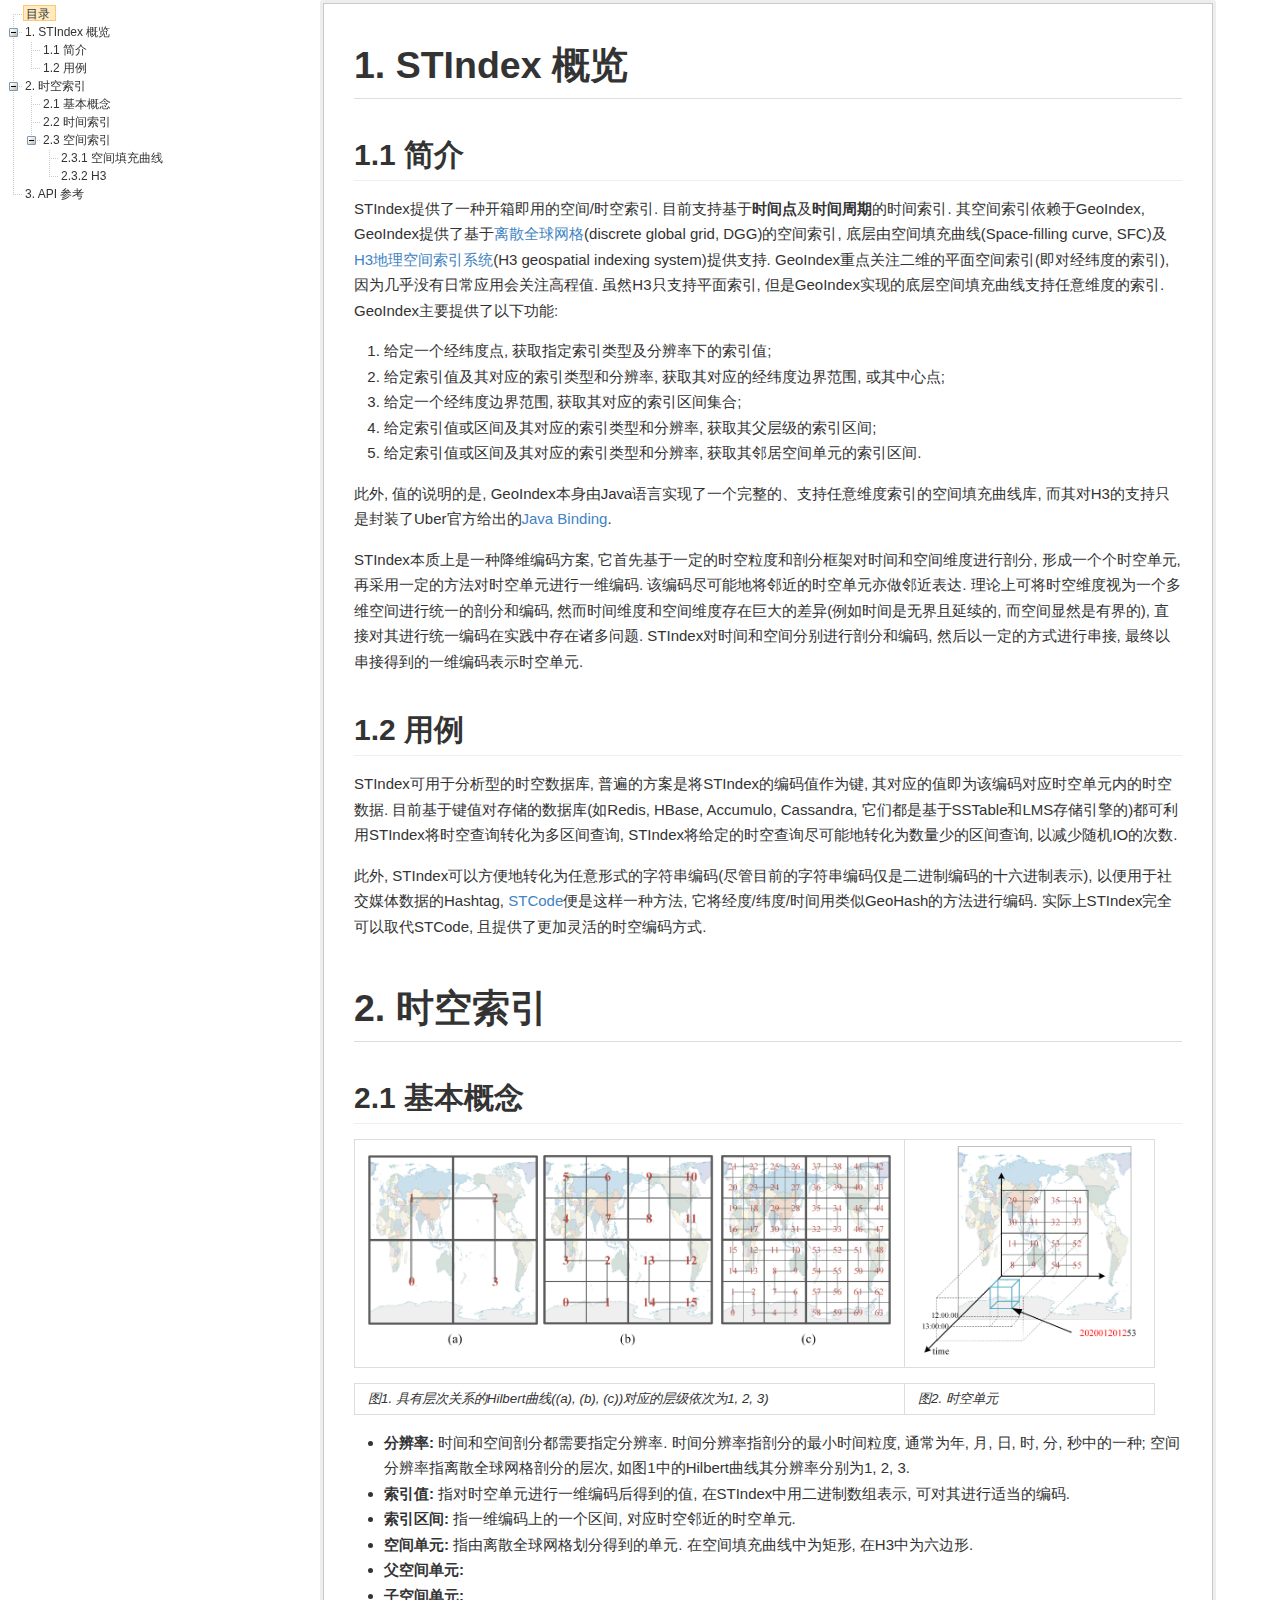
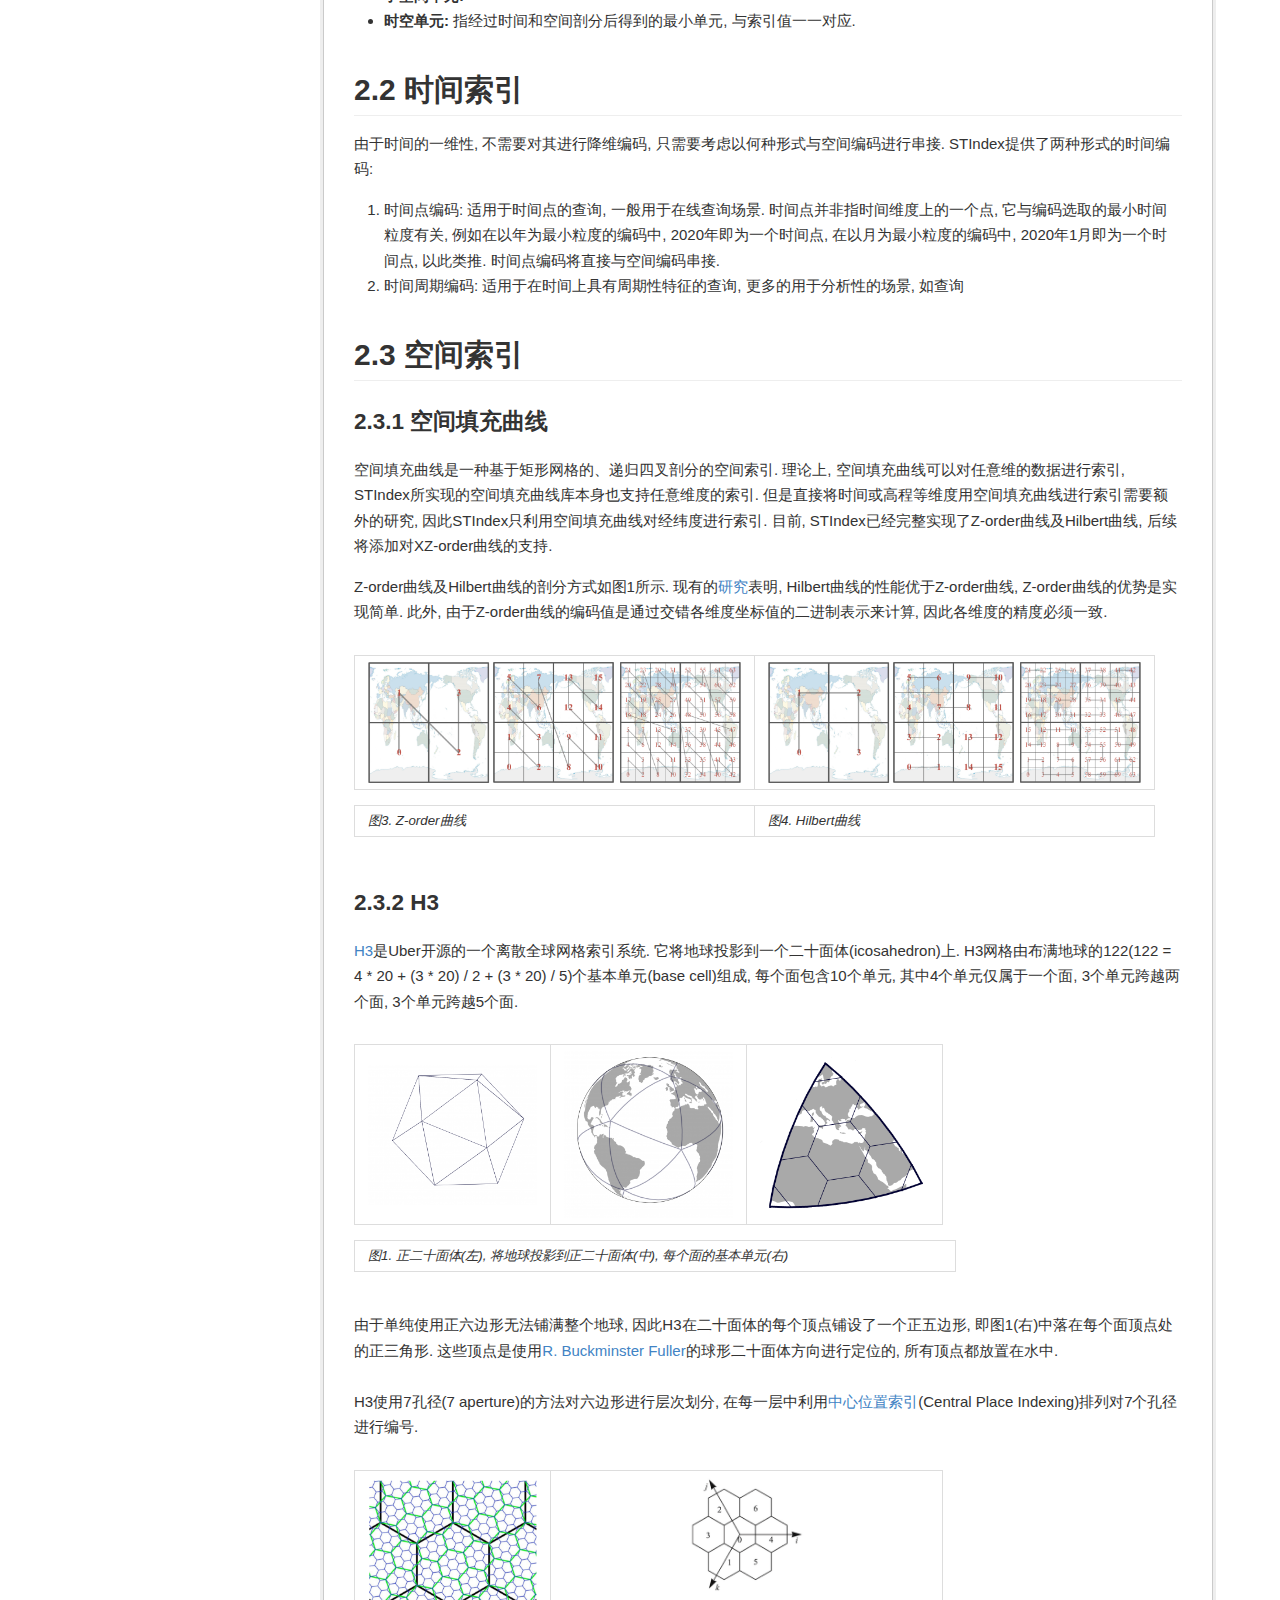
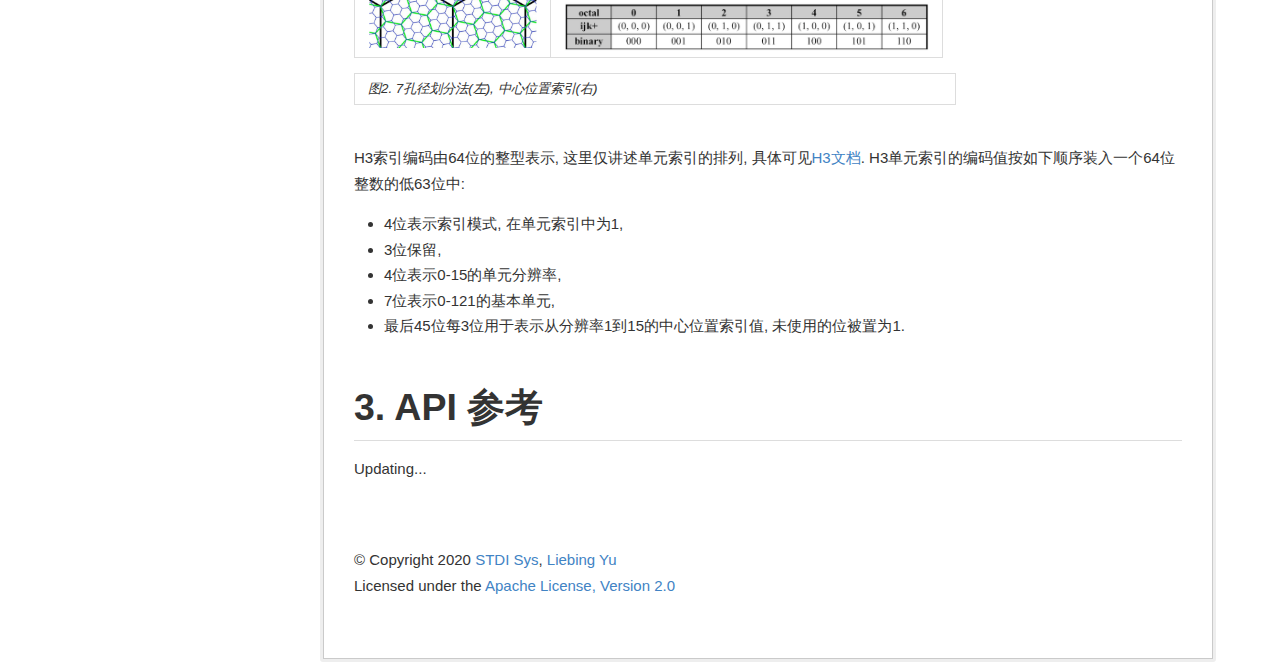
<file: stindex/index.html>
<html>
  <head>
	  <meta http-equiv="content-type" content="text/html; charset=utf-8" />
    <title>STIndex</title>
		<link href="toc/style/github-bf51422f4bb36427d391e4b75a1daa083c2d840e.css" media="all" rel="stylesheet" type="text/css"/>
		<link href="toc/style/github2-d731afd4f624c99a4b19ad69f3083cd6d02b81d5.css" media="all" rel="stylesheet" type="text/css"/>
		<link href="toc/css/zTreeStyle/zTreeStyle.css" media="all" rel="stylesheet" type="text/css"/>
		<link rel="icon" href="./img/logo.ico" type="image/x-icon"/>
	  <style>
		pre {
		    counter-reset: line-numbering;
		    border: solid 1px #d9d9d9;
		    border-radius: 0;
		    background: #fff;
		    padding: 0;
		    line-height: 23px;
		    margin-bottom: 30px;
		    white-space: pre;
		    overflow-x: auto;
		    word-break: inherit;
		    word-wrap: inherit;
		}

		pre a::before {
		  content: counter(line-numbering);
		  counter-increment: line-numbering;
		  padding-right: 1em; /* space after numbers */
		  width: 25px;
		  text-align: right;
		  opacity: 0.7;
		  display: inline-block;
		  color: #aaa;
		  background: #eee;
		  margin-right: 16px;
		  padding: 2px 10px;
		  font-size: 13px;
		  -webkit-touch-callout: none;
		  -webkit-user-select: none;
		  -khtml-user-select: none;
		  -moz-user-select: none;
		  -ms-user-select: none;
		  user-select: none;
		}

		pre a:first-of-type::before {
		  padding-top: 10px;
		}

		pre a:last-of-type::before {
		  padding-bottom: 10px;
		}

		pre a:only-of-type::before {
		  padding: 10px;
		}

		.highlight { background-color: #ffffcc } /* RIGHT */
		</style>
  </head>
  <body>
	  <div>
				<div style='width:25%;'>
						<ul id="tree" class="ztree" style='width:100%'>

						</ul>
				</div>
        <div id='readme' style='width:70%;margin-left:20%;'>
          	<article class='markdown-body'>
            	<h1 id="1-stindex-">1. STIndex 概览</h1>
<h2 id="1-1-">1.1 简介</h2>
<p>STIndex提供了一种开箱即用的空间/时空索引. 目前支持基于<strong>时间点</strong>及<strong>时间周期</strong>的时间索引. 其空间索引依赖于GeoIndex, 
GeoIndex提供了基于<a href="http://webpages.sou.edu/~sahrk/sqspc/pubs/gdggs03.pdf">离散全球网格</a>(discrete global grid, DGG)的空间索引, 底层由空间填充曲线(Space-filling curve, SFC)及<a href="https://uber.github.io/h3/#/">H3地理空间索引系统</a>(H3 geospatial indexing system)提供支持. GeoIndex重点关注二维的平面空间索引(即对经纬度的索引), 因为几乎没有日常应用会关注高程值. 虽然H3只支持平面索引, 但是GeoIndex实现的底层空间填充曲线支持任意维度的索引. GeoIndex主要提供了以下功能:</p>
<ol>
<li>给定一个经纬度点, 获取指定索引类型及分辨率下的索引值;</li>
<li>给定索引值及其对应的索引类型和分辨率, 获取其对应的经纬度边界范围, 或其中心点;</li>
<li>给定一个经纬度边界范围, 获取其对应的索引区间集合;</li>
<li>给定索引值或区间及其对应的索引类型和分辨率, 获取其父层级的索引区间;</li>
<li>给定索引值或区间及其对应的索引类型和分辨率, 获取其邻居空间单元的索引区间.</li>
</ol>
<p>此外, 值的说明的是, GeoIndex本身由Java语言实现了一个完整的、支持任意维度索引的空间填充曲线库, 而其对H3的支持只是封装了Uber官方给出的<a href="https://github.com/uber/h3-java">Java Binding</a>.</p>
<p>STIndex本质上是一种降维编码方案, 它首先基于一定的时空粒度和剖分框架对时间和空间维度进行剖分, 形成一个个时空单元, 再采用一定的方法对时空单元进行一维编码. 该编码尽可能地将邻近的时空单元亦做邻近表达. 理论上可将时空维度视为一个多维空间进行统一的剖分和编码, 然而时间维度和空间维度存在巨大的差异(例如时间是无界且延续的, 而空间显然是有界的), 直接对其进行统一编码在实践中存在诸多问题. STIndex对时间和空间分别进行剖分和编码, 然后以一定的方式进行串接, 最终以串接得到的一维编码表示时空单元.</p>
<h2 id="1-2-">1.2 用例</h2>
<p>STIndex可用于分析型的时空数据库, 普遍的方案是将STIndex的编码值作为键, 其对应的值即为该编码对应时空单元内的时空数据. 目前基于键值对存储的数据库(如Redis, HBase, Accumulo, Cassandra, 它们都是基于SSTable和LMS存储引擎的)都可利用STIndex将时空查询转化为多区间查询, STIndex将给定的时空查询尽可能地转化为数量少的区间查询, 以减少随机IO的次数.</p>
<p>此外, STIndex可以方便地转化为任意形式的字符串编码(尽管目前的字符串编码仅是二进制编码的十六进制表示), 以便用于社交媒体数据的Hashtag, <a href="">STCode</a>便是这样一种方法, 它将经度/纬度/时间用类似GeoHash的方法进行编码. 实际上STIndex完全可以取代STCode, 且提供了更加灵活的时空编码方式.</p>
<h1 id="2-">2. 时空索引</h1>
<h2 id="2-1-">2.1 基本概念</h2>
<p><table></p>
<p><tr></p>
<p><td style="width: 550px;"><img src="./img/hilbert_level.png"></td></p>
<p><td style="width: 250px;"><img src="./img/st_cell.png"></td>
</tr></p>
<p><tr>
</table></p>
<p><table style="width: 100%;" width="100%"></p>
<p><tr></p>
<p><td style="width: 550px;"><span style="font-size: 10pt;"><i><span style="font-weight: 400;">图1. 具有层次关系的Hilbert曲线((a), (b), (c))对应的层级依次为1, 2, 3)</span></i></span></td></p>
<p><td style="width: 250px;"><span style="font-size: 10pt;"><i><span style="font-weight: 400;">图2. 时空单元</span></i></span></td> 
</tr></p>
<table>

<ul>
<li><strong>分辨率:</strong> 时间和空间剖分都需要指定分辨率. 时间分辨率指剖分的最小时间粒度, 通常为年, 月, 日, 时, 分, 秒中的一种; 空间分辨率指离散全球网格剖分的层次, 如图1中的Hilbert曲线其分辨率分别为1, 2, 3.</li>
<li><strong>索引值:</strong> 指对时空单元进行一维编码后得到的值, 在STIndex中用二进制数组表示, 可对其进行适当的编码.</li>
<li><strong>索引区间:</strong> 指一维编码上的一个区间, 对应时空邻近的时空单元.</li>
<li><strong>空间单元:</strong> 指由离散全球网格划分得到的单元. 在空间填充曲线中为矩形, 在H3中为六边形.</li>
<li><strong>父空间单元:</strong> </li>
<li><strong>子空间单元:</strong></li>
<li><strong>时空单元:</strong> 指经过时间和空间剖分后得到的最小单元, 与索引值一一对应.</li>
</ul>
<h2 id="2-2-">2.2 时间索引</h2>
<p>由于时间的一维性, 不需要对其进行降维编码, 只需要考虑以何种形式与空间编码进行串接. STIndex提供了两种形式的时间编码:</p>
<ol>
<li>时间点编码: 适用于时间点的查询, 一般用于在线查询场景. 时间点并非指时间维度上的一个点, 它与编码选取的最小时间粒度有关, 例如在以年为最小粒度的编码中, 2020年即为一个时间点, 在以月为最小粒度的编码中, 2020年1月即为一个时间点, 以此类推. 时间点编码将直接与空间编码串接.</li>
<li>时间周期编码: 适用于在时间上具有周期性特征的查询, 更多的用于分析性的场景, 如查询</li>
</ol>
<h2 id="2-3-">2.3 空间索引</h2>
<h3 id="2-3-1-">2.3.1 空间填充曲线</h3>
<p>空间填充曲线是一种基于矩形网格的、递归四叉剖分的空间索引. 理论上, 空间填充曲线可以对任意维的数据进行索引, STIndex所实现的空间填充曲线库本身也支持任意维度的索引. 但是直接将时间或高程等维度用空间填充曲线进行索引需要额外的研究, 因此STIndex只利用空间填充曲线对经纬度进行索引. 目前, STIndex已经完整实现了Z-order曲线及Hilbert曲线, 后续将添加对XZ-order曲线的支持.</p>
<p>Z-order曲线及Hilbert曲线的剖分方式如图1所示. 现有的<a href="https://pdf.sciencedirectassets.com/271512/1-s2.0-S0925772109X00088/1-s2.0-S0925772109000765/main.pdf?X-Amz-Security-Token=IQoJb3JpZ2luX2VjEBwaCXVzLWVhc3QtMSJHMEUCIAKiJUMg0Xg8q3pgCAGtVsgP6v3Rz%2BR9aY09jlW3PlaNAiEA3D%2BWVk1TDrcXfQHYZhhQwHl%2FjA2rfM%2BIXbFqA3%2B%2F09IqvQMItP%2F%2F%2F%2F%2F%2F%2F%2F%2F%2FARACGgwwNTkwMDM1NDY4NjUiDB8qudgJaD7ZwWPC8iqRA1XuD3IIFYf4WfifcUQEnzJGquODEIdTJRvtyZegRtXGT99x1DyCl6Sb7b%2B6zAMgDwkvYT2UtzKmp%2B5PLIz6bfq0p0KbDHkIKgJV13MkmglTQ9HERJNJ035EzPXwbJYv2pNqIIh2YtjRVt%2FD8%2B7LBQAD9cFXQlZt9VuzMai1nUfrPVRTnTxa7KRm0LaYhh28nzkx0s4CUQPI9o1EdZs8J7%2BB9gpKttWOQKwBf1ladmpGySkwYDcBspLoWZPl7qSzyUzYv7a0KxLD7sIB0snx8%2BJmjYx4HKAwZlC%2Bz1wu2ejKNsvD2G23blBbv6g4y4AmAIkVAsV0RCNB4Y6B%2BzHMvuEzSSgUNCzVoBO%2FrftQPGIEepc1jAgVLQMHHzuaN9734ME5%2BRD3vOHOBNBhKyoK1jl9aoNp98QocydTQm3QC9u63AMb9Lngwvbv919HyrqVBMigLgvan%2FzeNKNPEoSh2RnbaCrOEBVPKv%2B4Sm%2BYXUJf52YA2zVPBCdwZdD9JtU3inH22Gd9XlUb8IqStckiWjEcMNLKvvEFOusBhB9f%2FX1A4ip%2FJfVSf9MZ7DJaucRqcqUcSo5E7Q075qttLKQ6GPRrdbTh2xOpcHs9%2FdSs6X0z%2F%2F9CHwHFI6vUNyGjrGkxCxSuGlRy1Cv%2FpYSxqjqSGxrzKRFiqLQVUZr2exyMAWnTAXe2iGClqC5OP1aa%2BBzi02xjb8fimW3ov4TsLS55t255AP13JBjKIZONnNQLHNojQ%2FdqOeWPSn4kqd8x%2Fw5ZzLQ7zw1b60ZPbX1fSTbRTK17STx4iPnoKuw6YxffhWZOyu%2Bh3tsQ59N3CW4pXZEPLAsVLOXfaXK3niV8NP77dDIGVGVB4A%3D%3D&amp;X-Amz-Algorithm=AWS4-HMAC-SHA256&amp;X-Amz-Date=20200128T042503Z&amp;X-Amz-SignedHeaders=host&amp;X-Amz-Expires=299&amp;X-Amz-Credential=ASIAQ3PHCVTY7HAH7WDH%2F20200128%2Fus-east-1%2Fs3%2Faws4_request&amp;X-Amz-Signature=e3859c5366becdfef632a491672a5f466d2d94076c65270a4b58f4b1f8228a76&amp;hash=2f66d11befdccb251a1f2c545de31399cb27736507cf05392ba8d914f5e3abfc&amp;host=68042c943591013ac2b2430a89b270f6af2c76d8dfd086a07176afe7c76c2c61&amp;pii=S0925772109000765&amp;tid=spdf-835e2205-9bde-43db-bc14-4d6239796533&amp;sid=da881e5b4aee3143140983646510fe377fc3gxrqa&amp;type=client">研究</a>表明, Hilbert曲线的性能优于Z-order曲线, Z-order曲线的优势是实现简单. 此外, 由于Z-order曲线的编码值是通过交错各维度坐标值的二进制表示来计算, 因此各维度的精度必须一致.</p>
<p><table></p>
<p><tr></p>
<p><td style="width: 400px;"><img src="./img/zorder.png"></td></p>
<p><td style="width: 400px;"><img src="./img/hilbert.png"></td>
</tr>
</table></p>
<p><table style="height: 57px; width: 100%;" width="100%"></p>
<p><tr></p>
<p><td style="width: 400px;"><span style="font-size: 10pt;"><i><span style="font-weight: 400;">图3. Z-order曲线</span></i></span></td> </p>
<p><td style="width: 400px;"><span style="font-size: 10pt;"><i><span style="font-weight: 400;">图4. Hilbert曲线</span></i></span></td> 
</tr></p>
<table>

<h3 id="2-3-2-h3">2.3.2 H3</h3>
<p><a href="https://github.com/uber/h3">H3</a>是Uber开源的一个离散全球网格索引系统. 它将地球投影到一个二十面体(icosahedron)上. H3网格由布满地球的122(122 = 4 * 20 + (3 * 20) / 2 + (3 * 20) / 5)个基本单元(base cell)组成, 每个面包含10个单元, 其中4个单元仅属于一个面, 3个单元跨越两个面, 3个单元跨越5个面.</p>
<p><table></p>
<p><tr></p>
<p><td style="width: 196.016px;"><img src="./img/1.png"></td> <td style="width: 196.016px;"><img src="./img/2.png"></td> <td style="width: 196.016px;"><img src="./img/3.png"></td>
</tr>
</table></p>
<p><table style="height: 57px; width: 100%;" width="100%"></p>
<p><tr></p>
<p><td style="width: 601.016px;"><span style="font-size: 10pt;"><i><span style="font-weight: 400;">图1. 正二十面体(左), 将地球投影到正二十面体(中), 每个面的基本单元(右)</span></i></span></td> 
</tr></p>
<p><table>
由于单纯使用正六边形无法铺满整个地球, 因此H3在二十面体的每个顶点铺设了一个正五边形, 即图1(右)中落在每个面顶点处的正三角形. 这些顶点是使用<a href="https://exhibits.stanford.edu/bucky/about/about-r-buckminster-fuller">R. Buckminster Fuller</a>的球形二十面体方向进行定位的, 所有顶点都放置在水中.<br>
<br>
H3使用7孔径(7 aperture)的方法对六边形进行层次划分, 在每一层中利用<a href="http://webpages.sou.edu/~sahrk/sqspc/pubs/autocarto14.pdf">中心位置索引</a>(Central Place Indexing)排列对7个孔径进行编号.</p>
<p><table></p>
<p><tr></p>
<p><td style="width: 196.016px;"><img src="./img/4.png"></td> <td style="width: 392.032px;"><img src="./img/5.png"></td>
</tr>
</table></p>
<p><table style="height: 57px; width: 100%;" width="100%"></p>
<p><tr></p>
<p><td style="width: 601.016px;"><span style="font-size: 10pt;"><i><span style="font-weight: 400;">图2. 7孔径划分法(左), 中心位置索引(右)</span></i></span></td> 
</tr></p>
<p><table>
H3索引编码由64位的整型表示, 这里仅讲述单元索引的排列, 具体可见<a href="https://uber.github.io/h3/#/documentation/core-library/h3-index-representations">H3文档</a>. H3单元索引的编码值按如下顺序装入一个64位整数的低63位中:</p>
<ul>
<li>4位表示索引模式, 在单元索引中为1,</li>
<li>3位保留,</li>
<li>4位表示0-15的单元分辨率,</li>
<li>7位表示0-121的基本单元,</li>
<li>最后45位每3位用于表示从分辨率1到15的中心位置索引值, 未使用的位被置为1.</li>
</ul>
<h1 id="3-api-">3. API 参考</h1>
<p>Updating...</p>
<p><br>
<br>
© Copyright 2020 <a href="https://github.com/STDI-Sys">STDI Sys</a>, <a href="https://lb-yu.github.io">Liebing Yu</a><br>
Licensed under the <a href="https://opensource.org/licenses/apache2.0.php">Apache License, Version 2.0</a></p>

          	</article>
        </div>
		</div>
  </body>
</html>
<script type="text/javascript" src="toc/js/jquery-1.4.4.min.js"></script>
<script type="text/javascript" src="toc/js/jquery.ztree.all-3.5.min.js"></script>
<script type="text/javascript" src="toc/js/ztree_toc.js"></script>
<script type="text/javascript" src="toc_conf.js"></script>

<SCRIPT type="text/javascript" >
<!--
$(document).ready(function(){
    var css_conf = eval(markdown_panel_style);
    $('#readme').css(css_conf)
    
    var conf = eval(jquery_ztree_toc_opts);
		$('#tree').ztree_toc(conf);
});
//-->
</SCRIPT>
</file>
<file: stindex/toc/style/github-bf51422f4bb36427d391e4b75a1daa083c2d840e.css>
@charset "UTF-8";.container{width:980px;margin-left:auto;margin-right:auto;-moz-box-sizing:border-box;box-sizing:border-box}.container:before,.container:after{content:" ";display:table}.container:after{clear:both}.wider .container{width:960px}#site-container>.container:first-child{margin-top:20px}.column-main,.column-sec{float:left}.column-main+.column-sec,.column-sec+.column-main{margin-left:20px}.column-main{width:740px}.column-sec{width:220px}.columns:before,.columns:after{content:" ";display:table}.columns:after{clear:both}.columns.typical .main{float:left;width:620px}.columns.typical .sidebar{float:right;width:330px}.columns.typical.compact-sidebar .main{width:650px}.columns.typical.compact-sidebar .sidebar{width:230px}.columns.dashcols .main{float:left;width:620px}.columns.dashcols .sidebar{float:right;width:337px}.columns.equacols .column{width:470px;float:left}.columns.equacols .secondary{float:right}.columns.equacols.bordered{border-top:1px solid #ddd;border-bottom:1px solid #ddd;background:url("/images/modules/global/column_separator.gif?3736594c") 50% 0 repeat-y}.contactcols .first{float:left;width:620px}.contactcols .last{float:right;width:320px}.columns.hooks .sidebar{float:left;width:210px}.columns.hooks .main{float:right;width:470px}.columns.browser{position:relative}.columns.browser .sidebar{float:left;width:220px;padding:0}.columns.browser .sidebar .button{text-align:center;display:block}.columns.browser .sidebar h3:first-child{margin-top:0}.columns.browser .main{margin-left:240px;padding:0;float:none}.columns.browser.right-sidebar .main{margin-left:0;margin-right:240px}.columns.browser.right-sidebar .sidebar{float:right}.columns.content-left .main{float:left;width:730px}.columns.content-left .sidebar{float:right;width:240px}.columns.fourcols .column{float:left;margin-left:20px;width:215px}.columns.fourcols .column.leftmost{margin-left:0}.wider .columns.content-left .main{float:left;width:670px}.wider .columns.content-left .sidebar{float:right;width:248px}.wider .feature-content{padding:0 5px}.wider .columns.equacols .first{float:left;width:460px}.wider .columns.equacols .last{float:right;width:460px}.wider .columns.threecols .column{float:left;width:300px;margin-left:24px}.wider .columns.threecols .column.first{margin-left:0}.content-sec,.content-main{position:relative;float:left}.content-sec{width:200px}.content-main{width:720px;margin-left:60px}/*! normalize.css v2.1.2 | MIT License | git.io/normalize */article,aside,details,figcaption,figure,footer,header,hgroup,main,nav,section,summary{display:block}audio,canvas,video{display:inline-block}audio:not([controls]){display:none;height:0}[hidden]{display:none}html{font-family:sans-serif;-ms-text-size-adjust:100%;-webkit-text-size-adjust:100%}body{margin:0}a:focus{outline:thin dotted}a:active,a:hover{outline:0}h1{font-size:2em;margin:0.67em 0}abbr[title]{border-bottom:1px dotted}b,strong{font-weight:bold}dfn{font-style:italic}hr{-moz-box-sizing:content-box;box-sizing:content-box;height:0}mark{background:#ff0;color:#000}code,kbd,pre,samp{font-family:monospace, serif;font-size:1em}q{quotes:"\201C" "\201D" "\2018" "\2019"}small{font-size:80%}sub,sup{font-size:75%;line-height:0;position:relative;vertical-align:baseline}sup{top:-0.5em}sub{bottom:-0.25em}img{border:0}svg:not(:root){overflow:hidden}figure{margin:0}fieldset{border:1px solid #c0c0c0;margin:0 2px;padding:0.35em 0.625em 0.75em}legend{border:0;padding:0}button,input,select,textarea{font-family:inherit;font-size:100%;margin:0}button,input{line-height:normal}button,select{text-transform:none}button,html input[type="button"],input[type="reset"],input[type="submit"]{-webkit-appearance:button;cursor:pointer}button[disabled],html input[disabled]{cursor:default}input[type="checkbox"],input[type="radio"]{box-sizing:border-box;padding:0}input[type="search"]{-webkit-appearance:textfield;-moz-box-sizing:content-box;-webkit-box-sizing:content-box;box-sizing:content-box}input[type="search"]::-webkit-search-cancel-button,input[type="search"]::-webkit-search-decoration{-webkit-appearance:none}button::-moz-focus-inner,input::-moz-focus-inner{border:0;padding:0}textarea{overflow:auto;vertical-align:top}table{border-collapse:collapse;border-spacing:0}h1,h2,h3,h4,h5,h6{margin-top:15px;margin-bottom:15px;line-height:1.1}h1{font-size:30px}h2{font-size:21px}h3{font-size:16px}h4{font-size:14px}h5{font-size:12px}h6{font-size:11px}small{font-size:90%}blockquote{margin:0}.lead{margin-bottom:30px;font-size:20px;font-weight:300;color:#555}.text-muted{color:#999}ul,ol{padding:0;margin-top:0;margin-bottom:0}dd{margin-left:0}tt,code,pre{font-family:Consolas, "Liberation Mono", Courier, monospace;font-size:12px}pre{margin-top:0;margin-bottom:0}.user-mention,.team-mention{font-weight:bold;color:#333}a.book{display:inline-block;margin-left:-2px;padding:0 5px 5px 0;background:url("/images/modules/books/background-effect.gif?cb963d14") 0 0 no-repeat}a.book>img{width:100px;height:130px;box-shadow:inset 1px 1px 0 rgba(0,0,0,0.1)}.callout{margin:15px 0;padding:10px;font-size:13px;color:#8d8d6d;background:#fffef1;border:1px solid #e5e2c8;border-radius:4px}.callout strong{font-weight:bold;color:#000}.callout h2{margin:0;font-size:16px;font-weight:300}.callout p:last-child{margin-bottom:0}.callout hr{margin:10px 0 10px -10px;width:100%;padding:0 10px;background:transparent;border-top:1px solid #e5e2c8;border-bottom:1px solid #fff}.callout.subdued{margin:10px 0;color:#666;border-color:#ddd;background:#f8f8f8}p.subdued{font-size:13px;color:#666}.featured-callout{margin:15px 0;padding:10px;font-size:12px;color:#333;background:#e8f0f5;border:1px solid #d2d9de;border-right-color:#e5e9ed;border-bottom-color:#e5e9ed;border-radius:3px}.featured-callout .rule{width:100%;padding:0 10px;margin:10px 0 10px -10px;border-top:1px solid #c6d5df;border-bottom:1px solid #fff}.featured-callout h2{margin:0;font-size:14px;font-weight:bold;line-height:20px;color:#000}.featured-callout ol,.featured-callout ul{margin-left:20px}.featured-callout ol li,.featured-callout ul li{margin:5px 0}.featured-callout p:last-child{margin-bottom:0}.featured-callout p.more{font-weight:bold}.featured-callout pre.console{padding:5px;color:#eee;background:#333;border:1px solid #000;border-right-color:#222;border-bottom-color:#222;border-radius:3px}.featured-callout pre.console code{font-size:11px}.featured-callout .diagram{margin:15px 0;text-align:center}.featured-callout .screenshot{margin:15px 0;padding:1px;background:#fff;border:1px solid #b4cad8}.featured-callout .screenshot img{width:100%}.mini-callout{margin:15px 0;padding:10px;color:#5d5900;border:1px solid #e7e7ce;border-radius:5px;background-color:#fffde3;background-image:-moz-linear-gradient(#fffff6, #fffde3);background-image:-webkit-linear-gradient(#fffff6, #fffde3);background-image:linear-gradient(#fffff6, #fffde3);background-repeat:repeat-x}.mini-callout img{position:relative;top:-2px;vertical-align:middle;margin-right:5px}.inset-callout{margin:15px 0;padding:10px;font-size:12px;color:#333;background:#eee;border:1px solid #d5d5d5;border-right-color:#e5e5e5;border-bottom-color:#e5e5e5;border-radius:3px}.help-callout{font-size:11px}.help-callout p:last-child{margin-bottom:0}.help-callout h2{margin-top:20px}.help-callout h2:first-child{margin:0}.help-callout code{word-wrap:break-word}.featured-callout .mega-octicon{vertical-align:middle}.infotip{margin:15px 0;padding:10px;font-size:12px;color:#6d6d4b;background:#ffffde;border:1px solid #e4e4c6;border-right-color:#eff2c7;border-bottom-color:#eff2c7;border-radius:3px}.infotip p{margin:0}.infotip p+p{margin-top:15px}.dashboard-notice{position:relative;margin:0 0 20px 0;padding:13px;font-size:12px;color:#333;border:1px solid #e7e7ce;border-radius:5px;background-color:#fffde3;background-image:-moz-linear-gradient(#fffff6, #fffde3);background-image:-webkit-linear-gradient(#fffff6, #fffde3);background-image:linear-gradient(#fffff6, #fffde3);background-repeat:repeat-x}.dashboard-notice .dismiss{position:absolute;display:block;top:5px;right:5px;width:16px;height:16px;cursor:pointer;color:#ceceb8}.dashboard-notice .dismiss:hover{color:#c60000}.dashboard-notice .title{margin-left:-13px;margin-bottom:13px;width:100%;padding:0 13px 13px;border-bottom:1px solid #e7e7ce}.dashboard-notice .title p{margin:0;font-size:14px;color:#666}.dashboard-notice h2{margin:0;font-size:16px;font-weight:normal;color:#000}.dashboard-notice p{margin-top:0}.dashboard-notice p:last-child{margin-bottom:0}.dashboard-notice p.no-title{margin-top:0;padding-right:5px}.dashboard-notice .inset-figure{margin:0 0 10px 15px;float:right;clear:right;padding:6px;background:#fff;border:1px solid #e4e4e4;border-right-color:#f4f4f4;border-bottom-color:#fff;border-radius:3px;line-height:0}.dashboard-notice .inset-comment{margin:15px 0;padding:6px;background:#fff;color:#444;border:1px solid #e4e4e4;border-right-color:#f4f4f4;border-bottom-color:#fff;border-radius:3px}.dashboard-notice ul{margin-left:25px}.dashboard-notice .coupon{margin:15px 0;padding:10px;text-align:center;font-weight:bold;font-size:20px;background:#fff;border:1px dashed #d1e5ff}.dashboard-notice.org-newbie .fancytitle .octicon-organization{position:relative;float:left;color:#dddb8e;margin-right:10px}.org-newbie .inset-figure{margin-top:1px;margin-bottom:0}.octotip{position:relative;margin:10px 0;padding:10px 10px 10px 32px;color:#25494f;font-size:13px;background:#e5f8fc;border:1px solid #b1ecf8;border-radius:3px;box-shadow:inset 0 0 8px rgba(0,0,0,0.08)}.octotip p{margin:0}.octotip .tip-flag{float:left;margin-top:2px;margin-left:-22px;color:rgba(37,73,79,0.15)}.octotip .dismiss{position:absolute;display:block;top:50%;right:5px;margin-top:-9px;cursor:pointer}.octotip .dismiss:hover{color:#000}.frame .octotip{margin-top:0}.kbd{display:inline-block;padding:3px 5px;color:#000;font-family:Monaco, "Liberation Mono", Courier, monospace;font-size:11px;background-color:#e7e7e7;background-image:-moz-linear-gradient(#fefefe, #e7e7e7);background-image:-webkit-linear-gradient(#fefefe, #e7e7e7);background-image:linear-gradient(#fefefe, #e7e7e7);background-repeat:repeat-x;border:1px solid #cfcfcf;border-radius:2px}#facebox .badmono,.kbd.badmono{font-family:sans-serif;font-weight:bold}fieldset{margin:0;padding:0;border:0}label,input[type="text"],#adv_code_search .search-page-label,input[type="password"],input[type="email"],input[type="number"],input[type="tel"],input[type="url"],textarea{font-size:13px}label{font-weight:bold}input[type="text"],#adv_code_search .search-page-label,input[type="password"],input[type="email"],input[type="number"],input[type="tel"],input[type="url"],textarea{min-height:34px;padding:7px 8px;outline:none;color:#333;background-color:#fff;background-repeat:no-repeat;background-position:right center;border:1px solid #ccc;border-radius:3px;box-shadow:inset 0 1px 2px rgba(0,0,0,0.075);-moz-box-sizing:border-box;box-sizing:border-box;vertical-align:middle}input[type="text"].focus,#adv_code_search .focus.search-page-label,input[type="text"]:focus,.focused .drag-and-drop,#adv_code_search .search-page-label:focus,input[type="password"].focus,input[type="password"]:focus,input[type="email"].focus,input[type="email"]:focus,input[type="number"].focus,input[type="number"]:focus,input[type="tel"].focus,input[type="tel"]:focus,input[type="url"].focus,input[type="url"]:focus,textarea.focus,textarea:focus{border-color:#51a7e8;box-shadow:inset 0 1px 2px rgba(0,0,0,0.075),0 0 5px rgba(81,167,232,0.5)}::-webkit-input-placeholder,:-moz-placeholder{color:#aaa}::-webkit-validation-bubble-message{color:#fff;background:#9c2400;border:0;border-radius:3px;font-size:12px;-webkit-box-shadow:1px 1px 1px rgba(0,0,0,0.1)}input::-webkit-validation-bubble-icon{display:none}::-webkit-validation-bubble-arrow{background-color:#9c2400;border:solid 1px #9c2400;-webkit-box-shadow:1px 1px 1px rgba(0,0,0,0.1)}input.input-mini{min-height:24px;padding-top:4px;padding-bottom:4px;font-size:12px}.input-block{display:block;width:100%}dl.form{margin:15px 0}dl.form input[type="text"],dl.form #adv_code_search .search-page-label,#adv_code_search dl.form .search-page-label,dl.form input[type="password"],dl.form input[type="email"],dl.form textarea{background-color:#fafafa}dl.form input[type="text"]:focus,dl.form .focused .drag-and-drop,.focused dl.form .drag-and-drop,dl.form #adv_code_search .search-page-label:focus,#adv_code_search dl.form .search-page-label:focus,dl.form input[type="password"]:focus,dl.form input[type="email"]:focus,dl.form textarea:focus{background-color:#fff}dl.form>dt{margin:0 0 6px 0}dl.form>dt label{position:relative}dl.form.flattened>dt{float:left;line-height:32px;margin:0}dl.form.flattened>dd{line-height:32px}dl.form>dd input[type="text"],dl.form>dd #adv_code_search .search-page-label,#adv_code_search dl.form>dd .search-page-label,dl.form>dd input[type="password"],dl.form>dd input[type="email"]{margin-right:5px;width:440px;max-width:100%;background-position-x:98%}dl.form>dd input[type="text"].short,dl.form>dd #adv_code_search .short.search-page-label,#adv_code_search dl.form>dd .short.search-page-label,dl.form>dd input[type="password"].short,dl.form>dd input[type="email"].short{width:250px}dl.form>dd input[type="text"].shorter,dl.form>dd #adv_code_search .shorter.search-page-label,#adv_code_search dl.form>dd .shorter.search-page-label,dl.form>dd input[type="password"].shorter,dl.form>dd input[type="email"].shorter{width:130px}dl.form>dd input[type="text"].long,dl.form>dd #adv_code_search .long.search-page-label,#adv_code_search dl.form>dd .long.search-page-label,dl.form>dd input[type="password"].long,dl.form>dd input[type="email"].long{width:100%}dl.form>dd input[type="text"].is-autocheck-loading,dl.form>dd #adv_code_search .is-autocheck-loading.search-page-label,#adv_code_search dl.form>dd .is-autocheck-loading.search-page-label,dl.form>dd input[type="password"].is-autocheck-loading,dl.form>dd input[type="email"].is-autocheck-loading{background-image:url("/images/spinners/octocat-spinner-32.gif?f0711cf8");background-size:16px}dl.form>dd input[type="text"].is-autocheck-successful,dl.form>dd #adv_code_search .is-autocheck-successful.search-page-label,#adv_code_search dl.form>dd .is-autocheck-successful.search-page-label,dl.form>dd input[type="password"].is-autocheck-successful,dl.form>dd input[type="email"].is-autocheck-successful{background-image:url("/images/modules/ajax/success.png?6a1d09d6")}dl.form>dd input[type="text"].is-autocheck-errored,dl.form>dd #adv_code_search .is-autocheck-errored.search-page-label,#adv_code_search dl.form>dd .is-autocheck-errored.search-page-label,dl.form>dd input[type="password"].is-autocheck-errored,dl.form>dd input[type="email"].is-autocheck-errored{background-image:url("/images/modules/ajax/error.png?4c3c9459")}dl.form>dd textarea{width:100%;height:200px;min-height:200px}dl.form>dd textarea.short{height:50px;min-height:50px}dl.form>dd p.note{margin:4px 0 2px 0;font-size:12px;min-height:17px;color:#777}dl.form>dd p.note .spinner{vertical-align:middle;margin-right:3px}dl.form>dd h4{margin:4px 0 0 0}dl.form>dd h4.is-error{color:#bd2c00}dl.form>dd h4.is-success{color:#6cc644}dl.form>dd h4+p.note{margin-top:0}dl.form.required>dt>label:after{content:"*";color:#9f1006;padding-left:5px}.form-checkbox{margin:15px 0;padding-left:20px;vertical-align:middle}.form-checkbox label em.highlight{position:relative;left:-4px;padding:2px 4px;font-style:normal;background:#fffbdc;border-radius:3px}.form-checkbox input[type=checkbox],.form-checkbox input[type=radio]{float:left;margin:2px 0 0 -20px;vertical-align:middle}.form-checkbox .note{margin:0;display:block;font-size:12px;font-weight:normal;color:#666}.form-cards{margin:0 0 15px;height:31px}.form-cards>.cards{margin:0}.form-cards>.cards>li{list-style-type:none;float:left;margin:0 4px 0 0}.form-cards>.cards>li.text{font-size:11px;color:#999;line-height:31px}.form-cards>.cards .card{float:left;width:47px;height:31px;text-indent:-9999px;background-position:0 0;background-image:url("/images/modules/pricing/credit-cards-@1x.png?64729252");opacity:.6}.form-cards>.cards .card.visa{background-position:0 0}.form-cards>.cards .card.amex{background-position:-50px  0}.form-cards>.cards .card.mastercard{background-position:-100px 0}.form-cards>.cards .card.discover{background-position:-150px 0}.form-cards>.cards .card.jcb{background-position:-200px 0}.form-cards>.cards .card.dinersclub{background-position:-250px 0}.form-cards>.cards .card.enabled{opacity:1}.form-cards>.cards .card.disabled{opacity:.2}@media only screen and (-webkit-min-device-pixel-ratio: 2), only screen and (min--moz-device-pixel-ratio: 2), only screen and (-o-min-device-pixel-ratio: 2 / 1), only screen and (min-device-pixel-ratio: 2), only screen and (min-resolution: 2dppx){.form-cards>.cards .card{background-image:url("/images/modules/pricing/credit-cards-@2x.png?d944611b");background-size:300px 31px}}dl.form .success,dl.form .error,dl.form .indicator{display:none;font-size:12px;font-weight:bold}dl.form.loading{opacity:0.5}dl.form.loading .indicator{display:inline}dl.form.loading .spinner{display:inline-block;vertical-align:middle}dl.form.successful .success{display:inline;color:#339900}dl.form.errored>dt label{color:#990000}dl.form.errored .error{display:inline;color:#990000}dl.form.errored dd.error,dl.form.errored dd.warning{display:inline-block;padding:5px;font-size:11px;color:#494620;background:#f7ea57;border:1px solid #c0b536;border-top-color:#fff;border-bottom-right-radius:3px;border-bottom-left-radius:3px}dl.form.warn .warning{display:inline;color:#990000}dl.form.warn dd.warning{display:inline-block;padding:5px;font-size:11px;color:#494620;background:#f7ea57;border:1px solid #c0b536;border-top-color:#fff;border-bottom-right-radius:3px;border-bottom-left-radius:3px}dl.form .form-note{margin-top:-1px;display:inline-block;padding:5px;font-size:11px;color:#494620;background:#f7ea57;border:1px solid #c0b536;border-top-color:#fff;border-bottom-right-radius:3px;border-bottom-left-radius:3px}.hfields{margin:15px 0}.hfields:before,.hfields:after{content:" ";display:table}.hfields:after{clear:both}.hfields dl.form{float:left;margin:0 30px 0 0}.hfields dl.form>dt label{display:inline-block;margin:5px 0 0 0;color:#666}.hfields dl.form>dt label img{position:relative;top:-2px}.hfields .button{float:left;margin:28px 25px 0 -20px}.hfields select{margin-top:5px}.fieldgroup .fields dl.form:first-child{margin-top:0}html.no-dnd-uploads .drag-and-drop{display:none}html.no-dnd-uploads .upload-enabled textarea{border-bottom:1px solid #ddd}.drag-and-drop{margin:0;padding:7px 10px;color:#aaa;font-size:13px;line-height:16px;background-color:#fafafa;border:1px solid #ccc;border-top:0;border-bottom-left-radius:3px;border-bottom-right-radius:3px;-moz-box-sizing:border-box;box-sizing:border-box}.drag-and-drop .manual-file-chooser{position:absolute;width:240px;margin-left:-80px;opacity:0.0001;cursor:pointer}.drag-and-drop .manual-file-chooser:hover+.manual-file-chooser-text{text-decoration:underline}.drag-and-drop .default,.drag-and-drop .loading,.drag-and-drop .error{display:none}.drag-and-drop .error{color:#bd2c00}.is-default .drag-and-drop .default{display:inline-block}.is-uploading .drag-and-drop .loading{display:inline-block}.is-uploading .drag-and-drop .loading img{vertical-align:top}.is-bad-file .drag-and-drop .bad-file{display:inline-block}.is-too-big .drag-and-drop .too-big{display:inline-block}.is-failed .drag-and-drop .failed-request{display:inline-block}.upload-enabled textarea{border-bottom:1px dashed #ddd;border-bottom-left-radius:0;border-bottom-right-radius:0;display:block}.focused .drag-and-drop{box-shadow:rgba(81,167,232,0.5) 0 0 3px}.dragover textarea,.dragover .drag-and-drop{box-shadow:#c9ff00 0 0 3px}.previewable-comment-form{position:relative}.previewable-comment-form .tabnav{position:relative;padding:10px 10px 0}.previewable-comment-form .comment{border:1px solid #CACACA}.previewable-comment-form .comment-header .comment-header-actions{display:none}.previewable-comment-form .comment-form-error{margin-bottom:10px}.previewable-comment-form .write-content,.previewable-comment-form .preview-content{display:none;padding:0 10px 10px}.previewable-comment-form.write-selected .write-content,.previewable-comment-form.preview-selected .preview-content{display:block}.previewable-comment-form textarea{display:block;width:100%;min-height:100px;max-height:500px;padding:10px;resize:vertical}.previewable-comment-form textarea#fullscreen-contents:focus{border:none;box-shadow:none}div.composer{margin-top:0}div.composer input[type="text"],div.composer #adv_code_search .search-page-label,#adv_code_search div.composer .search-page-label{display:block;width:100%;max-width:100%}div.composer dl.form{margin:0}div.composer dl.form input[type="text"],div.composer dl.form #adv_code_search .search-page-label,#adv_code_search div.composer dl.form .search-page-label{width:100%}div.composer .contributing{margin:0;padding:10px 0;font-weight:bold;text-align:center;border-bottom:1px solid #ddd;background:#ffc}div.composer .discussion-bubble{margin-top:0}div.composer .comment-content{background:inherit}div.composer .comment-header{display:none}div.composer .comment-body{padding:4px 6px}div.composer .comment{border:0}div.composer .composer-infobar{height:35px;border-bottom:1px solid #ddd;padding:0 10px;margin-bottom:10px}div.composer .tabnav{margin:0 0 10px}.infobar-widget.milestone{position:relative;float:right}.infobar-widget.milestone .select-menu-modal-holder{right:0}.infobar-widget.assignee{float:left}.infobar-widget.assignee .css-truncate-target{max-width:110px}.infobar-widget .text,.infobar-widget .avatar,.infobar-widget .select-menu{display:inline-block;vertical-align:top}.infobar-widget .text{margin-top:3px}.infobar-widget .text a{color:#333;font-weight:bold}.infobar-widget .progress-bar{width:200px;line-height:18px;overflow:hidden}input::-webkit-outer-spin-button,input::-webkit-inner-spin-button{-webkit-appearance:none;margin:0}.input-group{display:table}.input-group input{width:100%;position:relative}.input-group input:focus{z-index:2}.input-group input[type="text"]+.minibutton,.input-group #adv_code_search .search-page-label+.minibutton,#adv_code_search .input-group .search-page-label+.minibutton{margin-left:0}.input-group input,.input-group-button{display:table-cell}.input-group-button{width:1%;vertical-align:middle}.input-group input:first-child,.input-group-button:first-child .button,.input-group-button:first-child .minibutton{border-top-right-radius:0;border-bottom-right-radius:0}.input-group-button:first-child .button,.input-group-button:first-child .minibutton{margin-right:-1px}.input-group input:last-child,.input-group-button:last-child .button,.input-group-button:last-child .minibutton{border-top-left-radius:0;border-bottom-left-radius:0}.input-group-button:last-child .button,.input-group-button:last-child .minibutton{margin-left:-1px}.fieldgroup{position:relative;margin-top:10px}.sidebar .fieldgroup+.fieldgroup{margin-top:40px}.fieldgroup h2,h2.account{margin:15px 0 0 0;font-size:18px;font-weight:normal;color:#666}p.explain{font-size:12px;color:#666;position:relative}p.explain strong{color:#333}p.explain .octicon{margin-right:5px;color:#bbb}p.explain .minibutton{float:right;top:-4px}.fieldgroup p.explain{margin:0}.options-content p.explain{margin-top:0;border-top:1px solid #ddd;padding:10px 10px 0 10px}.fieldgroup .fields{margin:10px 0 0 0}.fieldgroup p.addlink{margin:15px 0;font-size:14px;font-weight:bold}.fieldgroup p.checkbox label{margin-left:5px}.fieldgroup p.checkbox .succeed{margin-left:10px;font-weight:normal;color:#33cc00}.fieldgroup p.danger{margin:15px 0;font-weight:bold;color:#cc0000}.fieldgroup p:first-child{margin-top:0}.fieldgroup p.extra{margin:-8px 0 15px 0;font-size:12px;color:#666}.fieldgroup p.legal{margin:15px 0;font-size:14px;font-weight:bold}.fieldgroup div.error{margin:10px 0 0 0;padding:10px;color:#fff;font-weight:bold;background:#aa0000;border-radius:4px;-webkit-font-smoothing:antialiased}.fieldgroup div.error p{margin:0}.fieldgroup div.error p+p{margin-top:10px}ul.fieldpills{position:relative;margin:0}ul.fieldpills li{position:relative;list-style-type:none;margin:3px 0;min-height:24px;line-height:24px;padding:4px 5px;background:#eee;font-size:12px;font-weight:bold;color:#333;border:1px solid #ddd;border-radius:3px}ul.fieldpills li:first-child{margin-top:0}ul.fieldpills li:hover{background-color:#f5f5f5;border-color:#ccc}ul.fieldpills li .remove-close{position:absolute;top:50%;right:10px;margin-top:-9px;text-decoration:none;color:#666}ul.fieldpills li .remove-close:hover{color:#333}ul.fieldpills li img.remove{background:none}ul.fieldpills li .dingus{position:absolute;top:50%;right:10px;margin-top:-9px;text-indent:-9999px;text-decoration:none}.add-pill-form{margin:15px 0;padding:4px 5px;background:#f5f5f5;font-size:12px;color:#333;border:1px solid #ddd;border-radius:5px}.add-pill-form input[type=text]{font-size:14px;width:350px;padding:2px 5px;color:#666}.equacols .add-pill-form input[type=text]{width:332px}.add-pill-form img{vertical-align:middle;margin:0 5px}.add-pill-form .error_box{margin:5px 0 0 0;padding:0;border:none;background:transparent;color:#cc0000;font-size:12px}.add-pill-form label{margin:12px 0 2px 0;display:block;font-weight:bold;color:#333}.add-pill-form label:first-child{margin-top:0}.add-pill-form textarea.key_value{font-size:11px;font-family:Monaco, "Liberation Mono", Courier, monospace;width:95%;height:120px}.add-pill-form .form-actions{margin-top:10px;text-align:left}.tabnav{margin:0 0 15px 0;border-bottom:1px solid #ddd;-moz-box-sizing:border-box;box-sizing:border-box}.tabnav .tabnav-tabs{display:inline-block}.tabnav .tabnav-tabs>li{display:inline-block;margin-bottom:-1px}.tabnav-tab{display:inline-block;padding:8px 12px 7px;border:1px solid transparent;border-bottom:0;font-size:14px;line-height:20px;color:#666;text-decoration:none}.tabnav-tab.selected{border-color:#ddd;border-radius:3px 3px 0 0;background-color:#fff;color:#333}.tabnav-tab:hover{text-decoration:none}.tabnav .counter{display:inline-block;margin:0 0 0 5px;padding:2px 5px 3px 5px;font-size:10px;font-weight:bold;line-height:1;color:#666;background-color:#e5e5e5;border-radius:10px}.tabnav .counter.blank{display:none}.dashboard-tabs{position:relative;margin-bottom:20px;font-size:12px;font-weight:bold;background-color:#eaeaea;background-image:-moz-linear-gradient(#fafafa, #eaeaea);background-image:-webkit-linear-gradient(#fafafa, #eaeaea);background-image:linear-gradient(#fafafa, #eaeaea);background-repeat:repeat-x;border:1px solid #eaeaea;border-bottom-color:#cacaca;border-radius:3px}.dashboard-tabs li{list-style-type:none;margin:0;display:table-cell;width:1%}.dashboard-tabs li:first-child a{border-left:none;border-bottom-left-radius:3px}.dashboard-tabs li:first-child a:hover,.dashboard-tabs li:first-child a.selected{border-top-left-radius:3px}.dashboard-tabs li:last-child a{border-right:none;border-bottom-right-radius:3px}.dashboard-tabs li:last-child a:hover,.dashboard-tabs li:last-child a.selected{border-top-right-radius:3px}.dashboard-tabs a{display:block;text-align:center;line-height:35px;font-size:12px;color:#777;text-decoration:none;text-shadow:0 1px 0 white;border-right:1px solid #eee;border-right-color:rgba(0,0,0,0.04);border-left:1px solid #fcfcfc;border-left-color:rgba(255,255,255,0.7);border-bottom:2px solid #DADADA}.dashboard-tabs a:hover{color:#4183c4;border-bottom:2px solid #CFDCE8;background-color:#dce6ef;background-image:-moz-linear-gradient(#fafbfd, #dce6ef);background-image:-webkit-linear-gradient(#fafbfd, #dce6ef);background-image:linear-gradient(#fafbfd, #dce6ef);background-repeat:repeat-x}.dashboard-tabs a.selected,.dashboard-tabs a.selected:hover{color:#000;background-color:#ebebeb;background-image:-moz-linear-gradient(#fcfcfc, #ebebeb);background-image:-webkit-linear-gradient(#fcfcfc, #ebebeb);background-image:linear-gradient(#fcfcfc, #ebebeb);background-repeat:repeat-x;border-bottom:2px solid #D26911}.dashboard-tabs a .counter{position:relative;top:-1px;display:inline-block;margin:0 0 0 5px;padding:0 8px 1px 8px;height:auto;font-family:Helvetica, arial, freesans, clean, sans-serif;font-size:10px;line-height:14px;text-align:center;vertical-align:text-top;color:#777;background:#fff;border-top:1px solid #ccc;border-radius:8px}.tabnav-right{position:relative;display:block;float:right}.tabnav-widget{display:inline-block;vertical-align:top}.tabnav-widget+ul.tabnav-tabs{margin-left:10px}.tabnav-widget.text{margin-top:12px;font-size:11px;color:#666}.tabnav-widget.search .spinner{vertical-align:middle;position:absolute;top:7px;left:-22px;margin-right:8px}.tabnav-widget.search .search-link{display:inline-block;height:26px;padding-right:5px;line-height:26px;font-weight:200;font-size:13px;color:#666;vertical-align:top}.tabnav-widget.search .fieldwrap{display:inline-block;height:26px;border-radius:4px}.tabnav-widget.search .fieldwrap>input,.tabnav-widget.search .fieldwrap>button{display:inline-block}.tabnav-widget.search input{padding:0 4px 0 4px;font-size:12px;min-height:26px;border-radius:3px 0 0 3px;vertical-align:top}.tabnav-widget.search .minibutton{position:relative;margin-left:0;height:24px;vertical-align:top;padding:0 8px;border-left:none;border-radius:0 3px 3px 0;-moz-box-sizing:content-box;box-sizing:content-box}.tabnav-widget.search .minibutton:hover{color:white}ul.filter-list{list-style-type:none}ul.filter-list.small .filter-item{font-size:12px;padding:4px 10px;margin:0 0 2px 0}ul.filter-list .filter-item{display:block;padding:8px 10px;margin:0 0 5px 0;font-size:14px;border-radius:3px;text-decoration:none;color:#777;white-space:nowrap;overflow:hidden;text-overflow:ellipsis;cursor:pointer}ul.filter-list .filter-item:hover{background:#eee}ul.filter-list .filter-item.selected{color:#fff;background:#4183c4}ul.filter-list .filter-item.selected .octicon-remove-close{float:right;opacity:0.8;display:inline-block}ul.filter-list .filter-item .count{font-weight:bold;float:right}ul.filter-list.pjax-active .filter-item{color:#777;background:transparent}ul.filter-list.pjax-active .filter-item.pjax-active{color:#fff;background:#4183c4}ul.color-label-list.editable .color{width:14px}ul.color-label-list.editable .color:hover{background:transparent url("/images/icons/arrow-down.png?805805da") 1px 2px no-repeat}ul.color-label-list.editable .octicon-remove-close{display:inline-block;color:#AAA}ul.color-label-list.editable .octicon-remove-close:hover{color:#ba3d37}ul.color-label-list .color-label{line-height:16px}ul.color-label-list .color-label:hover .octicon-remove-close{opacity:1}ul.color-label-list .color-label.selected{background:98% 5px no-repeat transparent;-webkit-font-smoothing:antialiased}ul.color-label-list .color-label.selected .count,ul.color-label-list .color-label.selected .color{display:none}ul.color-label-list .color-label.selected .octicon-remove-close{display:inline-block}ul.color-label-list .color-label.zeroed,ul.color-label-list .color-label.zeroed .count{color:#999}ul.color-label-list .count{color:#333}ul.color-label-list .name a{color:#333}ul.color-label-list .color{display:block;float:left;margin-left:-5px;margin-right:4px;width:6px;height:14px;border-radius:2px}ul.color-label-list .octicon-remove-close{display:none;float:right;opacity:0.8}ul.color-label-list .nolabels{margin:10px 0;font-size:11px;color:#666}.section-heading{margin-top:20px;margin-bottom:20px}.section-heading:before,.section-heading:after{content:" ";display:table}.section-heading:after{clear:both}.section-heading-title{margin-top:0;margin-bottom:0;font-size:18px;font-weight:normal;line-height:1.444}.section-heading-title .separator{color:#999}.section-heading-title a.selected{color:#333;text-decoration:none;cursor:pointer}.section-heading-back{font-weight:normal;color:#777}.section-heading-back:hover{text-decoration:none;color:#4183c4}.section-heading-back .octicon{vertical-align:1px}.section-actions{float:right}.section-heading-search{float:right}.section-heading-search .input-group{width:200px;margin-left:10px}.section-heading-search .input-group .minibutton .octicon{margin-right:0}.plans-next{list-style:none;width:655px}.plans-next .plan{float:left;width:121px;padding:0;margin:0;border:0}.plans-next .plan h3{font-size:15px;text-align:center;padding:29px 0 10px 0;margin:0 0 10px 0;border-bottom:1px solid #ddd}.plans-next .plan.active{border-radius:3px;width:158px;border:1px solid #dedede;box-shadow:0 0 8px rgba(120,163,193,0.2)}.plans-next .plan.active h3{margin:0.5em 0;padding:0;font-family:"Helvetica-Light";font-weight:300;font-size:18px;border-bottom:none;font-weight:normal}.plans-next .plan.active ul{margin:0 0 2em 0}.plans-next ul{list-style:none}.plans-next ul li{text-align:center;margin:1em 0;color:#444}.plans-next ul strong{color:#222;font-weight:bold;font-size:16px}.plans-next ul small{font-size:12px;color:#999}.plans-next ul small strong{font-size:18px;color:#999}.plans-next .current-plan{position:relative;left:-1px;top:-1px;width:160px;background-color:#226fbb;background-image:-moz-linear-gradient(#329ed1, #226fbb);background-image:-webkit-linear-gradient(#329ed1, #226fbb);background-image:linear-gradient(#329ed1, #226fbb);background-repeat:repeat-x;border-top-left-radius:3px;border-top-right-radius:3px;display:block;padding:3px 0;margin:0 0 5px 0;border-bottom:1px solid #194a7b;color:#fff;font-weight:bold;font-size:10px;text-align:center;text-transform:uppercase;text-shadow:0 -1px 0 #105095}.payment{border-radius:3px;padding:10px;background:#f8f8f8;text-align:center;margin:0 0 20px 0;border:1px solid #ddd}.payment p{margin:0 0 5px 0}.payment ul{list-style:none}.payment ul li{display:inline-block;margin:0 10px 0 0}.marketing-nav{position:absolute;bottom:0;right:0}.marketing-nav li,.marketing-nav a{display:inline-block}.marketing-nav a{padding:0 10px 14px;margin:0;border-bottom:3px solid transparent;color:#666;font-size:14px;text-decoration:none}.marketing-nav a.selected{color:#333;font-weight:bold;border-bottom-color:#d26911;padding:0 0 14px;margin:0 10px 0}.date_selector{width:auto;height:auto;border:none;background:none;margin:0;padding:0;text-align:left;text-decoration:none;box-shadow:0 0 13px rgba(0,0,0,0.31);background:#fff;border:1px solid #c1c1c1;padding:5px;margin-top:10px;z-index:9;width:240px;border-radius:5px;display:none}.date_selector.no_shadow{box-shadow:none}.date_selector_ieframe{position:absolute;z-index:99999;display:none}.date_selector .nav{width:17.5em}.date_selector .month_nav,.date_selector .year_nav{margin:0 0 3px 0;padding:0;display:block;position:relative;text-align:center}.date_selector .month_nav{float:left;width:55%}.date_selector .year_nav{float:right;width:35%;margin-right:-8px}.date_selector .month_name,.date_selector .year_name{font-weight:bold;line-height:20px}.date_selector .button{display:block;position:absolute;top:0;width:18px;height:18px;line-height:17px;font-weight:bold;color:#003C78;text-align:center;font-size:120%;overflow:hidden;border:1px solid #F2F2F2}.date_selector .button:hover,.date_selector .button.hover{background:none;color:#003C78;cursor:pointer;border-color:#ccc}.date_selector .prev{left:0}.date_selector .next{right:0}.date_selector table{clear:both}.date_selector th,.date_selector td{width:2.5em;height:2em;padding:0;text-align:center;color:black}.date_selector td{border:1px solid #ccc;line-height:2em;text-align:center;white-space:nowrap;color:#003C78;background:white}.date_selector td.today{background:#FFFEB3}.date_selector td.unselected_month{color:#ccc}.date_selector td.selectable_day{cursor:pointer}.date_selector td.selected{background:#D8DFE5;font-weight:bold}.date_selector td.selectable_day:hover,.date_selector td.selectable_day.hover{background:#003C78;color:white}.popover{position:absolute;top:0;left:0;z-index:1010;display:none;width:236px;padding:1px;text-align:left;white-space:normal;background-color:#ffffff;border:1px solid #ccc;border:1px solid rgba(0,0,0,0.2);-webkit-border-radius:6px;-moz-border-radius:6px;border-radius:6px;-webkit-box-shadow:0 5px 10px rgba(0,0,0,0.2);-moz-box-shadow:0 5px 10px rgba(0,0,0,0.2);box-shadow:0 5px 10px rgba(0,0,0,0.2);-webkit-background-clip:padding-box;-moz-background-clip:padding;background-clip:padding-box}.popover.tipsy-s{margin-top:-10px}.popover.tipsy-w{margin-left:10px}.popover.tipsy-n{margin-top:10px}.popover.tipsy-e{margin-left:-10px}.popover .tipsy-arrow,.popover .tipsy-arrow:after{position:absolute;display:block;width:0;height:0;border-color:transparent;border-style:solid}.popover .tipsy-arrow{border-width:11px}.popover .tipsy-arrow:after{border-width:10px;content:""}.popover.tipsy-s .tipsy-arrow{bottom:-11px;left:50%;margin-left:-11px;border-top-color:#999;border-top-color:rgba(0,0,0,0.25);border-bottom-width:0}.popover.tipsy-s .tipsy-arrow:after{bottom:1px;margin-left:-10px;border-top-color:#ffffff;border-bottom-width:0}.popover.tipsy-w .tipsy-arrow{top:50%;left:-11px;margin-top:-11px;border-right-color:#999;border-right-color:rgba(0,0,0,0.25);border-left-width:0}.popover.tipsy-w .tipsy-arrow:after{bottom:-10px;left:1px;border-right-color:#ffffff;border-left-width:0}.popover.tipsy-n .tipsy-arrow{top:-11px;left:50%;margin-left:-11px;border-bottom-color:#999;border-bottom-color:rgba(0,0,0,0.25);border-top-width:0}.popover.tipsy-n .tipsy-arrow:after{top:1px;margin-left:-10px;border-bottom-color:#ffffff;border-top-width:0}.popover.tipsy-e .tipsy-arrow{top:50%;right:-11px;margin-top:-11px;border-left-color:#999;border-left-color:rgba(0,0,0,0.25);border-right-width:0}.popover.tipsy-e .tipsy-arrow:after{right:1px;bottom:-10px;border-left-color:#ffffff;border-right-width:0}.popover .tipsy-inner{max-width:initial;color:inherit;background-color:inherit;padding:inherit;text-align:inherit}.tipsy{font-size:10px;position:absolute;padding:5px;z-index:100000}.tipsy-inner{background-color:#000;color:#FFF;max-width:200px;padding:5px 8px;text-align:center;line-height:1.5}.fullscreen-overlay-enabled.dark-theme .tipsy-inner{background-color:#FFF;color:#000}.tipsy-inner{border-radius:3px;-moz-border-radius:3px;-webkit-border-radius:3px}.tipsy-arrow{position:absolute;width:0;height:0;line-height:0;border:6px dashed #000}.tipsy-arrow-n{border-bottom-color:#000}.tipsy-arrow-s{border-top-color:#000}.tipsy-arrow-e{border-left-color:#000}.tipsy-arrow-w{border-right-color:#000}.fullscreen-overlay-enabled.dark-theme .tipsy-arrow-n{border-bottom-color:#FFF}.fullscreen-overlay-enabled.dark-theme .tipsy-arrow-s{border-top-color:#FFF}.fullscreen-overlay-enabled.dark-theme .tipsy-arrow-e{border-left-color:#FFF}.fullscreen-overlay-enabled.dark-theme .tipsy-arrow-w{border-right-color:#FFF}.tipsy-n .tipsy-arrow{top:0px;left:50%;margin-left:-5px;border-bottom-style:solid;border-top:none;border-left-color:transparent;border-right-color:transparent}.tipsy-nw .tipsy-arrow{top:0;left:10px;border-bottom-style:solid;border-top:none;border-left-color:transparent;border-right-color:transparent}.tipsy-ne .tipsy-arrow{top:0;right:10px;border-bottom-style:solid;border-top:none;border-left-color:transparent;border-right-color:transparent}.tipsy-s .tipsy-arrow{bottom:0;left:50%;margin-left:-5px;border-top-style:solid;border-bottom:none;border-left-color:transparent;border-right-color:transparent}.tipsy-sw .tipsy-arrow{bottom:0;left:10px;border-top-style:solid;border-bottom:none;border-left-color:transparent;border-right-color:transparent}.tipsy-se .tipsy-arrow{bottom:0;right:10px;border-top-style:solid;border-bottom:none;border-left-color:transparent;border-right-color:transparent}.tipsy-e .tipsy-arrow{right:0;top:50%;margin-top:-5px;border-left-style:solid;border-right:none;border-top-color:transparent;border-bottom-color:transparent}.tipsy-w .tipsy-arrow{left:0;top:50%;margin-top:-5px;border-right-style:solid;border-left:none;border-top-color:transparent;border-bottom-color:transparent}.code-frequency .addition{fill-opacity:1;fill:#6cc644}.code-frequency .deletion{fill-opacity:1;fill:#bd2c00}.cadd{font-weight:bold;color:#6cc644}.cdel{font-weight:bold;color:#bd2c00}.commit-activity-graphs .dots{display:none}#commit-activity-master{margin-top:20px}#commit-activity-master #commit-activity-master-head{background:#fff;padding:10px;text-align:center;margin:-16px auto 0 auto;width:140px;font-size:14px;font-weight:bold;color:#333;text-transform:uppercase;letter-spacing:0.2em}.is-graph-loading #commit-activity-master{display:none}rect{shape-rendering:crispedges}rect.max{fill:#ffc644}g.bar{fill:#1db34f}g.mini,rect.g-mini{fill:#f17f49}g.active rect{fill:#bd380f}circle.focus{fill:#555}.dot text{stroke:none;fill:#555}.tint-box{border-radius:6px;background:#f3f3f3;position:relative;margin-bottom:10px}.tint-box.transparent{background:#fff}.tint-box .activity{margin-top:0;padding-top:100px}.contrib-data{margin:0 0 10px 0;list-style:none;padding:0}#contributors .capped-card .avatar{width:32px;height:32px;border-radius:3px;float:left;border:1px solid #bbb;margin-right:5px;-moz-box-sizing:border-box;box-sizing:border-box}#contributors .capped-card .aname{font-weight:bold}#contributors .capped-card .ameta{display:block;font-size:12px;color:#ccc;margin-top:3px;font-weight:normal}#contributors .capped-card .rank{display:inline-block;float:right;font-size:12px;color:#bbb}#contributors .capped-card .cmt{color:#999}#contributors .capped-card path{fill:#f17f49}#contributors .capped-card .midlabel{fill:#ccc}.d{color:#bd2c00}.a{color:#6cc644}.capped-cards-graphs .capped-card h3{border-bottom:0}.card-graph{display:block;height:124px;overflow:hidden;text-indent:100%;white-space:nowrap;background-image:url("/images/modules/graphs/graph-sprites.png?7be2b028");background-repeat:no-repeat;background-size:896px 840px}.card-graph-contributors{background-position:0      0}.card-graph-contributors:hover{background-position:-448px 0}.card-graph-commits{background-position:0      -120px}.card-graph-commits:hover{background-position:-448px -120px}.card-graph-frequency{background-position:0      -240px}.card-graph-frequency:hover{background-position:-448px -240px}.card-graph-punchcard{background-position:0      -480px}.card-graph-punchcard:hover{background-position:-448px -480px}.card-graph-traffic{background-position:0      -600px}.card-graph-traffic:hover{background-position:-448px -600px}.axis{fill:#aaa;font-size:10px}.axis line{shape-rendering:crispedges;stroke:#eee}.axis path{display:none}.axis .zero line{stroke-width:1.5;stroke:#4183c4;stroke-dasharray:3 3}.graphs .is-graph-loading{min-height:500px}.graphs.wheader h2{padding:1px}.graphs text.axlabel{fill:#888;font-size:10px;font-family:"Helvetica Neue", Helvetica, Arial, sans-serif}.graphs text.axlabel.biglabel{font-size:11px;letter-spacing:0.09em}.graphs .area{fill:#1db34f;fill-opacity:0.5}.graphs .path{stroke:#1db34f;stroke-width:2px;stroke-opacity:1;fill:none}.graphs .dot{fill:#1db34f;stroke:#16873c;stroke-width:2px}.graphs .dot.padded{stroke:#fff;stroke-width:1px}.graphs .dot.padded circle:hover{fill:#4183C4}.graphs .d3-tip{fill:#333}.graphs .d3-tip text{fill:#fff;font-size:11px}.graphs .dir{font-size:12px;font-weight:normal;color:#555;line-height:100%;padding-top:5px;float:right}.graphs .selection rect{fill:#333;fill-opacity:0.1;stroke:#333;stroke-width:1px;stroke-opacity:0.4;shape-rendering:crispedges;stroke-dasharray:3 3}.graph-filter{padding-bottom:20px}.graph-filter h3{display:inline-block;margin:5px 0 0 0;padding:0}.graph-filter p.info{margin:0;padding:0;font-weight:normal;font-size:12px;color:#777}h3 .dash{color:#bbb}.graph-filter .select-menu{float:right;margin-top:12px}h2.ghead:after{content:".";height:0;display:block;visibility:hidden;clear:both}kbd{background-color:#dddddd;background-image:-moz-linear-gradient(#f1f1f1, #ddd);background-image:-webkit-linear-gradient(#f1f1f1, #ddd);background-image:linear-gradient(#f1f1f1, #ddd);background-repeat:repeat-x;border-radius:2px;border:1px solid #ddd;border-bottom-color:#ccc;border-right-color:#ccc;padding:1px 4px;line-height:10px;font-family:"Helvetica Neue", Helvetica, Arial, sans-serif}.graph-canvas .activity{text-align:center;width:400px;margin:100px auto 0 auto;color:#444;border-radius:3px;padding:10px}.graph-canvas .error{color:#900;background:#feeaea;padding:10px;border-radius:3px}.graph-canvas .dots{margin:0 auto}.graph-canvas .graph-loading,.graph-canvas .graph-error,.graph-canvas .graph-empty,.graph-canvas .graph-crunching{display:none}.graph-canvas>.activity{display:none}.graph-canvas.is-graph-loading>.activity,.graph-canvas.is-graph-empty>.activity,.graph-canvas.is-graph-error>.activity{display:block}.graph-canvas.is-graph-loading .graph-loading,.graph-canvas.is-graph-crunching .graph-crunching,.graph-canvas.is-graph-empty .graph-empty,.graph-canvas.is-graph-load-error .graph-error{display:block}.svg-tip{padding:10px;background:#222;color:#bbb;font-size:12px;position:absolute;z-index:99999;text-align:center;border-radius:2px;box-shadow:2px 2px 2px rgba(0,0,0,0.2)}.svg-tip strong{color:#ddd}.svg-tip.is-visible{display:block}.svg-tip:after{box-sizing:border-box;display:inline;font-size:12px;width:100%;line-height:1;color:rgba(0,0,0,0.8);content:"\25BC";position:absolute;text-align:center;-webkit-font-smoothing:antialiased}.svg-tip.n:after{text-shadow:2px 2px 2px rgba(0,0,0,0.2);margin:-2px 0 0 0;top:100%;left:0}#milestone-graph{position:relative;min-height:236px}#milestone-graph .dots{position:absolute;top:100px;left:48%;width:64px;height:64px;display:block}#milestone-graph rect.open{fill:#6cc644;shape-rendering:crispedges}#milestone-graph rect.closed{fill:#bd2c00}#milestone-graph .x line{stroke:#ccc}#graph-open-close{margin-top:-5px}.axis-backing{fill:#f1f1f1}.axis-backing-line{stroke:#ddd;stroke-width:1px;shape-rendering:crispedges}#total-events{border-bottom:1px solid #ddd;background:#f7f7f7}#total-events .x line{stroke:#ccc}path.events{stroke:orange;stroke-width:2px;fill:none}path.open-total{stroke:#6cc644;stroke-opacity:0.8;fill:none;stroke-dasharray:10 2;shape-rendering:crispedges}.issues-graph-title{margin:0;padding-left:20px;padding-top:10px}.milestone-stats .domain{display:none}.milestone-stats .legend{padding:0 0 10px 0;text-align:center;border-bottom:1px solid #eee}.milestone-stats .legend ul.legend-data{display:inline-block;margin:0 auto}.milestone-stats .legend ul.legend-data li{display:inline-block;color:#666;font-weight:bold;font-size:11px;margin-right:10px;border:none}.milestone-stats .legend span.color{width:10px;height:10px;display:inline-block;vertical-align:middle;margin-right:5px;margin-top:-2px;border-radius:1px}.milestone-stats .legend span.state-open{background:#6cc644}.milestone-stats .legend span.state-closed{background:#bd2c00}.activity-label{fill:#aaa;font-size:9px;letter-spacing:0.15em}.axis text{font-family:"Helvetica Neue", Helvetica, Arial, sans-serif;font-size:11px;fill:#999}.axis .zero line{stroke:#ddd;stroke-width:1px;stroke-dasharray:0}.day-name{fill:#555}circle.day{stroke-width:0;fill:#444}circle.day:hover{fill:#4183C4}circle.day.h0{display:none}line.axis{stroke-width:1;stroke:#eee;shape-rendering:crispedges}line.axis.even{stroke:#e0e0e0}.traffic-graph{min-height:150px}.traffic-graph .activity{margin-top:0}.traffic-graph .activity .dots{margin-top:40px}.svg-tip .date{color:#fff}#top-domains .dots{margin:167px auto 0 auto;display:block}#top-domains .favicon{width:16px;height:16px}table.capped-list{width:100%;line-height:100%}table.capped-list th{text-align:left;padding:8px;border-bottom:1px solid #ddd;background:#f4f4f4}table.capped-list td{padding:8px;border-bottom:1px solid #eee;font-size:12px}table.capped-list td.label{overflow:hidden;white-space:nowrap;max-width:200px;text-overflow:ellipsis}table.capped-list th.middle,table.capped-list td.middle{text-align:center}table.capped-list .favicon{width:16px;height:16px;vertical-align:middle;margin:0 5px 0 5px}table.capped-list .octicon{margin-right:10px;vertical-align:-1px;color:#555}table.capped-list tr:nth-child(even){background-color:#fcfcfc}table.capped-list.mini-icons .mini-icon{margin-right:5px;color:#555}.capped-box-grid .col{padding:10px}.traffic-graph-stats>div{-moz-box-sizing:border-box;box-sizing:border-box;padding:10px 0 0 0;text-align:center;border-left:1px solid #ddd;border-top:1px solid #ddd;color:#999}.traffic-graph-stats>div .lbl{display:block;font-weight:bold;padding:10px 0;color:#777;border-top:1px solid #f7f7f7;margin-top:10px;font-size:11px}.traffic-graph-stats>div .num{font-weight:bold;font-size:16px;display:block;color:#333}.traffic-graph-stats>div .visits,.traffic-graph-stats>div .totals{color:#1db34f}.traffic-graph-stats>div .uniques{color:#1d7fb3}.traffic-graph-stats>div:first-child{border-left:none}.traffic-graph .path{fill:none;stroke-width:2}.traffic-graph path.total{stroke:#1db34f}.traffic-graph path.unique{stroke:#1d7fb3}.traffic-graph .x.axis .tick:first-child line{stroke:#1db34f;stroke-width:2px}.traffic-graph .x.axis .tick:nth-child(14) line{stroke:#1d7fb3;stroke-width:2px}.traffic-graph .y line{stroke:#1db34f}.traffic-graph .y.unique line{stroke:#1d7fb3}.traffic-graph .overlay{fill-opacity:0}.totals circle{fill:#1db34f;stroke:#fff;stroke-width:2}.uniques circle{fill:#1d7fb3;stroke:#fff;stroke-width:2}.top-lists .is-loading{text-align:center;margin:40px}.top-lists .capped-box{width:448px;min-height:399px}.top-lists .capped-box h3 .favicon{float:right}.top-lists .capped-box .flash{margin:10px;box-shadow:none}.top-lists .capped-box .flash-error{background:#f8d8d8}.grid.top-lists .col.solo{margin:0;padding:0}.top-lists .solo .capped-box{width:100%}.svg-tip.total-unique{text-align:left;pointer-events:none;padding:0}.svg-tip.total-unique .title{display:block;padding:10px;margin:0;line-height:1;font-weight:bold;pointer-events:none}.svg-tip.total-unique ul{list-style:none;margin:0;white-space:nowrap}.svg-tip.total-unique ul li{display:inline-block;padding:10px;width:140px}.svg-tip.total-unique ul .totals{border-top:3px solid #1db34f;border-right:1px solid #333}.svg-tip.total-unique ul .uniques{border-top:3px solid #1d7fb3}.markdown-body{font-size:15px;line-height:1.7;overflow:hidden;word-wrap:break-word}.markdown-body>*:first-child{margin-top:0 !important}.markdown-body>*:last-child{margin-bottom:0 !important}.markdown-body a.absent{color:#c00}.markdown-body a.anchor{display:block;padding-right:6px;padding-left:30px;margin-left:-30px;cursor:pointer;position:absolute;top:0;left:0;bottom:0}.markdown-body a.anchor:focus{outline:none}.markdown-body h1,.markdown-body h2,.markdown-body h3,.markdown-body h4,.markdown-body h5,.markdown-body h6{margin:1em 0 15px;padding:0;font-weight:bold;line-height:1.7;cursor:text;position:relative}.markdown-body h1 .octicon-link,.markdown-body h2 .octicon-link,.markdown-body h3 .octicon-link,.markdown-body h4 .octicon-link,.markdown-body h5 .octicon-link,.markdown-body h6 .octicon-link{display:none;color:#000}.markdown-body h1:hover a.anchor,.markdown-body h2:hover a.anchor,.markdown-body h3:hover a.anchor,.markdown-body h4:hover a.anchor,.markdown-body h5:hover a.anchor,.markdown-body h6:hover a.anchor{text-decoration:none;line-height:1;padding-left:8px;margin-left:-30px;top:15%}.markdown-body h1:hover a.anchor .octicon-link,.markdown-body h2:hover a.anchor .octicon-link,.markdown-body h3:hover a.anchor .octicon-link,.markdown-body h4:hover a.anchor .octicon-link,.markdown-body h5:hover a.anchor .octicon-link,.markdown-body h6:hover a.anchor .octicon-link{display:inline-block}.markdown-body h1 tt,.markdown-body h1 code,.markdown-body h2 tt,.markdown-body h2 code,.markdown-body h3 tt,.markdown-body h3 code,.markdown-body h4 tt,.markdown-body h4 code,.markdown-body h5 tt,.markdown-body h5 code,.markdown-body h6 tt,.markdown-body h6 code{font-size:inherit}.markdown-body h1{font-size:2.5em;border-bottom:1px solid #ddd}.markdown-body h2{font-size:2em;border-bottom:1px solid #eee}.markdown-body h3{font-size:1.5em}.markdown-body h4{font-size:1.2em}.markdown-body h5{font-size:1em}.markdown-body h6{color:#777;font-size:1em}.markdown-body p,.markdown-body blockquote,.markdown-body ul,.markdown-body ol,.markdown-body dl,.markdown-body table,.markdown-body pre{margin:15px 0}.markdown-body hr{background:transparent url("/assets/primer/markdown/dirty-shade-a46e6e1679bb726b30abdfdb0d08835b1681c46a.png") repeat-x 0 0;border:0 none;color:#ccc;height:4px;padding:0;margin:15px 0}.markdown-body ul,.markdown-body ol{padding-left:30px}.markdown-body ul.no-list,.markdown-body ol.no-list{list-style-type:none;padding:0}.markdown-body ul ul,.markdown-body ul ol,.markdown-body ol ol,.markdown-body ol ul{margin-top:0;margin-bottom:0}.markdown-body dl{padding:0}.markdown-body dl dt{font-size:14px;font-weight:bold;font-style:italic;padding:0;margin-top:15px}.markdown-body dl dd{margin-bottom:15px;padding:0 15px}.markdown-body blockquote{border-left:4px solid #DDD;padding:0 15px;color:#777}.markdown-body blockquote>:first-child{margin-top:0px}.markdown-body blockquote>:last-child{margin-bottom:0px}.markdown-body table{width:100%;overflow:auto;display:block}.markdown-body table th{font-weight:bold}.markdown-body table th,.markdown-body table td{border:1px solid #ddd;padding:6px 13px}.markdown-body table tr{border-top:1px solid #ccc;background-color:#fff}.markdown-body table tr:nth-child(2n){background-color:#f8f8f8}.markdown-body img{max-width:100%;-moz-box-sizing:border-box;box-sizing:border-box}.markdown-body span.frame{display:block;overflow:hidden}.markdown-body span.frame>span{border:1px solid #ddd;display:block;float:left;overflow:hidden;margin:13px 0 0;padding:7px;width:auto}.markdown-body span.frame span img{display:block;float:left}.markdown-body span.frame span span{clear:both;color:#333;display:block;padding:5px 0 0}.markdown-body span.align-center{display:block;overflow:hidden;clear:both}.markdown-body span.align-center>span{display:block;overflow:hidden;margin:13px auto 0;text-align:center}.markdown-body span.align-center span img{margin:0 auto;text-align:center}.markdown-body span.align-right{display:block;overflow:hidden;clear:both}.markdown-body span.align-right>span{display:block;overflow:hidden;margin:13px 0 0;text-align:right}.markdown-body span.align-right span img{margin:0;text-align:right}.markdown-body span.float-left{display:block;margin-right:13px;overflow:hidden;float:left}.markdown-body span.float-left span{margin:13px 0 0}.markdown-body span.float-right{display:block;margin-left:13px;overflow:hidden;float:right}.markdown-body span.float-right>span{display:block;overflow:hidden;margin:13px auto 0;text-align:right}.markdown-body code,.markdown-body tt{margin:0 2px;padding:0px 5px;border:1px solid #ddd;background-color:#f8f8f8;border-radius:3px}.markdown-body code{white-space:nowrap}.markdown-body pre>code{margin:0;padding:0;white-space:pre;border:none;background:transparent}.markdown-body .highlight pre,.markdown-body pre{background-color:#f8f8f8;border:1px solid #ddd;font-size:13px;line-height:19px;overflow:auto;padding:6px 10px;border-radius:3px}.markdown-body pre{word-wrap:normal}.markdown-body pre code,.markdown-body pre tt{margin:0;padding:0;background-color:transparent;border:none;word-wrap:normal}.highlight{background:#ffffff}.highlight .c{color:#999988;font-style:italic}.highlight .err{color:#a61717;background-color:#e3d2d2}.highlight .k{font-weight:bold}.highlight .o{font-weight:bold}.highlight .cm{color:#999988;font-style:italic}.highlight .cp{color:#999999;font-weight:bold}.highlight .c1{color:#999988;font-style:italic}.highlight .cs{color:#999999;font-weight:bold;font-style:italic}.highlight .gd{color:#000000;background-color:#ffdddd}.highlight .gd .x{color:#000000;background-color:#ffaaaa}.highlight .ge{font-style:italic}.highlight .gr{color:#aa0000}.highlight .gh{color:#999999}.highlight .gi{color:#000000;background-color:#ddffdd}.highlight .gi .x{color:#000000;background-color:#aaffaa}.highlight .go{color:#888888}.highlight .gp{color:#555555}.highlight .gs{font-weight:bold}.highlight .gu{color:#800080;font-weight:bold}.highlight .gt{color:#aa0000}.highlight .kc{font-weight:bold}.highlight .kd{font-weight:bold}.highlight .kn{font-weight:bold}.highlight .kp{font-weight:bold}.highlight .kr{font-weight:bold}.highlight .kt{color:#445588;font-weight:bold}.highlight .m{color:#009999}.highlight .s{color:#dd1144}.highlight .n{color:#333333}.highlight .na{color:teal}.highlight .nb{color:#0086b3}.highlight .nc{color:#445588;font-weight:bold}.highlight .no{color:teal}.highlight .ni{color:purple}.highlight .ne{color:#990000;font-weight:bold}.highlight .nf{color:#990000;font-weight:bold}.highlight .nn{color:#555555}.highlight .nt{color:navy}.highlight .nv{color:teal}.highlight .ow{font-weight:bold}.highlight .w{color:#bbbbbb}.highlight .mf{color:#009999}.highlight .mh{color:#009999}.highlight .mi{color:#009999}.highlight .mo{color:#009999}.highlight .sb{color:#dd1144}.highlight .sc{color:#dd1144}.highlight .sd{color:#dd1144}.highlight .s2{color:#dd1144}.highlight .se{color:#dd1144}.highlight .sh{color:#dd1144}.highlight .si{color:#dd1144}.highlight .sx{color:#dd1144}.highlight .sr{color:#009926}.highlight .s1{color:#dd1144}.highlight .ss{color:#990073}.highlight .bp{color:#999999}.highlight .vc{color:teal}.highlight .vg{color:teal}.highlight .vi{color:teal}.highlight .il{color:#009999}.highlight .gc{color:#999;background-color:#EAF2F5}.type-csharp .highlight .k{color:blue}.type-csharp .highlight .kt{color:blue}.type-csharp .highlight .nf{color:#000000;font-weight:normal}.type-csharp .highlight .nc{color:#2b91af}.type-csharp .highlight .nn{color:black}.type-csharp .highlight .s{color:#a31515}.type-csharp .highlight .sc{color:#a31515}.button,.minibutton{position:relative;display:inline-block;padding:7px 12px;font-size:13px;font-weight:bold;color:#333;text-shadow:0 1px 0 rgba(255,255,255,0.9);white-space:nowrap;background-color:#eeeeee;background-image:-moz-linear-gradient(#fcfcfc, #eee);background-image:-webkit-linear-gradient(#fcfcfc, #eee);background-image:linear-gradient(#fcfcfc, #eee);background-repeat:repeat-x;border-radius:3px;border:1px solid #d5d5d5;vertical-align:middle;cursor:pointer;-webkit-touch-callout:none;-webkit-user-select:none;-khtml-user-select:none;-moz-user-select:none;-ms-user-select:none;user-select:none;-webkit-appearance:none}.button:focus,.minibutton:focus{outline:none;text-decoration:none;border-color:#51a7e8;box-shadow:0 0 5px rgba(81,167,232,0.5)}.button:hover,.button:active,.button.zeroclipboard-is-hover,.button.zeroclipboard-is-active,.minibutton:hover,.minibutton:active,.minibutton.zeroclipboard-is-hover,.minibutton.zeroclipboard-is-active{text-decoration:none;background-color:#dddddd;background-image:-moz-linear-gradient(#eee, #ddd);background-image:-webkit-linear-gradient(#eee, #ddd);background-image:linear-gradient(#eee, #ddd);background-repeat:repeat-x;border-color:#ccc}.button:active,.button.selected,.button.selected:hover,.button.zeroclipboard-is-active,.minibutton:active,.minibutton.selected,.minibutton.selected:hover,.minibutton.zeroclipboard-is-active{background-color:#dcdcdc;background-image:none;border-color:#b5b5b5;box-shadow:inset 0 2px 4px rgba(0,0,0,0.15)}.button:disabled,.button:disabled:hover,.button.disabled,.button.disabled:hover,.minibutton:disabled,.minibutton:disabled:hover,.minibutton.disabled,.minibutton.disabled:hover{opacity:.5;color:#666;text-shadow:0 1px 0 rgba(255,255,255,0.9);background-image:none;background-color:#e5e5e5;border-color:#c5c5c5;cursor:default;box-shadow:none}.button.primary,.minibutton.primary{color:#fff;text-shadow:0 -1px 0 rgba(0,0,0,0.25);background-color:#60b044;background-image:-moz-linear-gradient(#8add6d, #60b044);background-image:-webkit-linear-gradient(#8add6d, #60b044);background-image:linear-gradient(#8add6d, #60b044);background-repeat:repeat-x;border-color:#5ca941}.button.primary:hover,.minibutton.primary:hover{color:#fff;background-color:#569e3d;background-image:-moz-linear-gradient(#79d858, #569e3d);background-image:-webkit-linear-gradient(#79d858, #569e3d);background-image:linear-gradient(#79d858, #569e3d);background-repeat:repeat-x;border-color:#4a993e}.button.primary:active,.button.primary.selected,.minibutton.primary:active,.minibutton.primary.selected{background-color:#569e3d;background-image:none;border-color:#418737}.button.primary:disabled,.button.primary:disabled:hover,.button.primary.disabled,.button.primary.disabled:hover,.minibutton.primary:disabled,.minibutton.primary:disabled:hover,.minibutton.primary.disabled,.minibutton.primary.disabled:hover{color:#fff;text-shadow:0 -1px 0 rgba(0,0,0,0.25);background-color:#60b044;background-image:-moz-linear-gradient(#8add6d, #60b044);background-image:-webkit-linear-gradient(#8add6d, #60b044);background-image:linear-gradient(#8add6d, #60b044);background-repeat:repeat-x;border-color:#74bb5a #74bb5a #509338}.button.danger,.minibutton.danger{color:#900}.button.danger:hover,.minibutton.danger:hover{color:#fff;text-shadow:0px -1px 0 rgba(0,0,0,0.3);background-color:#b33630;background-image:-moz-linear-gradient(#dc5f59, #b33630);background-image:-webkit-linear-gradient(#dc5f59, #b33630);background-image:linear-gradient(#dc5f59, #b33630);background-repeat:repeat-x;border-color:#cd504a}.button.danger:active,.button.danger.selected,.minibutton.danger:active,.minibutton.danger.selected{color:#fff;background-color:#b33630;background-image:none;border-color:#9f312c}.button.danger:disabled,.button.danger:disabled:hover,.button.danger.disabled,.button.danger.disabled:hover,.minibutton.danger:disabled,.minibutton.danger:disabled:hover,.minibutton.danger.disabled,.minibutton.danger.disabled:hover{color:#900;text-shadow:0 1px 0 rgba(255,255,255,0.9);background-color:#e1e1e1;background-image:-moz-linear-gradient(#fff, #e1e1e1);background-image:-webkit-linear-gradient(#fff, #e1e1e1);background-image:linear-gradient(#fff, #e1e1e1);background-repeat:repeat-x;border-color:#c5c5c5}.button.blue,.button.blue:hover,.minibutton.blue,.minibutton.blue:hover{color:#fff;text-shadow:0 -1px 0 rgba(0,0,0,0.25);background-color:#3072b3;background-image:-moz-linear-gradient(#599bcd, #3072b3);background-image:-webkit-linear-gradient(#599bcd, #3072b3);background-image:linear-gradient(#599bcd, #3072b3);background-repeat:repeat-x;border-color:#2a65a0}.button.blue:hover,.button.blue:active,.minibutton.blue:hover,.minibutton.blue:active{border-color:#2a65a0}.button.blue:active,.button.blue.selected,.minibutton.blue:active,.minibutton.blue.selected{background-color:#3072b3;background-image:none;border-color:#25588c;box-shadow:inset 0 3px 5px rgba(0,0,0,0.15)}.button.blue:disabled,.button.blue.disabled,.minibutton.blue:disabled,.minibutton.blue.disabled{background-position:0 0}.button.dark-grey,.button.dark-grey:hover,.minibutton.dark-grey,.minibutton.dark-grey:hover{color:#fff;text-shadow:0 -1px 0 rgba(0,0,0,0.25);background-color:#6d6d6d;background-image:-moz-linear-gradient(#8c8c8c, #6d6d6d);background-image:-webkit-linear-gradient(#8c8c8c, #6d6d6d);background-image:linear-gradient(#8c8c8c, #6d6d6d);background-repeat:repeat-x;border:1px solid #707070;border-bottom-color:#595959}.button.dark-grey:hover,.button.dark-grey:active,.button.dark-grey.selected,.minibutton.dark-grey:hover,.minibutton.dark-grey:active,.minibutton.dark-grey.selected{border-color:#585858}.button.dark-grey:active,.button.dark-grey.selected,.minibutton.dark-grey:active,.minibutton.dark-grey.selected{background-color:#545454;background-image:none;border-color:#474747;box-shadow:inset 0 3px 5px rgba(0,0,0,0.15)}.button.with-count,.minibutton.with-count{border-top-right-radius:0;border-bottom-right-radius:0;float:left}.button img{position:relative;top:-1px;margin-right:3px;vertical-align:middle}.button>.octicon{vertical-align:middle;margin-top:-1px}.minibutton{padding:0 10px;line-height:24px;box-shadow:none}.minibutton:hover .octicon-device-desktop:before{background-position:-18px 0}.minibutton i{font-weight:500;font-style:normal;opacity:.6}.minibutton code{line-height:22px}.button-block{display:block;width:100%;text-align:center;-moz-box-sizing:border-box;box-sizing:border-box}.button-link{display:inline;padding:0;font-size:inherit;color:#4183c4;white-space:nowrap;background-color:transparent;border:0;cursor:pointer;-webkit-touch-callout:none;-webkit-user-select:none;-khtml-user-select:none;-moz-user-select:none;-ms-user-select:none;user-select:none;-webkit-appearance:none}.button-link:hover{text-decoration:underline}input[type=text]+.minibutton{margin-left:5px}.minibutton .octicon{vertical-align:middle;margin-top:-1px;margin-right:6px;-moz-transition:none;-webkit-transition:none;-o-transition:color 0 ease-in;transition:none}.minibutton.zeroclipboard-button .octicon{margin-right:0}.minibutton.empty-icon .octicon{margin-right:0}.minibutton .octicon-arrow-right{float:right;margin-right:0;margin-left:5px;margin-top:4px}.hidden-text-expander{display:block}.hidden-text-expander.inline{display:inline-block;line-height:0;margin-left:5px;position:relative;top:-1px}.hidden-text-expander a{background:#ddd;color:#555;padding:0 5px;line-height:6px;height:12px;font-size:12px;font-weight:bold;vertical-align:middle;display:inline-block;border-radius:1px;text-decoration:none}.hidden-text-expander a:hover{background-color:#ccc;text-decoration:none}.hidden-text-expander a:active{background-color:#4183C4;color:#fff}.social-count{padding:0 7px 0;font-size:11px;font-weight:bold;float:left;background-color:#fff;line-height:24px;color:#333333;vertical-align:middle;border:1px solid #ddd;border-left:0;border-top-right-radius:3px;border-bottom-right-radius:3px}.social-count:hover{color:#4183c4;cursor:pointer;text-decoration:none}.button-group{display:inline-block;vertical-align:middle}.button-group:before,.button-group:after{content:" ";display:table}.button-group:after{clear:both}.button-group .button,.button-group .minibutton{position:relative;float:left;border-radius:0}.button-group .button:first-child,.button-group .minibutton:first-child{border-top-left-radius:3px;border-bottom-left-radius:3px}.button-group .button:last-child,.button-group .minibutton:last-child{border-top-right-radius:3px;border-bottom-right-radius:3px}.button-group .button:hover,.button-group .button:focus,.button-group .button:active,.button-group .button.selected,.button-group .minibutton:hover,.button-group .minibutton:focus,.button-group .minibutton:active,.button-group .minibutton.selected{z-index:2}.button-group .button+.button,.button-group .minibutton+.minibutton{margin-left:-1px;box-shadow:inset 1px 0 0 rgba(255,255,255,0.2)}.button-group .button+.button:hover,.button-group .minibutton+.minibutton:hover{box-shadow:none}.button-group .button+.button:active,.button-group .button+.button.selected,.button-group .minibutton+.minibutton:active,.button-group .minibutton+.minibutton.selected{box-shadow:inset 0 3px 5px rgba(0,0,0,0.15)}.button-group+.button-group,.button-group+.button,.button-group+.minibutton{margin-left:5px}.menu-container{float:left;width:200px;padding:3px;background:#efefef;border-radius:2px}.menu{background:#fafafb;border-radius:2px;border:1px solid #d8d8d8;list-style:none}.menu a:hover{text-decoration:none}.menu li{border-bottom:1px solid #eee;border-top:1px solid #fff}.menu li:last-child{border-bottom:none}.menu li:first-child{border-top:none}.menu a{display:block;padding:8px 10px 8px 8px;text-shadow:0 1px 0 #fff;border-left:2px solid #fafafb}.menu a:hover{background:#fdfdfe}.menu a .octicon{color:#333333;width:16px;text-align:center}.menu a.selected{background:#fff;border-left:2px solid #d26911;font-weight:bold;color:#222;cursor:default;box-shadow:inset 0 0px 1px rgba(0,0,0,0.1)}.menu a .counter{float:right;margin:0 0 0 5px;padding:2px 5px;font-size:11px;font-weight:bold;color:#999;background:#eee;border-radius:2px}.menu .menu-warning{color:#D26911;float:right}.accordion{background:#fafafb;list-style:none}.accordion .section{border-top:1px solid #d8d8d8;border-top:none}.accordion .section:first-child{border-top:none}.accordion .section a.section-head{background-color:#e0e0e0;background-image:-moz-linear-gradient(#fafafa, #e0e0e0);background-image:-webkit-linear-gradient(#fafafa, #e0e0e0);background-image:linear-gradient(#fafafa, #e0e0e0);background-repeat:repeat-x;box-shadow:inset 0 1px 0 rgba(255,255,255,0.5);display:block;padding:10px 10px;border-bottom:1px solid #ccc;color:#222;font-weight:bold;font-size:14px;line-height:20px;text-shadow:0 1px 0 rgba(255,255,255,0.7);border-left:0 none}.accordion .section a.section-head img{float:left;margin:0 10px 0 0;border-radius:2px}.accordion .section .section-nav{list-style:none;display:none}.accordion .section .section-nav.expanded{display:block}.css-truncate.css-truncate-target,.css-truncate .css-truncate-target{max-width:125px;display:inline-block;overflow:hidden;text-overflow:ellipsis;vertical-align:top;white-space:nowrap}.css-truncate.expandable.zeroclipboard-is-hover .css-truncate-target,.css-truncate.expandable.zeroclipboard-is-hover.css-truncate-target,.css-truncate.expandable:hover .css-truncate-target,.css-truncate.expandable:hover.css-truncate-target{max-width:10000px !important}.flash-messages{margin-top:15px;margin-bottom:15px}.flash,.flash-global{position:relative;border:1px solid #97c1da;color:#264c72;background-color:#d0e3ef;background-image:-moz-linear-gradient(#d8ebf8, #d0e3ef);background-image:-webkit-linear-gradient(#d8ebf8, #d0e3ef);background-image:linear-gradient(#d8ebf8, #d0e3ef);background-repeat:repeat-x;text-shadow:0 1px 0 rgba(255,255,255,0.5)}.flash.flash-warn,.flash-global.flash-warn{color:#613A00;background-color:#f5dac0;background-image:-moz-linear-gradient(#ffe3c8, #f5dac0);background-image:-webkit-linear-gradient(#ffe3c8, #f5dac0);background-image:linear-gradient(#ffe3c8, #f5dac0);background-repeat:repeat-x;border-color:#dca874}.flash.flash-error,.flash-global.flash-error{color:#911;background-color:#efd0d0;background-image:-moz-linear-gradient(#f8d8d8, #efd0d0);background-image:-webkit-linear-gradient(#f8d8d8, #efd0d0);background-image:linear-gradient(#f8d8d8, #efd0d0);background-repeat:repeat-x;border-color:#da9797}.flash:hover,.flash-global:hover{border-color:#5f9fc6}.flash.flash-warn:hover,.flash-global.flash-warn:hover{border-color:#cd8237}.flash.flash-error:hover,.flash-global.flash-error:hover{border-color:#c65f5f}.flash .flash-action,.flash-global .flash-action{float:right;margin-top:-4px;margin-left:20px}.flash{padding:15px;border-radius:3px;box-shadow:0 1px 3px rgba(0,0,0,0.1)}.flash+.flash{margin-top:5px}.flash .close{float:right;cursor:pointer;opacity:0.6;text-decoration:none;margin-top:1px}.flash:hover .close{opacity:1}.flash-global{padding:10px;top:-1px;border-width:1px 0;z-index:5}.flash-global h2,.flash-global p{font-size:13px;margin-top:0;margin-bottom:0;line-height:1.4}.flash-global .flash-action{margin-top:5px}.sticky{position:sticky !important}.sticky.stick{position:fixed !important}.sticky.stick-bottom{position:absolute !important;bottom:0 !important;top:auto !important}@font-face{font-family:'octicons';src:url("/assets/octicons-faeba2032b29fb04b76cf0eee9c003090543877b.eot");src:url("/assets/octicons-faeba2032b29fb04b76cf0eee9c003090543877b.eot#iefix") format("embedded-opentype"),url("/assets/octicons-bccfe7abf7461ed10568dd044425080f7de09889.woff") format("woff"),url("/assets/octicons-bc546222d5d8d5bd13670f8f5b48956e6c4429ca.ttf") format("truetype"),url("/assets/octicons-f20f5903dfa7da76b6a7a8f0eaad98f51da2029d.svg#octicons") format("svg");font-weight:normal;font-style:normal}.octicon{font:normal normal 16px octicons;line-height:1;display:inline-block;text-decoration:none;-webkit-font-smoothing:antialiased}.mega-octicon{font:normal normal 32px octicons;line-height:1;display:inline-block;text-decoration:none;-webkit-font-smoothing:antialiased}.octicon-alert:before{content:'\f02d'}.octicon-alignment-align:before{content:'\f08a'}.octicon-alignment-aligned-to:before{content:'\f08e'}.octicon-alignment-unalign:before{content:'\f08b'}.octicon-arrow-down:before{content:'\f03f'}.octicon-arrow-left:before{content:'\f040'}.octicon-arrow-right:before{content:'\f03e'}.octicon-arrow-small-down:before{content:'\f0a0'}.octicon-arrow-small-left:before{content:'\f0a1'}.octicon-arrow-small-right:before{content:'\f071'}.octicon-arrow-small-up:before{content:'\f09f'}.octicon-arrow-up:before{content:'\f03d'}.octicon-beer:before{content:'\f069'}.octicon-book:before{content:'\f007'}.octicon-bookmark:before{content:'\f07b'}.octicon-broadcast:before{content:'\f048'}.octicon-bug:before{content:'\f091'}.octicon-calendar:before{content:'\f068'}.octicon-check:before{content:'\f03a'}.octicon-checklist:before{content:'\f076'}.octicon-chevron-down:before{content:'\f0a3'}.octicon-chevron-left:before{content:'\f0a4'}.octicon-chevron-right:before{content:'\f078'}.octicon-chevron-up:before{content:'\f0a2'}.octicon-circle-slash:before{content:'\f084'}.octicon-clippy:before{content:'\f035'}.octicon-clock:before{content:'\f046'}.octicon-cloud-download:before{content:'\f00b'}.octicon-cloud-upload:before{content:'\f00c'}.octicon-code:before{content:'\f05f'}.octicon-color-mode:before{content:'\f065'}.octicon-comment:before{content:'\f02b'}.octicon-comment-add:before{content:'\f06f'}.octicon-comment-discussion:before{content:'\f04f'}.octicon-credit-card:before{content:'\f045'}.octicon-dashboard:before{content:'\f07d'}.octicon-database:before{content:'\f096'}.octicon-device-camera:before{content:'\f056'}.octicon-device-camera-video:before{content:'\f057'}.octicon-device-desktop:before{content:'\f27c'}.octicon-device-mobile:before{content:'\f038'}.octicon-diff:before{content:'\f04d'}.octicon-diff-added:before{content:'\f06b'}.octicon-diff-ignored:before{content:'\f099'}.octicon-diff-modified:before{content:'\f06d'}.octicon-diff-removed:before{content:'\f06c'}.octicon-diff-renamed:before{content:'\f06e'}.octicon-ellipsis:before{content:'\f09a'}.octicon-eye:before{content:'\f04e'}.octicon-eye-unwatch:before{content:'\f01e'}.octicon-eye-watch:before{content:'\f01d'}.octicon-file-add:before{content:'\f086'}.octicon-file-binary:before{content:'\f094'}.octicon-file-code:before{content:'\f010'}.octicon-file-directory:before{content:'\f016'}.octicon-file-directory-create:before{content:'\f095'}.octicon-file-media:before{content:'\f012'}.octicon-file-pdf:before{content:'\f014'}.octicon-file-submodule:before{content:'\f017'}.octicon-file-symlink-directory:before{content:'\f0b1'}.octicon-file-symlink-file:before{content:'\f0b0'}.octicon-file-text:before{content:'\f011'}.octicon-file-zip:before{content:'\f013'}.octicon-gear:before{content:'\f02f'}.octicon-gift:before{content:'\f042'}.octicon-gist:before{content:'\f00e'}.octicon-gist-fork:before{content:'\f079'}.octicon-gist-new:before{content:'\f07a'}.octicon-gist-private:before{content:'\f00f'}.octicon-gist-secret:before{content:'\f08c'}.octicon-git-branch:before{content:'\f020'}.octicon-git-branch-create:before{content:'\f098'}.octicon-git-branch-delete:before{content:'\f09b'}.octicon-git-commit:before{content:'\f01f'}.octicon-git-compare:before{content:'\f0ac'}.octicon-git-fork-private:before{content:'\f021'}.octicon-git-merge:before{content:'\f023'}.octicon-git-pull-request:before{content:'\f009'}.octicon-git-pull-request-abandoned:before{content:'\f090'}.octicon-globe:before{content:'\f0b6'}.octicon-graph:before{content:'\f043'}.octicon-heart:before{content:'\2665'}.octicon-history:before{content:'\f07e'}.octicon-home:before{content:'\f08d'}.octicon-horizontal-rule:before{content:'\f070'}.octicon-hourglass:before{content:'\f09e'}.octicon-hubot:before{content:'\f09d'}.octicon-info:before{content:'\f059'}.octicon-issue-closed:before{content:'\f028'}.octicon-issue-opened:before{content:'\f026'}.octicon-issue-reopened:before{content:'\f027'}.octicon-jersey:before{content:'\f019'}.octicon-jump-down:before{content:'\f072'}.octicon-jump-left:before{content:'\f0a5'}.octicon-jump-right:before{content:'\f0a6'}.octicon-jump-up:before{content:'\f073'}.octicon-key:before{content:'\f049'}.octicon-keyboard:before{content:'\f00d'}.octicon-light-bulb:before{content:'\f000'}.octicon-link:before{content:'\f05c'}.octicon-link-external:before{content:'\f07f'}.octicon-list-ordered:before{content:'\f062'}.octicon-list-unordered:before{content:'\f061'}.octicon-location:before{content:'\f060'}.octicon-lock:before{content:'\f06a'}.octicon-log-in:before{content:'\f036'}.octicon-log-out:before{content:'\f032'}.octicon-logo-github:before{content:'\f092'}.octicon-mail:before{content:'\f03b'}.octicon-mail-read:before{content:'\f03c'}.octicon-mail-reply:before{content:'\f051'}.octicon-mark-github:before{content:'\f00a'}.octicon-mark-twitter:before{content:'\f0ae'}.octicon-megaphone:before{content:'\f077'}.octicon-mention:before{content:'\f0be'}.octicon-microscope:before{content:'\f089'}.octicon-milestone:before{content:'\f075'}.octicon-mirror-private:before{content:'\f025'}.octicon-mirror-public:before{content:'\f024'}.octicon-move-down:before{content:'\f0a8'}.octicon-move-left:before{content:'\f074'}.octicon-move-right:before{content:'\f0a9'}.octicon-move-up:before{content:'\f0a7'}.octicon-mute:before{content:'\f080'}.octicon-mute-video:before{content:'\f0b8'}.octicon-no-newline:before{content:'\f09c'}.octicon-octoface:before{content:'\f008'}.octicon-organization:before{content:'\f037'}.octicon-pencil:before{content:'\f058'}.octicon-person:before{content:'\f018'}.octicon-person-add:before{content:'\f01a'}.octicon-person-follow:before{content:'\f01c'}.octicon-person-remove:before{content:'\f01b'}.octicon-pin:before{content:'\f041'}.octicon-playback-fast-forward:before{content:'\f0bd'}.octicon-playback-pause:before{content:'\f0bb'}.octicon-playback-play:before{content:'\f0bf'}.octicon-playback-rewind:before{content:'\f0bc'}.octicon-plus:before{content:'\f05d'}.octicon-podium:before{content:'\f0af'}.octicon-primitive-dot:before{content:'\f052'}.octicon-primitive-square:before{content:'\f053'}.octicon-pulse:before{content:'\f085'}.octicon-puzzle:before{content:'\f0c0'}.octicon-question:before{content:'\f02c'}.octicon-quote:before{content:'\f063'}.octicon-radio-tower:before{content:'\f030'}.octicon-remove-close:before{content:'\f050'}.octicon-repo:before{content:'\f001'}.octicon-repo-clone:before{content:'\f04c'}.octicon-repo-create:before{content:'\f003'}.octicon-repo-delete:before{content:'\f004'}.octicon-repo-force-push:before{content:'\f04a'}.octicon-repo-forked:before{content:'\f002'}.octicon-repo-pull:before{content:'\f006'}.octicon-repo-push:before{content:'\f005'}.octicon-repo-sync:before{content:'\f04b'}.octicon-rocket:before{content:'\f033'}.octicon-rss:before{content:'\f034'}.octicon-ruby:before{content:'\f047'}.octicon-screen-full:before{content:'\f066'}.octicon-screen-normal:before{content:'\f067'}.octicon-search:before{content:'\f02e'}.octicon-server:before{content:'\f097'}.octicon-settings:before{content:'\f07c'}.octicon-squirrel:before{content:'\f0b2'}.octicon-star:before{content:'\f02a'}.octicon-star-add:before{content:'\f082'}.octicon-star-delete:before{content:'\f083'}.octicon-stop:before{content:'\f08f'}.octicon-sync:before{content:'\f087'}.octicon-tag:before{content:'\f015'}.octicon-tag-add:before{content:'\f054'}.octicon-tag-remove:before{content:'\f055'}.octicon-telescope:before{content:'\f088'}.octicon-three-bars:before{content:'\f05e'}.octicon-tools:before{content:'\f031'}.octicon-triangle-down:before{content:'\f05b'}.octicon-triangle-left:before{content:'\f044'}.octicon-triangle-right:before{content:'\f05a'}.octicon-triangle-up:before{content:'\f0aa'}.octicon-unfold:before{content:'\f039'}.octicon-unmute:before{content:'\f0ba'}.octicon-unmute-video:before{content:'\f0b9'}.octicon-versions:before{content:'\f064'}.octicon-x:before{content:'\f081'}.octicon-zap:before{content:'\26A1'}.about #site-container>.container:first-child{margin-top:0}.about-img{max-width:100%;margin-bottom:15px;border-radius:3px}.spacefield{position:absolute;left:0;width:100%;height:170px;overflow:hidden;background-color:#000;background-image:url("/images/modules/about_page/parallax_bg.jpg?e12bc434");background-repeat:no-repeat}.about-header{position:relative;height:170px;margin-bottom:25px;overflow:hidden}.about-header:before,.about-header:after{content:" ";display:table}.about-header:after{clear:both}.about-header-title{margin-top:60px;font-size:36px;line-height:1.2;color:#fff;text-shadow:0 0 20px #549ef9}.plax #parallax_octocat{position:absolute;top:0;left:669px;z-index:4}.plax #parallax_text{position:absolute;top:30px;left:15px;z-index:3}.plax #parallax_earth{position:absolute;top:50px;left:608px;z-index:2}.spacefield-short,.about-header-short{height:75px}.about-header-short .about-header-title{margin-top:20px;font-size:28px}.about-header-short #parallax_octocat{left:800px;top:-10px}.about-header-short #parallax_earth{top:-10px;left:700px}#menu-about{float:none;margin-bottom:20px}.employee{position:relative;float:left;width:128px;height:128px;border:1px solid #fff;background-color:#000}.employee-img{width:128px;height:128px;position:absolute;top:0;left:0}.show-identicon .employee-img{display:none}.employee-img.identicon{display:none}.show-identicon .employee-img.identicon{display:block}.employee-info{position:absolute;left:0;top:0;width:128px;height:128px;margin:0;z-index:10;padding:0;text-align:center;background-color:rgba(0,0,0,0.25);background-image:-moz-linear-gradient(rgba(0,0,0,0.01) 50%, rgba(0,0,0,0.25));background-image:-webkit-linear-gradient(rgba(0,0,0,0.01) 50%, rgba(0,0,0,0.25));background-image:linear-gradient(rgba(0,0,0,0.01) 50%, rgba(0,0,0,0.25));background-repeat:repeat-x;background-color:transparent;background-color:#000 \9}.employee-info .identicon{display:none}.employee-info span{font-size:12px;font-weight:normal;color:#fff;position:absolute;bottom:8px;left:0;right:0;text-shadow:0 0 3px black}.employee-info span:before{content:"@";color:#ccc}.show-identicon .employee{background:#f0f0f0}.show-identicon .identicon{width:80px;height:80px;top:16px;left:24px}.show-identicon .employee-info{background-image:none}.show-identicon .employee-info span{color:#333;text-shadow:0 0 3px rgba(255,255,255,0.4)}.show-identicon .employee-info span:before{color:#727272}.about-facts{margin-bottom:20px;padding-bottom:20px;border-bottom:1px solid #eee}.about-facts:before,.about-facts:after{content:" ";display:table}.about-facts:after{clear:both}.about-fact{float:left;width:25%;list-style:none;font-weight:300}.about-fact .mega-octicon{float:left;width:32px;height:32px;margin-right:10px}.about-fact .fact-label{display:block;font-size:11px;font-weight:bold;text-transform:uppercase}.benefits{margin:0 -15px 20px}.benefits:before,.benefits:after{content:" ";display:table}.benefits:after{clear:both}.benefits li{-moz-box-sizing:border-box;box-sizing:border-box;float:left;width:47%;padding-left:15px;padding-right:15px;list-style:none;font-size:14px;font-weight:300}.benefits h4{margin-top:0;margin-bottom:0}.benefits p{margin-top:5px}.jobs-list{padding:25px;border-top:1px solid #eee;border-bottom:1px solid #eee;margin-bottom:25px}.jobs-list li{list-style:none}.octospinner{display:none}.loading .octospinner{display:block;margin-left:auto;margin-right:auto}.press-mentions{list-style:none}.press-mentions li{margin-bottom:10px;font-size:16px}.press-mentions cite{display:block;font-size:12px;color:#777}.press-mentions cite:before{content:"\2014 \00A0"}.press-archive{margin-top:20px;padding-top:20px;border-top:1px solid #e5e5e5;text-align:center}.press-archive .octicon{margin-right:5px}.press-info{padding-bottom:20px;margin-bottom:20px;border-bottom:1px solid #e5e5e5}.press-info li{display:inline-block;margin-right:40px;line-height:32px}.press-info .mega-octicon{margin-right:5px;color:#999;vertical-align:middle}.accountcols .main{float:left;width:560px}.accountcols .sidebar{float:right;width:330px}.accountcols .main>p.overview{margin-top:20px;color:#333}.fieldgroup p.explain.planusage{color:#333}.fieldgroup p.explain.planusage strong{color:#000}.billing-plans tbody td{width:25%;vertical-align:middle}.billing-plans .name{font-size:14px;font-weight:bold;color:#333}.billing-plans .coupon{font-size:12px}.billing-plans .coupon td{color:#fff;background-color:#6cc644}.billing-plans .coupon .text-right{white-space:nowrap}.billing-plans .coupon.expiring td{background-color:#df6e00}.billing-plans .coupon.expiring td .coupon-label:after{border-bottom-color:#df6e00}.billing-plans .coupon-label{position:relative;margin:-9px;padding:9px}.billing-plans .coupon-label:after{position:absolute;left:15px;bottom:100%;content:" ";height:0;width:0;pointer-events:none;border:solid transparent;border-width:5px;border-bottom-color:#6cc644}.billing-plans tbody>.selected{background-color:#fdffce}#credit-card-fields.is-hidden{display:none}.plan-change-message.is-hidden{display:none}.billing-contact-info button{margin-bottom:15px}.add-billing-contact-info-modal{display:none}.payment-type{margin:10px 0 10px 0;padding:0 0 10px 0}.payment-type .note{color:#999}.payment-type ul.actions{margin:0}.payment-type ul.actions li{list-style-type:none;margin:0 10px 0 0;height:25px;line-height:25px;font-size:11px;color:#999}.payment-type h3{margin:0;height:25px;line-height:24px;font-size:14px}.payment-type .mega-octicon{margin-right:5px;vertical-align:middle}.two-factor-container{width:480px;margin:150px auto}.two-factor-container #otp{float:left;width:250px;margin:0 10px 0 0}.two-factor-container #recovery_code{float:left;width:250px;margin:0 10px 0 0}.two-factor-container .is-hidden{display:none}.org-login{margin-top:-30px;margin-bottom:30px}.org-login img{border:1px solid #ccc;padding:1px;margin:10px -25px;width:450px}.auth-form{width:400px;margin:60px auto}.auth-form form{border-radius:4px;box-shadow:0 1px 3px rgba(0,0,0,0.075)}.auth-form-header{position:relative;padding:10px 20px;margin:0;color:#fff;text-shadow:0 -1px 0 rgba(0,0,0,0.5);background-color:#6c8393;background-image:-moz-linear-gradient(#7f95a5, #6c8393);background-image:-webkit-linear-gradient(#7f95a5, #6c8393);background-image:linear-gradient(#7f95a5, #6c8393);background-repeat:repeat-x;border:1px solid #6e8290;border-bottom-color:#586873;border-radius:4px 4px 0 0}.auth-form-header h1{margin-top:0;margin-bottom:0;font-size:16px}.auth-form-header h1 a{color:#fff}.auth-form-header .octicon{position:absolute;right:0;top:12px;right:10px;color:rgba(0,0,0,0.4);text-shadow:0 1px 0 rgba(255,255,255,0.1)}.auth-form-body{padding:20px;-moz-box-sizing:border-box;box-sizing:border-box;font-size:14px;background-color:#fff;border:1px solid #d8dee2;border-top-color:white;border-radius:0 0 4px 4px}.auth-form-body .input-block{margin-top:5px;margin-bottom:15px}.auth-form-body p.small_notice{display:inline;padding:0 10px}.auth-form-subheading{margin:0}.auth-form-body p{margin:0 0 10px}.auth-form-permissions{padding-bottom:20px;margin-bottom:20px;border-bottom:1px solid #d8dee2}.auth-form-permissions li{list-style-position:inside;padding-left:15px}.auth-form .note{margin:15px 0;color:#777;text-align:center}.two-factor-help{position:relative;margin:0 auto;padding:10px 10px 10px 36px;width:354px;border:1px solid #eaeaea;border-radius:3px}.two-factor-help .octicon{position:absolute;top:10px;left:10px}.two-factor-help .minibutton{float:right}.two-factor-help ul{list-style-type:none}.flash.sms-error,.flash.sms-success{display:none;margin:0 0 10px 0}.is-sending .spinner{display:inline-block}.is-sent .sms-success{display:block}.is-sent .sms-error{display:none}.is-not-sent .sms-success{display:none}.is-not-sent .sms-error{display:block}.autocomplete-results{display:none;position:absolute;max-height:20em;list-style:none;background:#fff;border:1px solid #c1c1c1;border-radius:3px;box-shadow:0 0 5px rgba(0,0,0,0.3);overflow-y:auto;font-size:13px;z-index:99;-moz-box-sizing:border-box;box-sizing:border-box}.autocomplete-group{width:100%;overflow:hidden;border-radius:0 0 3px 3px}.autocomplete-group .autocomplete-group-title{width:68px;padding:5px;border-right:1px solid #ddd;font-size:11px;font-weight:normal;color:#999;vertical-align:top;text-align:right}.autocomplete-group:first-child{border-radius:3px}.autocomplete-item{display:block;padding:5px;color:#000;text-decoration:none;font-weight:bold;cursor:pointer}.autocomplete-item.navigation-focus{background-color:#4183c4;text-decoration:none;color:#fff}.autocomplete-item.selected{background-color:#4183c4;color:#fff}.autocomplete-item.selected .due_on,.autocomplete-item.selected .past_due,.autocomplete-item.selected .number{color:#fff}.autocomplete-item .due_on,.autocomplete-item .past_due{display:block;font-weight:normal}.autocomplete-item .due_on{color:#666}.autocomplete-item .past_due{color:#984646}.autocomplete-item .state{display:block;float:left;margin-right:5px;margin-top:3px;width:13px;height:9px;border-radius:2px}.autocomplete-item .state.closed{background-color:#bd2c00}.autocomplete-item .state.open{background-color:#6cc644}.autocomplete-item .number{color:#999;font-weight:bold}.autocomplete-item img{border-radius:3px}.autocomplete-item .organization-member{color:#808080;padding-top:1px;float:right}.autocomplete-item.navigation-focus .organization-member,.autocomplete-item.selected .organization-member{color:#f2f2f2}.autocomplete-header{border-radius:3px 3px 0 0}.autocomplete-header:last-child{border-radius:3px}.suggester-container{position:absolute;top:58px;left:10px;z-index:1}.pull-form .suggester-container{top:65px}.orgs-next-content .suggester-container{top:0px;left:0px}.suggester{position:relative;top:0;left:0;display:none;margin-top:20px;background:#fff;border:1px solid #ddd;border-radius:3px;box-shadow:0 0 5px rgba(0,0,0,0.1);min-width:180px}.suggester.active{display:block}.suggester ul{list-style:none;margin:0;padding:0}.suggester li{display:block;padding:5px 10px;border-bottom:1px solid #ddd;font-weight:bold}.suggester li small{color:#777;font-weight:normal}.suggester li:last-child{border-bottom:none;border-bottom-left-radius:3px;border-bottom-right-radius:3px}.suggester li:first-child a{border-top-left-radius:3px;border-top-right-radius:3px}.suggester li.navigation-focus{color:#fff;background:#4183c4;text-decoration:none}.suggester li.navigation-focus small{color:#fff}body,input,select,textarea,button{font:13px Helvetica, arial, freesans, clean, sans-serif;line-height:1.4}body{min-width:1020px;color:#333333;background-color:#fff}*{-moz-box-sizing:border-box;box-sizing:border-box}::-moz-selection{text-shadow:none;background:rgba(65,131,196,0.4)}::selection{text-shadow:none;background:rgba(65,131,196,0.4)}a{color:#4183c4;text-decoration:none}a:hover{text-decoration:underline}a:focus,a:active{text-decoration:underline}.action{color:#d00;text-decoration:underline}.clearfix:before,.clearfix:after{content:" ";display:table}.clearfix:after{clear:both}.danger{color:#c00}.mute{color:#000}.sparkline{display:none}.right{float:right}.left{float:left}.text-right{text-align:right}.text-left{text-align:left}.hidden{display:none}.warning{background-color:#fffccc;font-weight:bold;padding:.5em;margin-bottom:.8em}.error_box{padding:1em;font-weight:bold;background-color:#ffebe8;border:1px solid #DD3C10}hr,.rule{clear:both;margin:15px 0;height:0px;overflow:hidden;border:none;background:transparent;border-bottom:1px solid #ddd}#spinner{height:16px;width:16px;background:transparent;border:none;margin-right:0}ol ol,ul ol{list-style-type:lower-roman}ul ul ol,ul ol ol,ol ul ol,ol ol ol{list-style-type:lower-alpha}.breadcrumb{margin:5px 0 5px 0;font-size:18px;color:#999}.breadcrumb strong.final-path{color:#000}.breadcrumb .abort{display:inline;font-size:14px}.breadcrumb .new-file-no-branch{color:#999999;opacity:.5}.breadcrumb .new-file-no-branch:hover{color:#4183c4}.breadcrumb .zeroclipboard-button{display:inline-block;margin-left:5px}.breadcrumb .repo-root{font-weight:bold}#files input.filename{padding:6px 7px;font-family:Helvetica, arial, freesans, clean, sans-serif;font-size:16px;color:#444;border:1px solid #ddd;border-radius:4px;outline:none;background:none}#files input.filename:focus{border-color:#51A7E8;box-shadow:rgba(81,167,232,0.5) 0 0 5px,inset rgba(0,0,0,0.2) 0 1px 1px}#files input.filename,#files .abort{position:relative;top:-1px}#files .gitignore-template,#files .license-template{float:right;font-size:14px;position:relative;top:3px;display:none}#files .gitignore-template.is-visible,#files .license-template.is-visible{display:inline}#files .license-info{color:#ccc;margin-left:5px}#files .select-menu-git-ignore,#files .select-menu-license-picker{right:0px}#files .new-commit{display:block;width:720px}.new-file-link{display:inline-block;cursor:pointer}.new-file-link span{color:#4183c4}.blob-interaction-bar{position:relative;background:#f2f2f2;border-bottom:1px solid #e5e5e5}.blob-interaction-bar:before,.blob-interaction-bar:after{content:" ";display:table}.blob-interaction-bar:after{clear:both}.blob-interaction-bar .octicon-search{position:absolute;top:10px;left:10px;color:#999;font-size:12px}.blob-filter[type=text]{padding:4px 20px 5px 30px;width:100%;font-size:12px;border:none;border-radius:0;outline:none}.blob-filter[type=text]:focus{outline:none}.repo-access-false{position:relative;border:1px #C5D5DD solid;padding:3px 0 0 15px;background:#E6F1F6;margin:10px 0 50px 0;border-radius:4px}.repo-access-false p{float:left;font-size:16px;text-shadow:#fff 0px 1px 0px}.repo-access-false button{margin:8px 340px 0 0px}.bubble#files .file{margin-bottom:0}.bubble#files .file{background:#ececec}.bubble#files .file .data{background:#fff}.bubble#files .file .meta{padding:5px 10px}.bubble#files .file .meta .info{font-family:Helvetica, arial, freesans, clean, sans-serif}.markdown-body .csv-data td,.markdown-body .csv-data th{overflow:hidden;white-space:nowrap;font-size:12px;padding:5px;text-align:left;line-height:1}.markdown-body .csv-data .blob-line-nums{line-height:1;padding:5px 0;background:#fff;border-top:none;border:none}.markdown-body .csv-data .blob-line-nums span{margin-top:3px}.markdown-body .csv-data tr.line{border-top:none}.markdown-body .csv-data thead th{font-weight:bold;border-top:none;background:#f8f8f8}.blob-ctags-list{float:right;height:auto;margin-top:4px;margin-right:8px}.blob-ctags-list .navigation-focus a{color:white}.highlight .popover{width:400px}.highlight .popover .loading{font-size:12px}.highlight span.n>a,.highlight span.no>a{cursor:text;pointer-events:none}.highlight-ctags.ctags-loading{cursor:wait}.highlight-ctags span>a.ctag-relative{cursor:auto;pointer-events:auto;border-bottom:1px solid;padding-bottom:1px}.highlight-ctags span>a.ctag-relative:hover{text-decoration:none}.highlight-ctags .valid-ctag{cursor:pointer;border-bottom:1px dotted;padding-bottom:1px}.ctags-lookup-results{max-height:195px;overflow-y:auto;position:relative}.ctags-lookup-result{padding:8px 5px;cursor:pointer}.ctags-lookup-result .name{font-size:14px;overflow:hidden;text-overflow:ellipsis}.ctags-lookup-result .link{text-align:right;font-size:10px;overflow:hidden}.ctags-lookup-result .highlight>pre,.ctags-lookup-result pre.code{overflow-x:hidden;text-overflow:ellipsis;width:300px}.ctags-lookup-result .highlight,.ctags-lookup-result pre.code{display:inline-block}.ctags-lookup-result pre.line_numbers.inline{width:25px;display:inline-block;margin-right:5px;background-color:white !important;cursor:auto !important;padding-top:0 !important;padding-bottom:0 !important}.ctags-lookup-result.navigation-focus,.ctags-lookup-result.navigation-focus pre,.ctags-lookup-result.navigation-focus pre.line_numbers.inline{background-color:#ffffef !important}.file .no-preview{margin:5px}.quick-pull-choice{margin-top:-7px;margin-bottom:10px}.quick-pull-branch .select-menu-item .select-menu-item-icon{color:#aaa}.quick-pull-new-branch-name{width:200px}.box-header,.box-body{-moz-box-sizing:border-box;box-sizing:border-box}.box{margin-bottom:20px}.box-header{min-height:40px;line-height:1;background-color:#eaeaea;background-image:-moz-linear-gradient(#fafafa, #eaeaea);background-image:-webkit-linear-gradient(#fafafa, #eaeaea);background-image:linear-gradient(#fafafa, #eaeaea);background-repeat:repeat-x;border:1px solid #d5d5d5;border-top-left-radius:4px;border-top-right-radius:4px}.box-header:before,.box-header:after{content:" ";display:table}.box-header:after{clear:both}.box-title{float:left;margin:9px 10px;font-size:14px;line-height:1.429;color:#555}.box-title a{color:#555}.box-title .css-truncate-target{max-width:400px}.box-title-count{color:#99a4aa}.box-header-icon{float:left;margin:10px 7px 0 10px;color:#777}.box-header>.mini-icon-deleted{color:#bd2c00}.box-header>.mini-icon-added{color:#6cc644}.box-actions{float:right;margin-left:10px}.box-action{position:relative;float:left;padding:9px 10px;color:#555;line-height:20px;background-color:transparent;border:solid #d5d5d5;border-width:0 1px;box-shadow:inset 1px 0 0 rgba(255,255,255,0.5);-webkit-appearance:none}.box-action+.box-action{margin-left:-1px}.box-action:last-child{border-right:0;border-top-right-radius:3px}.box-action:hover,.box-action:active{z-index:2;text-decoration:none;background-color:#e4e4e4;background-image:-moz-linear-gradient(#f4f4f4, #e4e4e4);background-image:-webkit-linear-gradient(#f4f4f4, #e4e4e4);background-image:linear-gradient(#f4f4f4, #e4e4e4);background-repeat:repeat-x;cursor:pointer}.box-action:active{background-color:#e4e4e4;background-image:none;border-color:#d5d5d5;box-shadow:inset 0 2px 4px rgba(0,0,0,0.1)}.box-action .mini-icon{vertical-align:-1px}.box-actions .show-inline-notes{font-weight:normal}.box-body{background-color:#fff;border:solid #d5d5d5;border-width:0 1px 1px;border-bottom-left-radius:4px;border-bottom-right-radius:4px}.box-body:before,.box-body:after{content:" ";display:table}.box-body:after{clear:both}.box-body-padded{padding-left:10px;padding-right:10px}.box-body .list-group-item:last-child{border-bottom:0}.box-small .box-header{min-height:36px}.box-small .box-header-icon{margin-top:8px}.box-small .box-title{margin-top:7px;margin-bottom:6px;font-size:13px}.box-small .box-body-padded{padding:10px}.box-small .box-action{padding-top:7px;padding-bottom:7px}p.subtext{margin:10px 0;font-size:14px;color:#666}table.branches{margin:5px 0 0 0;width:100%}table.branches th{padding:2px 0;font-size:11px;text-transform:uppercase;text-align:left;color:#666;border-bottom:1px solid #ddd}table.branches th.state-widget{text-align:center}table.branches tr td{padding:5px 0;border-bottom:1px solid #ddd}table.branches tr:hover td{background:#fafafa}table.branches tr td.state-widget{width:200px}table.branches tr.base td{background:#333;color:#fff}table.branches tr.base td.name{padding-left:10px}table.branches tr.base td.name p{color:#aaa}table.branches tr.base td.actions{padding-right:10px;color:#eee}table.branches tr.base a{color:#fff}table.branches tr td.actions{white-space:nowrap}table.branches tr td.actions .spinner{vertical-align:middle;display:none;margin-right:4px}.branches .name h3{margin:0;font-size:16px}.branches .name p{margin:-3px 0 0 0;font-size:12px;color:#666}.branches .name .css-truncate-target{max-width:490px}.branches .state{display:inline-block;margin-right:5px;padding:2px 5px;font-size:11px;text-transform:uppercase;font-weight:bold;background:#eee;border-radius:2px}.branches .state-progress{font-size:12px;color:#666;font-style:normal}.branches div.actions{float:right}.branches div.actions>span{list-style-type:none;display:inline-block;margin:0 0 0 5px}.branches div.actions>span.text{padding:5px 0;font-size:11px;font-weight:bold}.showing-unmerged td.name{padding-left:10px}.branches .status{position:relative;top:1px}#branches-index .sidebar{width:160px}#branches-index .main{width:720px}.branch-discussions{list-style:none}.branch-discussion.capped-box{list-style:none;padding:0;border-radius:0}.branch-discussion.capped-box .commit-group-item{border:none}.branch-discussion.capped-box .css-truncate-target{max-width:520px}.diverge-widget{position:relative;height:35px}.diverge-widget .ahead{display:block;position:absolute;width:50%;height:100%;left:50%}.diverge-widget .behind{display:block;position:absolute;width:50%;height:100%;right:50%}.diverge-widget .bar{position:absolute;top:13px;right:0;display:block;height:8px;background:#d0d0d0}.diverge-widget .ahead .bar{background:#7a7a7a;left:0}.diverge-widget.hot .bar{background-color:#ff704f}.diverge-widget.hot .ahead .bar{background-color:#811201}.diverge-widget.fresh .bar{background-color:#ffd266}.diverge-widget.fresh .ahead .bar{background-color:#b69e67}.diverge-widget.stale .bar{background-color:#b2d0dd}.diverge-widget.stale .ahead .bar{background-color:#1e4152}.diverge-widget em{font-style:normal;font-size:10px;line-height:10px;color:#999;white-space:nowrap}.diverge-widget .behind em{position:absolute;bottom:0;right:5px}.diverge-widget .ahead em{position:absolute;top:0;left:5px}.diverge-widget .separator{display:block;position:absolute;top:0;left:50%;margin-left:-2px;width:2px;height:100%;background:#454545}ul.hotness-legend{float:right;margin:10px 0 0 0}ul.hotness-legend li{list-style-type:none;float:left;margin:0;font-size:11px;color:#999}ul.hotness-legend .ahead,ul.hotness-legend .behind{display:block;margin:1px 0 0 0;width:15px;height:10px}ul.hotness-legend .old .behind{background-color:#d0d0d0}ul.hotness-legend .old .ahead{background-color:#7a7a7a}ul.hotness-legend .stale .behind{background-color:#b2d0dd}ul.hotness-legend .stale .ahead{background-color:#1e4152}ul.hotness-legend .fresh .behind{background-color:#ffd266}ul.hotness-legend .fresh .ahead{background-color:#b69e67}ul.hotness-legend .hot .behind{background-color:#ff704f}ul.hotness-legend .hot .ahead{background-color:#811201}ul.hotness-legend li.text{margin:0 10px;height:23px;line-height:23px}p.recently-touched-branches-description{margin:0;font-size:11px;color:#888}.recently-touched-branches{margin:5px 0 10px 0;padding:0;background:#fffef1;border:1px solid #e5e2c8;border-radius:4px}.recently-pushed-branch-actions{float:right}.recently-touched-branches a.branch-link{font-weight:bold}.recently-touched-branches li{list-style-type:none;padding:5px;height:36px;border-bottom:1px solid #e5e2c8;-moz-box-sizing:border-box;box-sizing:border-box}.recently-touched-branches li:last-child{border-bottom:none}.recently-touched-branches li{margin:0;line-height:23px}.recently-pushed-branch-details{display:inline-block;color:#a19e7f;margin:0 0 0 7px;font-size:13px;line-height:26px}.recently-pushed-branch-details a{color:#6b694f}.branch-discussion.capped-box .octicon{float:right;margin-left:5px}.branch-name{display:inline-block;position:relative;top:1px;padding:2px 6px 3px 6px;color:rgba(0,0,0,0.5);font-family:Monaco, "Liberation Mono", Courier, monospace;font-size:12px;background:rgba(209,227,237,0.5);border-bottom:1px solid #dae5eb;border-radius:3px}.branch-name .octicon{margin:1px -2px 0 0;color:#B0C4CE}a.branch-name{color:#4183c4}.range-editor{position:relative;margin:10px 0}.is-collapsed .range-editor.for-expanded{display:none}.is-expanded .range-editor.for-collapsed{display:none}.range-editor span.flag{display:block;position:relative;float:left;-moz-box-sizing:border-box;box-sizing:border-box;padding:12px 13px;background-color:#fafafa;border:1px solid #eee;border-right-width:0;border-bottom-width:2px;border-radius:3px 0 0 3px}.range-editor span.flag .octicon{display:block;color:#666}.range-editor .range{min-height:43px;margin-left:41px;padding:7px 10px;background-color:#fafafa;border:1px solid #eee;border-bottom-width:2px;border-radius:0 3px 3px 0;position:relative;-moz-box-sizing:border-box;box-sizing:border-box}.range-editor .range p{margin:0 0 8px 0;font-size:12px;color:#999}.range-editor .range .dots{margin:0 4px;font-size:16px;color:#999}.range-editor .range .range-action{float:right}.range-editor .range .range-action.octicon{position:absolute;top:13px;right:13px;color:#999;cursor:pointer}.range-editor .range .range-action.octicon:hover{color:#bd2c00}.range-editor .range .select-menu{position:relative;display:inline-block}.range-editor .range .select-menu.fork-suggester{display:none}.is-cross-repo .range-editor .range .select-menu.fork-suggester{display:inline-block}.is-cross-repo .range-editor .range .cross-repo-text{display:none}.range-editor .range .branch .css-truncate-target,.range-editor .range .fork-suggester .css-truncate-target{max-width:180px}.range-editor.for-collapsed .range{border-bottom-left-radius:0}.range-editor.for-new-pull-page{height:100px}.range-editor div.range-editor-form{position:absolute;top:0;left:41px;width:877px;height:76px;background-color:#fafafa;border:1px solid #eee;border-bottom-width:2px;border-radius:0 3px 3px 3px}.range-editor div.range-editor-form div.range-editor-base,.range-editor div.range-editor-form div.range-editor-head{position:absolute;padding:8px;width:415px;z-index:0}.range-editor div.range-editor-form div.range-editor-base .gravatar,.range-editor div.range-editor-form div.range-editor-head .gravatar{display:block;position:relative;float:left;width:22px;height:22px;margin-right:8px;border:1px solid #d2d2d2;padding:1px;line-height:21px}.range-editor div.range-editor-form div.range-editor-base .gravatar img,.range-editor div.range-editor-form div.range-editor-head .gravatar img{display:block}.range-editor div.range-editor-form div.range-editor-base .repo,.range-editor div.range-editor-form div.range-editor-head .repo{float:left;width:339px}.range-editor div.range-editor-form div.range-editor-base .branch,.range-editor div.range-editor-form div.range-editor-head .branch{clear:both;float:left;margin-top:8px;width:373px}.range-editor div.range-editor-form .range-loading-overlay{position:absolute;display:none;top:0;left:0;height:80px;width:100%;z-index:1}.range-editor div.range-editor-form div.range-editor-base{top:0;left:0;padding-right:15px}.range-editor div.range-editor-form div.range-editor-head{top:0;left:438px;padding-left:15px;border-left:1px solid #eee}.range-editor div.range-editor-form span.action-indicator{position:absolute;left:430px;top:25px;padding:5px 0;color:#aaa;background:#fafafa}.range-editor div.range-editor-form .pull-range-base-repo-content{margin-top:0;left:40px;top:36px}.range-editor div.range-editor-form .pull-range-base-branch-content{margin-top:0;left:7px;top:70px}.range-editor div.range-editor-form .pull-range-head-repo-content{margin-top:0;left:47px;top:36px}.range-editor div.range-editor-form .pull-range-head-branch-content{margin-top:0;left:14px;top:70px}.range-editor div.range-editor-form .repo .css-truncate-target{max-width:285px}.range-editor div.range-editor-form .branch .css-truncate-target{max-width:305px}ul.comparison-list{margin:25px auto 15px auto;width:350px;text-align:left;font-size:14px;background:#fff;border:1px solid #ddd;border-radius:3px}ul.comparison-list>li{list-style-type:none;padding:7px 10px;border-top:1px solid #eee}ul.comparison-list>li a{font-weight:bold}ul.comparison-list>li em{float:right;font-style:normal;color:#999}ul.comparison-list>li .octicon{position:relative;top:1px;color:#aaa}ul.comparison-list>li .css-truncate-target{max-width:200px}ul.comparison-list>li.title{border-top:none;background:#fafafa;font-size:12px;font-weight:bold;color:#aaa;text-transform:uppercase;border-top-right-radius:3px;border-top-left-radius:3px}.overall-summary.comparison-summary{margin:15px 0 10px 0;border-radius:3px}.overall-summary.comparison-summary .numbers-summary li{border-bottom:none}.comparison-discussion-starter .pull-request-composer{display:none}.comparison-discussion-starter.open .placeholder-bubble{display:none}.comparison-discussion-starter.open .pull-request-composer{display:block}.recently-touched-branches-wrapper{margin:15px 0}.form-actions{text-align:right;padding-bottom:5px}.form-actions .cancel{margin-top:5px;float:left}.form-actions .button.cancel{margin-top:0;margin-left:2px}.form-actions .minibutton.cancel{margin-top:0}.form-actions .optional{display:block;padding-top:8px;float:left;margin-right:15px}.form-actions .optional span.text{padding:0 3px}.form-actions .optional input{position:relative;top:-1px}.form-warning{margin:10px 0;padding:8px 10px;border:1px solid #E7E4C2;font-size:14px;color:#333;background:#ffffe2;border-radius:4px}.form-warning p{margin:0;line-height:1.5}.form-warning strong{color:#000}.form-warning a{font-weight:bold}.watch-button-container .watch-button,.watch-button-container.on .unwatch-button{display:inline-block}.watch-button-container.on .watch-button,.watch-button-container .unwatch-button{display:none}.watch-button-container.loading{opacity:0.5}.starring-container .unstarred,.starring-container.on .starred{display:inline-block}.starring-container.on .unstarred,.starring-container .starred{display:none}.starring-container.loading{opacity:0.5}.user-following-container .follow,.user-following-container.on .unfollow{display:inline-block}.user-following-container.on .follow,.user-following-container .unfollow{display:none}.user-following-container.loading{opacity:0.5}.members .user-following-container{float:right}.featured-collection-carousel{position:relative}.featured-collection-carousel .carousel-wrapper{width:980px;height:250px;overflow:hidden}.featured-collection-carousel .carousel-slides{width:10000px;transition:margin 0.3s ease-in;-webkit-transition:margin 0.3s ease-in 0}.featured-collection-carousel .carousel-slide{list-style-type:none;float:left;width:980px;height:250px}.featured-collection-carousel .slide-left,.featured-collection-carousel .slide-right{position:absolute;top:0;bottom:0;width:60px;text-decoration:none}.featured-collection-carousel .slide-left:hover .mega-octicon,.featured-collection-carousel .slide-right:hover .mega-octicon{color:#333}.featured-collection-carousel .slide-left .mega-octicon,.featured-collection-carousel .slide-right .mega-octicon{width:15px;color:#CCC;position:absolute;top:50%;left:50%;margin-top:-16px;margin-left:-7px}.featured-collection-carousel .slide-left.disabled .mega-octicon,.featured-collection-carousel .slide-right.disabled .mega-octicon{color:#eee}.featured-collection-carousel .slide-left{left:-60px}.featured-collection-carousel .slide-right{right:-60px}@media only screen and (max-width: 1155px){.slide-left,.slide-right{display:none}}.chromed-list-browser{position:relative;margin-bottom:8px;float:left;width:100%}.chromed-list-browser .context-loader{top:39px}.chromed-list-browser .none p,.chromed-list-browser .error p{margin:0;padding:30px 20px;border-radius:3px;text-align:center;font-size:15px;color:#999;background:#f5f5f5;-webkit-font-smoothing:antialiased}.chromed-list-browser .none a,.chromed-list-browser .error a{color:#4183c4}.chromed-list-browser .actions{background-color:#ecf0f1;background-image:-moz-linear-gradient(#fff, #ecf0f1);background-image:-webkit-linear-gradient(#fff, #ecf0f1);background-image:linear-gradient(#fff, #ecf0f1);background-repeat:repeat-x;margin:0;padding:.5em;font-size:11px;overflow:hidden}.chromed-list-browser .actions .buttons.deactivated .minibutton{opacity:0.5}.chromed-list-browser .actions .buttons.activated .minibutton{opacity:1.0}.chromed-list-browser .actions .buttons.activated .minibutton p.note{display:none}.chromed-list-browser .actions .buttons p.note{margin:0 0 0 5px;display:inline-block;font-size:11px;color:#9ca9a9}.chromed-list-browser .pagination{float:right;margin:7px;font-weight:bold}.chromed-list-browser .pagination a,.chromed-list-browser .pagination span{padding:4px;font-size:11px;color:#4183C4}.chromed-list-browser .pagination a:hover,.chromed-list-browser .pagination a:active,.chromed-list-browser .pagination span:hover,.chromed-list-browser .pagination span:active{background:none}.chromed-list-browser .pagination a.current,.chromed-list-browser .pagination a.current:hover,.chromed-list-browser .pagination span.current,.chromed-list-browser .pagination span.current:hover{color:#333;cursor:default}.chromed-list-browser .pagination a.gap,.chromed-list-browser .pagination span.gap{color:#ddd}.chromed-list-browser .pagination a.disabled,.chromed-list-browser .pagination span.disabled{display:none}.chromed-list-browser .paging{padding:5px;border-bottom:1px solid #ddd}.chromed-list-browser .button-pager{display:block;padding:5px 0;text-align:center;font-size:12px;font-weight:bold;text-shadow:1px 1px 0 #fff;text-decoration:none;border:1px solid #e4e9ef;border-radius:3px;background-color:#eff3f6;background-image:-moz-linear-gradient(#fdfdfe, #eff3f6);background-image:-webkit-linear-gradient(#fdfdfe, #eff3f6);background-image:linear-gradient(#fdfdfe, #eff3f6);background-repeat:repeat-x}.chromed-list-browser .button-pager:hover{border-color:#d9e1e8;background-color:#dee8f1;background-image:-moz-linear-gradient(#fafbfd, #dee8f1);background-image:-webkit-linear-gradient(#fafbfd, #dee8f1);background-image:linear-gradient(#fafbfd, #dee8f1);background-repeat:repeat-x}.list-browser-item{position:relative;border-bottom:1px solid #ddd}.list-browser-item .list-browser-bottom-right-info{position:absolute;bottom:3px;right:5px}.list-browser-item.navigation-focus{background:#f5f9fc !important}.list-browser-filterbar{font-family:"Helvetica Neue", Helvetica, Arial, freesans;border-radius:5px 5px 0 0;height:31px;background-color:#cacaca;background-image:-moz-linear-gradient(#efefef, #cacaca);background-image:-webkit-linear-gradient(#efefef, #cacaca);background-image:linear-gradient(#efefef, #cacaca);background-repeat:repeat-x;border-bottom:1px solid #b4b4b4;-moz-box-sizing:border-box;box-sizing:border-box}.list-browser-filterbar li{list-style-type:none;display:inline}.list-browser-filterbar li:last-child .sort-type{border-right:0;border-top-right-radius:5px}.list-browser-filter-tabs{display:block;float:left;padding:5px 5px 0;overflow:hidden}.list-browser-filter-tabs .filter-tab,.list-browser-filter-tabs.pjax-active .filter-tab.selected{display:inline-block;padding:0 8px;height:24px;line-height:24px;font-size:12px;font-weight:bold;color:#888;-webkit-font-smoothing:antialiased;text-shadow:1px 1px 0 rgba(255,255,255,0.3);text-decoration:none;border:1px solid #ccc;border-bottom:0;border-radius:3px 3px 0 0;background:rgba(255,255,255,0.2);cursor:pointer}.list-browser-filter-tabs .filter-tab.selected,.list-browser-filter-tabs.pjax-active .filter-tab.pjax-active{color:#333;background:#fff;box-shadow:0 0 5px rgba(0,0,0,0.1);border-color:#B4B4B4;border-bottom:1px solid #fff}.list-browser-sorts{float:right;margin:0}.list-browser-sorts .sort-type{display:inline-block;padding:0 10px;height:30px;line-height:29px;font-size:10px;color:#666;cursor:pointer;-webkit-touch-callout:none;-webkit-user-select:none;-khtml-user-select:none;-moz-user-select:none;-ms-user-select:none;user-select:none}.list-browser-sorts .sort-type:hover{text-decoration:underline}.list-browser-sorts .asc .sort-type,.list-browser-sorts .desc .sort-type{position:relative;padding-left:20px;color:#333;font-weight:bold;background:rgba(255,255,255,0.5);border:1px solid rgba(0,0,0,0.1);border-width:0 1px}.list-browser-sorts .asc .sort-type:before,.list-browser-sorts .desc .sort-type:before{width:0;height:0;border:4px solid #777;border-color:#777 transparent transparent;border-width:4px 4px 0;display:block;content:"";position:absolute;left:6px;top:50%;margin-top:-2px}.list-browser-sorts .asc .sort-type:before{border-color:transparent transparent #777;border-width:0 4px 4px}.list-browser-footer{font-size:11px;font-weight:bold;color:#777;overflow:hidden;min-height:15px;background:#f6f6f6;border-radius:0 0 5px 5px}.list-browser-footer .footer-text{display:inline-block;margin:10px;text-shadow:1px 1px 0 rgba(255,255,255,0.5)}.list-browser-footer .pagination{margin:5px}.code-list em{background-color:rgba(255,255,140,0.5);font-weight:bold;padding:2px 1px 0;font-style:normal;margin:0 -1px;color:#333333}.code-list .title{padding:0 0 5px;margin:0 0 0 40px;min-height:24px;font-weight:bold}.code-list .repo-specific .title,.code-list .repo-specific .full-path{margin-left:0}.code-list .updated-at{margin:0;font-size:11px;color:#999999;font-weight:normal}.code-list .language{float:right;color:rgba(51,51,51,0.75);font-size:12px;margin-left:10px}.code-list img.avatar{float:left;border-radius:3px;margin-left:3px}.code-list .code-list-item{border-bottom:1px solid #f1f1f1;padding:0 0 20px 0;margin:0 0 20px 0}.code-list .code-list-item pre.line_numbers{min-width:27px;box-sizing:border-box}.code-list .code-list-item .data{background:#fff}.code-list .private .bubble{background-color:#F8EEC7}.code-list .private .bubble pre.line_numbers{background-color:#F8EEC7;border-right:1px solid #F7CA75}.code-list .private .bubble pre.line_numbers a{color:#A1882B}.code-list .private .bubble .file-box{border:1px solid #F7CA75}.code-list .divider .blob-line-nums,.code-list .divider .blob-line-code .highlight{padding-top:0;padding-bottom:0;background-color:#eaf2f5}.code-list .full-path{margin:0 0 0 40px}.code-list .full-path .octicon-repo{color:#666666}.code-list .full-path .octicon-lock{color:#E9DBA4}.code-list .full-path a{color:#999999}.codesearch-head{padding-bottom:20px}.codesearch-head.in-repository{margin:20px 0;padding-bottom:0}.codesearch-head.pagehead h1{float:left;margin:0 20px 0 0;width:220px;line-height:33px}.codesearch-head button{float:right}.codesearch-head #adv_code_search .completed-query{margin:0;position:absolute;top:8px;left:8px;right:8px;white-space:nowrap;overflow:hidden}.codesearch-head #adv_code_search .completed-query span{opacity:0}.codesearch-head #adv_code_search .search-page-label{width:658px;display:inline-block;cursor:text;position:relative;font-weight:normal}.codesearch-head #adv_code_search .search-page-label.focus .completed-query{opacity:0.6}.codesearch-head #adv_code_search .search-page-input{border:none;box-shadow:none;padding:0;margin:0;width:100%;min-height:0}.advanced-search-form h3{margin-top:20px}.advanced-search-form .flattened dt label{font-weight:normal}.advanced-search-form .flattened dt{width:220px}.advanced-search-form .flattened dd{margin-left:240px}.advanced-search-form .form-checkbox{margin-left:240px}.advanced-search-form fieldset{border-bottom:1px solid #F1F1F1;padding-bottom:20px;margin-bottom:30px}.codesearch-cols .aside{float:left;width:220px}.codesearch-cols .aside .menu-container{width:100%;-moz-box-sizing:border-box;box-sizing:border-box}.codesearch-cols .aside .menu-container .octicon{width:16px;text-align:center;margin-right:5px}.codesearch-cols .aside .search-menu-container{margin-bottom:20px;padding-bottom:20px;border-bottom:1px solid #F1F1F1;overflow:hidden}.codesearch-cols .aside .meta-search-links{margin-top:20px}.codesearch-cols .aside .meta-search-links a{margin-right:10px}.codesearch-cols .aside .filter-list{border-bottom:1px solid #F1F1F1;margin-bottom:20px;padding-bottom:20px}.codesearch-cols .aside .filter-list li{position:relative}.codesearch-cols .aside .filter-list li span.bar{background:#f1f1f1;display:inline-block;position:absolute;z-index:-1;top:2px;bottom:2px;right:0}.codesearch-cols.in-repository .aside .search-menu-container{border-bottom:none}.codesearch-cols div.context-loader.large-format-loader{padding-top:5%}.codesearch-cols .main-content{position:relative;margin-left:240px}.codesearch-cols .main-content .tabnav{margin-bottom:20px}.codesearch-cols .main-content ul.members-list{margin-top:0}.codesearch-cols .main-content ul.members-list li:first-child{padding-top:0}.codesearch-cols ul.repolist h3 a:visited,.codesearch-cols .code-list .title a:visited{color:#7C65C2}.codesearch-cols ul.repolist h3 a em,.codesearch-cols ul.repolist .description em{background-color:rgba(255,255,140,0.5);font-weight:bold;padding-top:2px;font-style:normal;text-shadow:none}.codesearch-cols .search-foot-note{float:right;color:#999999;margin-top:11px}.simple-search-page{padding-top:120px}.simple-search-page h2{font-weight:normal}.simple-search-page h2 .mega-octicon{vertical-align:middle}.simple-search-page .container{width:740px}.simple-search-page .commandbar{float:left;margin-right:5px}.simple-search-page .help{display:none}#code_search input,.simple-search-page input{width:658px;margin-right:0}.in-repository #code_search{padding-bottom:0}.in-repository #code_search input{width:595px}.sort-bar{border-bottom:1px solid #f1f1f1;margin-bottom:20px;padding-bottom:20px}.sort-bar .sort-label{padding-right:5px;font-weight:200;font-size:13px;color:#666}.sort-bar .select-menu{float:right;position:relative;top:-6px}.sort-bar h3{margin:0}.sort-bar .sort-form{float:right}.sort-bar .sort-link{font-weight:bold;color:#8A8A8A;text-decoration:none;margin-top:4px}.sort-form .sort-icon{border:5px solid #8A8A8A;height:0;width:0;display:inline-block;margin-left:5px}.sort-form .sort-desc .sort-icon{border-color:#8A8A8A transparent transparent;border-width:5px 4px 2px}.sort-form .sort-asc .sort-icon{border-color:transparent transparent #8A8A8A;border-width:2px 4px 5px}#ace-editor{position:relative;font-family:Monaco, "Liberation Mono", Courier, monospace}#ace-editor .ace_content{line-height:normal}.ace-twilight .ace_editor{border:2px solid #9f9f9f}.ace-twilight .ace_editor.ace_focus{border:2px solid #327fbd}.ace-twilight .ace_gutter{width:50px;background:#ECECEC;color:#AAA;overflow:hidden;border-right:1px solid #DDD;font-family:Consolas, "Liberation Mono", Courier, monospace}.ace-twilight .ace_gutter-layer{width:100%;text-align:right}.ace-twilight .ace_gutter-layer .ace_gutter-cell{padding-right:6px}.ace-twilight .ace_print_margin{width:1px;background:#e8e8e8}.ace-twilight .ace_scroller{background-color:#141414}.ace-twilight .ace_text-layer{cursor:text;color:#F8F8F8}.ace-twilight .ace_cursor{border-left:2px solid #F8F8F8}.ace-twilight .ace_cursor.ace_overwrite{border-left:0px;border-bottom:1px solid #A7A7A7}.ace-twilight .ace_marker-layer .ace_selection{background:rgba(221,240,255,0.2)}.ace-twilight .ace_marker-layer .ace_step{background:#c6dbae}.ace-twilight .ace_marker-layer .ace_bracket{margin:-1px 0 0 -1px;border:1px solid rgba(255,255,255,0.25)}.ace-twilight .ace_marker-layer .ace_active_line{background:rgba(255,255,255,0.12)}.ace-twilight .ace_invisible{color:rgba(255,255,255,0.25)}.ace-twilight .ace_keyword{color:#CDA869}.ace-twilight .ace_constant{color:#CF6A4C}.ace-twilight .ace_invalid.ace_illegal{color:#F8F8F8;background-color:rgba(86,45,86,0.75)}.ace-twilight .ace_invalid.ace_deprecated{text-decoration:underline;font-style:italic;color:#D2A8A1}.ace-twilight .ace_support{color:#9B859D}.ace-twilight .ace_support.ace_function{color:#DAD085}.ace-twilight .ace_string{color:#8F9D6A}.ace-twilight .ace_string.ace_regexp{color:#E9C062}.ace-twilight .ace_comment{font-style:italic;color:#5F5A60}.ace-twilight .ace_variable{color:#7587A6}.ace-twilight .ace_xml_pe{color:#494949}.ace-solarized-dark .ace_editor{border:2px solid #9f9f9f}.ace-solarized-dark .ace_editor.ace_focus{border:2px solid #327fbd}.ace-solarized-dark .ace_gutter{width:50px;background:#e8e8e8;color:#333;overflow:hidden}.ace-solarized-dark .ace_gutter-layer{width:100%;text-align:right}.ace-solarized-dark .ace_gutter-layer .ace_gutter-cell{padding-right:6px}.ace-solarized-dark .ace_print_margin{width:1px;background:#e8e8e8}.ace-solarized-dark .ace_scroller{background-color:#002B36}.ace-solarized-dark .ace_text-layer{cursor:text;color:#93A1A1}.ace-solarized-dark .ace_cursor{border-left:2px solid #D30102}.ace-solarized-dark .ace_cursor.ace_overwrite{border-left:0px;border-bottom:1px solid #D30102}.ace-solarized-dark .ace_marker-layer .ace_selection{background:#073642}.ace-solarized-dark .ace_marker-layer .ace_step{background:#c6dbae}.ace-solarized-dark .ace_marker-layer .ace_bracket{margin:-1px 0 0 -1px;border:1px solid rgba(147,161,161,0.5)}.ace-solarized-dark .ace_marker-layer .ace_active_line{background:#073642}.ace-solarized-dark .ace_invisible{color:rgba(147,161,161,0.5)}.ace-solarized-dark .ace_keyword{color:#859900}.ace-solarized-dark .ace_constant.ace_language{color:#B58900}.ace-solarized-dark .ace_constant.ace_numeric{color:#D33682}.ace-solarized-dark .ace_support.ace_function{color:#268BD2}.ace-solarized-dark .ace_string{color:#2AA198}.ace-solarized-dark .ace_string.ace_regexp{color:#D30102}.ace-solarized-dark .ace_comment{font-style:italic;color:#657B83}.ace-solarized-dark .ace_variable.ace_language{color:#268BD2}.ace-solarized-light .ace_editor{border:2px solid #9f9f9f}.ace-solarized-light .ace_editor.ace_focus{border:2px solid #327fbd}.ace-solarized-light .ace_gutter{width:50px;background:#e8e8e8;color:#333;overflow:hidden}.ace-solarized-light .ace_gutter-layer{width:100%;text-align:right}.ace-solarized-light .ace_gutter-layer .ace_gutter-cell{padding-right:6px}.ace-solarized-light .ace_print_margin{width:1px;background:#e8e8e8}.ace-solarized-light .ace_scroller{background-color:#FDF6E3}.ace-solarized-light .ace_text-layer{cursor:text;color:#586E75}.ace-solarized-light .ace_cursor{border-left:2px solid #000000}.ace-solarized-light .ace_cursor.ace_overwrite{border-left:0px;border-bottom:1px solid #000000}.ace-solarized-light .ace_marker-layer .ace_selection{background:#073642}.ace-solarized-light .ace_marker-layer .ace_step{background:#c6dbae}.ace-solarized-light .ace_marker-layer .ace_bracket{margin:-1px 0 0 -1px;border:1px solid rgba(147,161,161,0.5)}.ace-solarized-light .ace_marker-layer .ace_active_line{background:#EEE8D5}.ace-solarized-light .ace_invisible{color:rgba(147,161,161,0.5)}.ace-solarized-light .ace_keyword{color:#859900}.ace-solarized-light .ace_constant.ace_language{color:#B58900}.ace-solarized-light .ace_constant.ace_numeric{color:#D33682}.ace-solarized-light .ace_support.ace_function{color:#268BD2}.ace-solarized-light .ace_string{color:#2AA198}.ace-solarized-light .ace_string.ace_regexp{color:#D30102}.ace-solarized-light .ace_comment{color:#93A1A1}.ace-solarized-light .ace_variable.ace_language{color:#268BD2}.details-collapse .collapse{display:none;position:relative;height:0;overflow:hidden;transition:height 0.35s ease;-webkit-transition:height 0.35s ease 0}.details-collapse.open .collapse{display:block;height:auto}.discussion-bubble{margin:20px 0}.discussion-bubble .boxed-group{margin:0}.discussion-bubble .discussion-bubble-avatar{position:relative;float:left;border-radius:3px}.discussion-bubble .discussion-bubble-content{position:relative;margin-left:60px}.discussion-bubble .discussion-bubble-content:before{content:"";display:block;height:0;width:0;border:10px solid #EEE;border-width:10px 10px 10px 0;border-color:rgba(238,238,238,0) #eee rgba(238,238,238,0) rgba(238,238,238,0);position:absolute;left:-10px;top:15px}.discussion-bubble .form-actions{margin:10px 0 0 60px}.discussion-bubble.placeholder-bubble .placeholder-text{margin:11px 0;padding:0 10px;font-weight:bold}.discussion-bubble.placeholder-bubble .placeholder-text .help-link{float:right;text-decoration:none;color:#999}.discussion-bubble.placeholder-bubble .discussion-bubble-inner{color:#4183c4}.discussion-bubble.placeholder-bubble.is-clickable .discussion-bubble-inner{cursor:pointer}.discussion-bubble.placeholder-bubble.is-clickable .discussion-bubble-content:hover{background-color:#E5EEF3}.discussion-bubble.placeholder-bubble.is-clickable .discussion-bubble-content:hover:before{border-color:rgba(229,238,243,0) #e5eef3 rgba(229,238,243,0) rgba(229,238,243,0)}.discussion-bubble.placeholder-bubble.is-clickable .discussion-bubble-content:hover .discussion-bubble-inner{border-color:#4183c4}.discussion-bubble.placeholder-bubble.disabled .placeholder-text{font-weight:normal;color:#999}.mini-discussion-bubble .mini-discussion-bubble-action{margin:10px 0 15px 8px;height:24px;font-size:13px;font-weight:300;color:#333}.mini-discussion-bubble .mini-discussion-bubble-action a{font-weight:bold;color:#333}.mini-discussion-bubble .mini-discussion-bubble-action .discussion-anchor-link{font-weight:300;color:#999}.mini-discussion-bubble .mini-discussion-bubble-action span{color:#999}.mini-discussion-bubble .discussion-bubble-avatar{border-radius:3px;vertical-align:middle;display:inline-block;height:24px;margin-right:3px}.mini-discussion-bubble .discussion-bubble-content{position:relative}.mini-discussion-bubble .discussion-bubble-content:before{content:"";display:block;height:0;width:0;border:10px solid #EEE;border-width:0 10px 10px 10px;border-color:rgba(238,238,238,0) rgba(238,238,238,0) #eee rgba(238,238,238,0);position:absolute;left:10px;top:-10px}.mini-discussion-bubble .discussion-bubble-inner{min-height:30px;background-color:#fff}.mini-discussion-bubble .file-box{margin:0}.mini-discussion-bubble tr:last-child .line_numbers.comment-count,.mini-discussion-bubble tr:last-child .line-comments{border-bottom:0}.discussion-bubble-inner{min-height:32px;border:1px solid #CACACA;background-color:#fff}.comment.is-comment-editing .edit-comment-hide{display:none}.comment.is-comment-editing .form-content{display:block;opacity:1.0}.comment.is-comment-loading .context-loader{display:block}.comment.is-comment-loading .formatted-content,.comment.is-comment-loading .form-content{opacity:0.5}.comment.is-comment-error .comment-form-error{display:block}.comment.is-comment-error .comment-content{padding-top:10px}.comment.is-comment-stale .comment-form-stale{display:block}.comment.is-comment-stale .comment-content{padding-top:10px}.comment.is-comment-stale .form-content{opacity:0.75}.comment+.comment{border-top:1px solid #CACACA}.comment-header{height:33px;padding:0 10px 0 6px;border-bottom:1px solid #ccc;background-color:#e1e1e1;background-image:-moz-linear-gradient(#f8f8f8, #e1e1e1);background-image:-webkit-linear-gradient(#f8f8f8, #e1e1e1);background-image:linear-gradient(#f8f8f8, #e1e1e1);background-repeat:repeat-x;font-size:12px}.comment-header .comment-header-gravatar{display:inline-block;margin-right:3px;vertical-align:middle;border-radius:3px}.comment-header .comment-type-icon{text-decoration:none}.comment-header .comment-header-author{max-width:600px;line-height:33px;font-weight:bold;color:#222;text-shadow:1px 1px 0 rgba(255,255,255,0.7);overflow:hidden;white-space:nowrap;text-overflow:ellipsis}.comment-header .comment-header-author a{color:#333}.comment-header .comment-header-tag{margin-left:5px;padding:2px 5px 3px;font-size:11px;color:#fff;text-shadow:-1px -1px 0 rgba(0,0,0,0.2);background:#2d90c3;border-radius:2px}.comment-header .comment-header-right{float:right}.comment-header .comment-header-date{display:inline-block;margin:0;height:33px;font-size:11px;line-height:33px;font-style:normal;color:#777;text-shadow:1px 1px 0 rgba(255,255,255,0.7);line-height:33px}.comment-header .comment-header-actions{display:inline-block;vertical-align:middle;font-size:13px}.comment-header .comment-header-actions li{list-style-type:none;float:left;margin:0 0 0 8px;height:33px;line-height:31px}.comment-header .comment-header-actions li .octicon{transition:all 0.15s ease-in;-webkit-transition:all 0.15s ease-in 0;text-decoration:none}.comment-header .comment-header-actions li:hover .octicon{color:#4183c4}.comment-header a{color:#666}.comment-header code{font-size:11px}.comment-header .octicon{color:#939AA0;margin:8px 2px 0 1px}.repo-owner-comment .comment-header{background-color:#d8e5dd;background-image:-moz-linear-gradient(#f4faf6, #d8e5dd);background-image:-webkit-linear-gradient(#f4faf6, #d8e5dd);background-image:linear-gradient(#f4faf6, #d8e5dd);background-repeat:repeat-x}.repo-owner-comment .comment-header-tag{background:#2cc03e}.discussion-reference .comment-header,.discussion-commit-list .comment-header,.repo-collab-comment .comment-header{background-color:#dde8eb;background-image:-moz-linear-gradient(#f8fbfc, #dde8eb);background-image:-webkit-linear-gradient(#f8fbfc, #dde8eb);background-image:linear-gradient(#f8fbfc, #dde8eb);background-repeat:repeat-x}.inline-review-comment .inline-comments .comment-holder{max-width:690px}.inline-review-comment .inline-comments .inline-comment-form{max-width:710px}.comment-content{padding:0;color:#333;font-size:12px;background:#fbfbfb}.comment-content .comment-body-title{padding:10px 10px 0 10px;font-weight:bold;color:#000}.comment-content .comment-body{padding:10px;font-size:13px;overflow:auto;width:100%;-moz-box-sizing:border-box;box-sizing:border-box}.comment-content .comment-body .highlight{background-color:transparent}.comment-content .form-content{padding:10px;display:none;opacity:1.0}.comment-content .form-content textarea{margin:0;width:100%;max-width:100%;height:100px;min-height:100px}.comment-content .form-content textarea.dragover{border:solid 1px #4183C4}.comment-content .form-content input[type="text"]{margin-bottom:5px;width:100%}.comment-content .form-content input.title-field{font-size:20px;font-weight:bold}.comment-content .form-content .form-actions{margin:10px 0 0 0}.comment-content .email-format{line-height:1.5}.comment-content .context-loader{display:none}.comment-content .comment-cancel-button{float:left}.discussion-reference-content .state{float:right;padding:3px 10px;margin:-1px 0;font-size:12px;color:#fff;background:#6cc644;border-radius:3px}.discussion-reference-content .state-closed{background-color:#bd2c00}.discussion-reference-content .state-merged{background-color:#8fb6dc}.discussion-reference-content h2{margin:0 !important;font-size:14px}.discussion-reference-content h2 a{color:#000}.discussion-reference-content h2 span{color:#999}.discussion-topic .branch-status{width:100%;padding:10px;-moz-box-sizing:border-box;box-sizing:border-box;color:#a1882b;background-color:#f8eec7;border:solid #e2cc7a;border-width:1px 0 0}.discussion-topic .branch-status>p{margin:0}.discussion-topic .branch-status>p a{font-weight:bold}.discussion-topic .branch-status .octicon{margin-right:2px}.discussion-topic .branch-status.status-success{color:#5d8a4a;background-color:#d8f5cd;border-color:#a5d792}.discussion-topic .branch-status.status-error,.discussion-topic .branch-status.status-failure{padding-top:13px;color:#333;background:url("/images/modules/pulls/dirty-shade.png?a46e6e16") 0 0 repeat-x #eee;border-color:#bbb}.discussion-topic .comment-content{position:relative}.discussion-topic-header{position:relative;padding:10px;word-wrap:break-word}.discussion-topic-header .discussion-topic-author{color:#666;font-size:12px}.discussion-topic-header .discussion-topic-author a{font-weight:bold;color:#666}.discussion-topic-header .discussion-topic-title{border-bottom:none;margin:0;padding-right:50px}.discussion-topic-header .comment-topic-actions{position:absolute;top:10px;right:10px;list-style-type:none}.discussion-title-label{display:none}.discussion-hidden{opacity:0.75}.discussion-versions-info{padding:10px;color:#666;font-size:11px}.discussion-versions-info a{font-weight:bold;color:#666666}.discusion-topic-infobar{width:100%;height:47px;padding:10px 10px 4px;border:1px solid #e5e5e5;border-width:1px 0;background:#f5f5f5;-moz-box-sizing:border-box;box-sizing:border-box}.discusion-topic-infobar .progress-bar{display:inline-block;vertical-align:middle;margin-left:5px}.comment-form-error,.comment-form-stale{display:none;margin:0 10px;padding:5px 10px;font-weight:bold;color:#900;background-color:#FFEAEA;border:1px solid #E2A0A0}.comment-form-error.comment-form-bottom,.comment-form-stale.comment-form-bottom{margin-bottom:10px}.comment-form-stale{margin-top:0}.email-format{line-height:1.5em !important}.email-format div{white-space:pre-wrap}.email-format .email-hidden-reply{display:none;white-space:pre-wrap}.email-format .email-quoted-reply,.email-format .email-signature-reply{margin:0 0 15px 0;border-left:4px solid #ddd;padding:0 15px;color:#777}.email-format .email-hidden-toggle a{display:inline-block;height:12px;padding:0 9px;border-radius:1px;background:#ddd;vertical-align:middle;color:#555;line-height:6px;font-size:12px;font-weight:bold;text-decoration:none}.email-format .email-hidden-toggle a:hover{background-color:#ccc}.email-format .email-hidden-toggle a:active{background-color:#4183C4;color:#fff}.comment-email-format div{white-space:normal}.comment-email-format .email-hidden-reply{display:none;white-space:normal}.comment-email-format blockquote,.comment-email-format p{margin:0}.inline-comments{background-color:#f9f9f9}.inline-comments .inline-comment-form{margin-top:-10px;background-color:#fff}.inline-comments .tabnav{margin-top:-10px;padding-top:10px;background-color:#f9f9f9}.inline-comments .comment{margin:5px 0 !important;border:1px solid #CACACA}.inline-comments .comment-header-action-text{display:none}.inline-comments .line-comments{overflow:auto;padding:0;font-family:Helvetica, arial, freesans, clean, sans-serif !important}.inline-comments .line-comments .comment-content{position:relative}.inline-comments .line-comments .comment-content .suggester-container{top:10px}.inline-comments .comment-count,.inline-comments .line-comments{border-top:1px solid #ccc;border-bottom:1px solid #ccc}.inline-comments .comment-count{padding-top:8px;text-align:center;vertical-align:top;border-right:1px solid #e5e5e5}.inline-comments:last-child .comment-count{border-bottom:0}.inline-comments .comment-holder{max-width:816px;margin:10px}.inline-comments .comment-holder .form-actions{padding:0}.inline-comments .ajaxindicator{display:inline-block;vertical-align:bottom}.inline-comments .optional{padding-top:3px}.inline-comments .form-actions{padding:0 10px 10px}.only-commit-comments .inline-comment{display:none}.file-comments{padding:5px;font-family:Helvetica, arial, freesans, clean, sans-serif !important;background:#fafafa;border-top:1px solid #ddd}.deprecated-comment-form{position:relative;margin:-10px 0 10px 0;padding:5px;background:#eee;border-radius:5px}.deprecated-comment-form textarea{margin:0;width:100%;height:100px}.deprecated-comment-form p.help{margin:3px 0 0;float:right;font-size:11px;color:#666}.deprecated-comment-form.write-selected .write-tab,.deprecated-comment-form.preview-selected .preview-tab{color:#333;background:#fff;border-color:#bbb;border-right-color:#ddd;border-bottom-color:#ddd}.deprecated-comment-form .write-content,.deprecated-comment-form .preview-content{display:none}.deprecated-comment-form.write-selected .write-content,.deprecated-comment-form.preview-selected .preview-content{display:block}.deprecated-comment-form .edit-preview-tabs{margin:0 0 5px 0;line-height:13px}.deprecated-comment-form .edit-preview-tabs li{list-style-type:none;margin:0;display:inline-block}.deprecated-comment-form .edit-preview-tabs li a{display:inline-block;padding:2px 8px;font-size:11px;font-weight:bold;text-decoration:none;color:#666;border:1px solid transparent;border-radius:10px}.commit-list em{background-color:rgba(255,255,140,0.5);font-weight:bold;padding:2px 1px 0;font-style:normal;margin:0 -1px}.commit-list .gravatar{float:left;margin-left:-44px;border-radius:4px}.commit-list .title{padding:0;min-height:24px;font-weight:normal;font-size:18px;line-height:24px;margin:0 0 5px}.commit-list .title a:visited{color:#7C65C2}.commit-list .description{margin:0 0 10px;overflow:hidden}.commit-list .description pre{max-width:525px}.commit-list .created-at{font-size:11px;font-weight:normal;margin:0px}.commit-list .created-at a{color:#999999;font-weight:bold}.commit-list .created-at a:visited{color:#999999}.commit-list .commit-meta{font-size:11px;margin:0;list-style-type:none;overflow:hidden;color:#999999}.commit-list .commit-meta>li{float:left;margin-right:10px}.commit-list .commit-meta a{color:#333333}.commit-list .commit-meta .octicon{color:#838383;vertical-align:middle}.commit-list .commit-list-item{border-bottom:1px solid #f1f1f1;padding:0 0 20px 40px;margin:0 0 20px 0;position:relative}.commit-list .commit-list-item .commit-links{position:absolute;top:2px;right:0px;white-space:nowrap}.commit-list .commit-list-item .gobutton{float:left;height:22px;padding:0 7px;line-height:22px;font-size:11px;color:#4e575b;text-shadow:0 1px rgba(255,255,255,0.5);background-color:#ddecf3;background-image:-moz-linear-gradient(#eff6f9, #ddecf3);background-image:-webkit-linear-gradient(#eff6f9, #ddecf3);background-image:linear-gradient(#eff6f9, #ddecf3);background-repeat:repeat-x;border:1px solid #cedee5;border-radius:3px}.commit-list .commit-list-item .gobutton:hover{text-decoration:none;border-color:#cedee5;background-color:#eaf4f8;background-image:-moz-linear-gradient(#fbfdfe, #eaf4f8);background-image:-webkit-linear-gradient(#fbfdfe, #eaf4f8);background-image:linear-gradient(#fbfdfe, #eaf4f8);background-repeat:repeat-x}.commit-list .commit-list-item .gobutton>.sha,.commit-list .commit-list-item .gobutton:hover>.sha{display:inline-block;height:22px;margin-right:-3px;font-size:11px;font-family:Monaco, "Liberation Mono", Courier, monospace}.commit-list .commit-list-item .gobutton>.sha .octicon,.commit-list .commit-list-item .gobutton:hover>.sha .octicon{position:relative;top:1px;border-radius:30px;border:1px solid #CFDEE5;background-color:rgba(255,255,255,0.5);color:#91a6b1;margin-left:5px;width:16px;text-align:center}.commit-list .commit-list-item .browse-button{float:right;clear:left;margin-top:1px;font-size:11px;font-weight:bold;text-align:right;color:#999}.commit-list .commit-list-item .browse-button .octicon{position:relative;top:1px;margin-left:2px}.commit-list .commit-list-item .browse-button:hover{color:#4183C4;background-position:100% -95px}.commit-list .commit-list-item .browse-button:hover .octicon{color:#4183C4}.commit-comments-header{margin:20px 0 5px 0;font-size:16px}.commit-comments-header-sha{font-weight:normal;font-size:14px}.commit-comments-header-quiet{font-style:normal;font-weight:normal;color:#888}.commit-comments-toggle-line-notes-wrapper{position:relative;top:5px;float:right;font-size:11px;font-weight:normal;color:#666}.commit-comments-toggle-line-notes{position:relative;top:1px;margin-right:5px}.commit-comments{margin-bottom:20px}.commit-gitnotes{background:#f5f5f5;padding:5px}.commit-gitnotes-content{border:1px solid #aaa;background:#ffd;padding:15px 10px 10px}.commit-gitnotes-ref{font-size:12px;background:#eea;padding:3px}.form-actions .tip{margin:0 0 10px 0;float:left;width:350px;padding:5px;text-align:left;font-size:12px;color:#333;background:#fafbd2;border:1px solid #e8eac0;border-right-color:#f5f7ce;border-bottom-color:#f5f7ce;border-radius:4px}.form-actions .tip img{float:left;margin-right:10px;border:1px solid #ccc}.form-actions .tip p{margin:2px 0}.commit .commit-title,.commit .commit-title a{color:#4e575b}.commit .commit-title.blank,.commit .commit-title.blank a{color:#9cabb1}.commit .commit-title .issue-link{color:#4183C4;font-weight:bold}.commit .commit-title .commit-link{color:#4183C4;font-weight:normal}.commit .commit-desc pre{max-width:700px;white-space:pre-wrap;font-family:Monaco, "Liberation Mono", Courier, monospace;font-size:13px;color:#596063;margin:10px 0}.commit .sha-block,.commit .sha{font-size:11px;font-family:Monaco, "Liberation Mono", Courier, monospace}.commit .commit-desc{display:none}.commit.open .commit-desc{display:block}.commit-tease{padding:8px 8px 0;background:#e6f1f6;border:1px solid #b7c7cf;border-bottom-color:#d8e6ec;border-top-right-radius:2px;border-top-left-radius:2px}.commit-tease .comment-count{float:right;margin-top:1px;color:#7f9199;font-size:11px}.commit-tease .comment-count .octicon{vertical-align:middle;margin-left:5px}.commit-tease p.commit-title{margin:0 0 6px 0}.commit-tease .commit-desc{margin:-3px 0 10px 0}.commit-tease .commit-desc pre{font-size:11px}.commit-tease .commit-meta{margin-left:-8px;margin-right:-8px;padding:8px;background:#fff;border-top:1px solid #d8e6ec;-moz-box-sizing:border-box;box-sizing:border-box}.commit-tease .commit-meta .loader-loading{margin:0 0 -9px}.commit-tease .zeroclipboard-link{float:right;margin-left:5px;margin-top:-2px}.commit-tease .sha-block{float:right;color:#888}.commit-tease .sha-block>.sha{color:#444}.commit-tease .sha-block>a{color:#444;text-decoration:none}.commit-tease .authorship{margin:-2px 0 -4px -4px;font-size:12px;color:#999}.commit-tease .authorship a{color:#444;text-decoration:none;font-weight:bold}.commit-tease .authorship a:hover{text-decoration:underline}.commit-tease .authorship .gravatar{margin:-2px 3px 0 0;vertical-align:middle;border-radius:3px}.commit-tease .authorship .author-name{color:#444}.commit-tease .authorship .committer{display:block;margin-left:30px;font-size:11px}p.branch-discussion{float:right;margin:8px 8px 0 0;font-weight:bold;font-size:16px}p.history-link{float:right;margin:8px 0 0 20px;font-weight:bold;font-size:16px}h3.commit-group-heading{margin:15px 0 0 0;padding:5px 8px;font-size:13px;color:#3a505b;text-shadow:0 1px white;background:#e6f1f6;border:1px solid #c5d5dd;border-top-right-radius:4px;border-top-left-radius:4px}.commit-group{list-style-type:none;margin:0 0 15px 0;background:#f7fbfc;border:1px solid #c5d5dd;border-top:none;border-bottom-right-radius:4px;border-bottom-left-radius:4px}.commit-group-item{position:relative;padding:8px 8px 8px 52px;border-top:1px solid #e2eaee}.commit-group-item:first-child{border-top:none}.commit-group-item:last-child{border-bottom-right-radius:4px;border-bottom-left-radius:4px}.commit-group-item:nth-child(2n+1){background:#fff}.commit-group-item.navigation-focus{background:#fcfce2}.commit-group-item .gravatar{float:left;margin-left:-44px;border-radius:4px}.commit-group-item .commit-title{margin:1px 0 1px 0;font-size:14px;font-weight:bold;color:#333}.commit-group-item .commit-title a{color:#333}.commit-group-item .commit-desc pre{margin-top:5px;margin-bottom:10px;font-size:12px;color:#596063;border-left:1px solid #e5e5e5;padding-left:8px}.commit-group-item .authorship{font-size:12px;color:#888}.commit-group-item .authorship a{color:#444}.commit-group-item .authorship .author-name{color:#444}.commit-group-item .authorship .committer{display:block;font-size:11px}.commit-group-item .commit-links{position:absolute;top:7px;right:8px;white-space:nowrap}.commit-group-item .zeroclipboard-button{visibility:hidden;float:left;margin-right:7px}.commit-group-item:hover .zeroclipboard-button,.zeroclipboard-button.zeroclipboard-is-hover,.zeroclipboard-button.zeroclipboard-is-active{visibility:visible}.commit-group-item .gobutton{float:left;height:24px;padding:0 10px;line-height:24px;font-size:11px;color:#4e575b;text-shadow:0 1px rgba(255,255,255,0.5);background-color:#ddecf3;background-image:-moz-linear-gradient(#eff6f9, #ddecf3);background-image:-webkit-linear-gradient(#eff6f9, #ddecf3);background-image:linear-gradient(#eff6f9, #ddecf3);background-repeat:repeat-x;border:1px solid #cedee5;border-radius:3px}.commit-group-item.navigation-focus .gobutton{color:#5a5b4e}.commit-group-item:nth-child(2n+1) .gobutton{border-color:#d5dcdf;background-color:#e3eaed;background-image:-moz-linear-gradient(#f2f5f6, #e3eaed);background-image:-webkit-linear-gradient(#f2f5f6, #e3eaed);background-image:linear-gradient(#f2f5f6, #e3eaed);background-repeat:repeat-x}.commit-group-item.navigation-focus .gobutton{border-color:#e7e86d;background-color:#f3f494;background-image:-moz-linear-gradient(#f9fac9, #f3f494);background-image:-webkit-linear-gradient(#f9fac9, #f3f494);background-image:linear-gradient(#f9fac9, #f3f494);background-repeat:repeat-x}.commit-group-item .gobutton:hover{text-decoration:none;border-color:#cedee5;background-color:#eaf4f8;background-image:-moz-linear-gradient(#fbfdfe, #eaf4f8);background-image:-webkit-linear-gradient(#fbfdfe, #eaf4f8);background-image:linear-gradient(#fbfdfe, #eaf4f8);background-repeat:repeat-x}.commit-group-item .gobutton>.sha,.commit-group-item.navigation-focus .gobutton:hover>.sha{display:inline-block;height:22px;margin-right:-3px}.commit-group-item .gobutton>.sha .octicon,.commit-group-item.navigation-focus .gobutton:hover>.sha .octicon{position:relative;top:1px;border-radius:30px;border:1px solid #CFDEE5;background-color:rgba(255,255,255,0.5);color:#91a6b1;margin-left:5px;width:16px;text-align:center}.commit-group-item.navigation-focus .gobutton>.sha .octicon{border:1px solid #E7E86D;color:#c3c45c}.commit-group-item .gobutton.with-comments{padding-left:5px}.commit-group-item .gobutton.with-comments .sha,.commit-group-item.navigation-focus .gobutton.with-comments:hover .sha{padding-left:8px;border-left:1px solid #cfdee5}.commit-group-item.navigation-focus .gobutton.with-comments .sha{border-left-color:#e1e29e}.commit-group-item .gobutton .comment-count,.commit-group-item.navigation-focus .gobutton:hover .comment-count{float:left;height:22px;padding-right:9px;line-height:24px;font-weight:bold;border-right:1px solid #f6fafc}.commit-group-item .gobutton .comment-count .octicon,.commit-group-item.navigation-focus .gobutton:hover .comment-count .octicon{color:#91A6B1}.commit-group-item.navigation-focus .gobutton .comment-count .octicon{color:#C3C45C}.commit-group-item .browse-button{float:right;clear:left;margin-top:1px;font-size:11px;font-weight:bold;text-align:right;color:#999}.commit-group-item .browse-button .octicon{position:relative;top:1px;margin-left:2px}.commit-group-item .browse-button:hover{color:#4183C4;background-position:100% -95px}.commits-condensed{margin-top:0;border:none;background-color:#fff}.commits-condensed td{padding:4px;vertical-align:top;border-top:1px solid #E2EAEE}.commits-condensed tr:nth-child(2n) td{background:#F7FBFC}.commits-condensed tr:first-child td{border-top:0}.commits-condensed td.commit{padding-left:0.5em}.commits-condensed td.gravatar{width:1%;padding:5px}.commits-condensed span.gravatar{display:block;line-height:1px;padding:1px;border:1px solid #ddd;background:#fff;-moz-box-sizing:border-box;box-sizing:border-box}.commits-condensed span.gravatar a{display:inline-block}.commits-condensed td.author{padding-left:0;color:#666;width:80px;font-weight:bold}.commits-condensed td.author span.commit-author{display:inline-block;width:80px;text-overflow:ellipsis;overflow:hidden;line-height:22px;white-space:nowrap}.commits-condensed td.author a{color:#333}.commits-condensed td.date{text-align:right;color:#777}.commits-condensed td.message{padding-left:0}.commits-condensed td.message .user-mention{font-weight:normal}.commits-condensed td.message a{color:#333}.commits-condensed td.message code,.commits-condensed td.message em{line-height:22px}.commits-condensed td.commit-meta{width:1%;text-align:right;white-space:nowrap;padding-right:10px}.commits-condensed td.commit-meta code{line-height:22px}.commits-condensed td.commit-meta .status-success{margin-right:-1px}.commits-condensed td.commit-meta .status-pending{margin-right:1px}.commits-condensed code{font-family:Monaco, "Liberation Mono", Courier, monospace}.commits-condensed .commit-desc pre{margin-top:5px;margin-bottom:4px;padding-left:8px;font-size:11px;font-weight:normal;color:#596063;word-break:break-word;border-left:1px solid #e5e5e5}.full-commit{margin:10px 0;padding:8px 8px 0;background:#e6f1f6;border:1px solid #c5d5dd;border-radius:4px}.full-commit .browse-button{float:right;margin:-3px -3px 0 0;height:26px;padding:0 10px;line-height:26px;font-size:13px;font-weight:bold;text-shadow:0 1px rgba(255,255,255,0.5);background-color:#ddecf3;background-image:-moz-linear-gradient(#eff6f9, #ddecf3);background-image:-webkit-linear-gradient(#eff6f9, #ddecf3);background-image:linear-gradient(#eff6f9, #ddecf3);background-repeat:repeat-x;border:1px solid #cedee5;border-radius:3px}.full-commit p.commit-title{margin:0 0 8px 0;font-size:18px;font-weight:bold;color:#213f4d;text-shadow:0 1px rgba(255,255,255,0.5)}.full-commit .commit-desc,.commit-desc-container .commit-desc{display:block;margin:-5px 0 10px 0}.full-commit .commit-desc pre,.commit-desc-container .commit-desc pre{max-width:100%;font-size:14px;text-shadow:0 1px rgba(255,255,255,0.5)}.full-commit .commit-branches{color:#818c90;font-size:12px;vertical-align:middle;margin-top:-6px;margin-bottom:8px}.full-commit .commit-branches .octicon{vertical-align:middle}.full-commit .commit-desc+.commit-branches{border-top:solid 1px #d1e2eb;margin-top:2px;padding-top:8px}.full-commit .branches-list{display:inline-block;list-style:none;margin-right:10px;vertical-align:middle}.full-commit .branches-list li{padding-left:3px;display:inline-block}.full-commit .branches-list li:before{content:'+';padding-right:6px}.full-commit .branches-list li:first-child{color:#596063;font-weight:bold;padding-left:0}.full-commit .branches-list li:first-child:before{content:'';padding-right:0}.full-commit .branches-list li.loading{color:#818c90;font-weight:normal}.full-commit .branches-list li.pull-request{color:#818c90;font-weight:normal}.full-commit .branches-list li.pull-request:before{content:"";margin-left:-8px}.full-commit .branches-list li a{color:inherit}.full-commit .tag-list{display:inline-block;list-style:none;margin-right:10px;vertical-align:middle}.full-commit .tag-list li{padding-left:3px;display:inline-block}.full-commit .tag-list li:first-child{color:#596063;font-weight:bold;padding-left:0}.full-commit .tag-list li.loading{color:#818c90;font-weight:normal}.full-commit .tag-list li.abbrev-tags{cursor:pointer}.full-commit .tag-list li a{color:inherit}.full-commit .tag-list li .hidden-text-expander a{background-color:#dae5eb}.full-commit .tag-list li .hidden-text-expander a:hover{background-color:#d1dbe0}.full-commit .commit-meta{margin-left:-8px;margin-right:-8px;padding:8px;background:#fff;border-top:1px solid #d8e6ec;border-bottom-right-radius:4px;border-bottom-left-radius:4px;-moz-box-sizing:border-box;box-sizing:border-box}.full-commit .sha-block{float:right;margin-left:15px;color:#888;font-size:12px}.full-commit.merge-commit .sha-block{clear:right}.full-commit.merge-commit .sha-block+.sha-block{margin-top:2px}.full-commit .sha-block>.sha{color:#444}.full-commit .sha-block>a{color:#444;text-decoration:none;border-bottom:1px dotted #ccc}.full-commit .sha-block>a:hover{border-bottom:1px solid #444}.full-commit .authorship{margin-top:-2px;margin-left:-4px;margin-bottom:-4px;font-size:14px;color:#999}.full-commit .authorship .gravatar{margin-top:-2px;margin-right:3px;vertical-align:middle;border-radius:3px}.full-commit .authorship a{color:#444;text-decoration:none;font-weight:bold}.full-commit .authorship a:hover{text-decoration:underline}.full-commit .authorship .author-name{color:#444}.full-commit .authorship .hint a{color:#4183c4}.full-commit .authorship .committer{display:block;margin-top:-2px;margin-left:34px;font-size:12px}.commit.file-history-tease{margin:10px 0;padding:9px 8px 0 8px;font-size:14px;color:#7b878c;background:#e7ecee;border:1px solid #d2d9dd;border-radius:4px}.commit.file-history-tease .main-avatar{margin-top:-4px;vertical-align:middle;border-radius:3px}.commit.file-history-tease .author a{color:#000;font-weight:bold}.commit.file-history-tease .commit-title{display:inline}.commit.file-history-tease .sha{font-size:13px}.commit.file-history-tease .loader-loading,.commit.file-history-tease .loader-error{margin:0}.commit.file-history-tease .loader-loading img,.commit.file-history-tease .loader-error img{vertical-align:middle}.commit.file-history-tease .participation{margin:7px -8px 0;padding:0 8px;line-height:30px;font-weight:normal;font-size:12px;color:#666;background:#fff;border-top:1px solid #d8e6ec;border-bottom-right-radius:4px;border-bottom-left-radius:4px;-moz-box-sizing:border-box;box-sizing:border-box}.commit.file-history-tease .participation p.quickstat{display:inline-block;margin:0 10px 0 0}.commit.file-history-tease .participation a{color:#888;text-decoration:none}.commit.file-history-tease .participation p.quickstat strong{color:#000}.commit.file-history-tease .participation .avatar{position:relative;display:inline-block;height:20px;margin-right:3px}.commit.file-history-tease .participation .avatar img{vertical-align:middle;border-radius:3px}.commit-loader .loader-error{display:none;margin:0;color:#bd2c00;font-weight:bold;font-size:12px}.commit-loader.error .loader-loading{display:none}.commit-loader.error .loader-error{display:block}p.last-commit{margin:10px 0 -5px 0;font-size:11px;color:#888}p.last-commit .octicon{color:#bbb}p.last-commit strong{color:#444}.commit-ref{position:relative;height:20px;display:inline-block;padding:0 5px;border-radius:3px;font:10px/20px Monaco, "Liberation Mono", Courier, monospace;color:#336479;white-space:nowrap;vertical-align:middle;background-color:#e8f0f8;box-shadow:inset 0 -1px 0 #cbd2d9}.commit-ref .user{color:#598a9f}a.commit-ref:hover{text-shadow:-1px -1px 0 rgba(0,0,0,0.2);background-color:#2a5177;background-image:-moz-linear-gradient(#74a4d4, #2a5177);background-image:-webkit-linear-gradient(#74a4d4, #2a5177);background-image:linear-gradient(#74a4d4, #2a5177);background-repeat:repeat-x;border-color:#2a5177;text-decoration:none}.compare-range{margin-top:-15px;float:right}.compare-range em{padding:0 4px;font-style:normal;color:#666}.compare-range .switch{display:inline-block;width:16px;height:16px;text-indent:-9999px;background:url("/images/modules/compare/switch_icon.png?02bf4d98") 0 0 no-repeat}.compare-range .minibutton{margin-right:15px}.compare-cutoff,.diff-cutoff{margin:5px 0;padding:8px 0;font-weight:bold;color:#000;text-align:center;background:#FCFFDA;border:1px solid #e5e2c8;border-radius:3px}#toc{padding:0;margin:15px 0}#toc li{border-bottom:1px solid #ddd;list-style-type:none;padding:5px 0}#toc li:last-child{border:none}#toc .content{font:12px Monaco, "Liberation Mono", Courier, monospace;clear:both}#toc p.explain{margin:0}#toc .octicon-diff-removed{color:#bd2c00}#toc .octicon-diff-renamed{color:#677a85}#toc .octicon-diff-modified{color:#d0b44c}#toc .octicon-diff-added{color:#6cc644}#toc .show-diff-stats,#toc.open .hide-diff-stats{display:block}#toc .hide-diff-stats,#toc.open .show-diff-stats{display:none}#toc .diffstat{float:right}span.diffstat{white-space:nowrap;text-align:right;font-family:Helvetica, arial, freesans, clean, sans-serif;color:#666;font-weight:bold;font-size:11px;cursor:default}span.diffstat a{text-decoration:none;color:#666}span.diffstat .diffstat-bar{margin-left:3px;display:inline-block;height:12px;text-decoration:none;text-align:left;color:#eee;font:normal normal 16px "octicons";line-height:1;display:inline-block;text-decoration:none;-webkit-font-smoothing:antialiased;font-size:16px;letter-spacing:1px}span.diffstat .diffstat-bar.diff-deleted,span.diffstat .diffstat-bar i.minus{color:#bd2c00;font-style:normal}span.diffstat .diffstat-bar.diff-added,span.diffstat .diffstat-bar i.plus{color:#6cc644;font-style:normal}span.no-nl-marker{position:relative;top:2px;color:#bd2c00;margin-left:4px}.symlink .no-nl-marker{display:none}.existing-pull{margin:10px 0}.existing-pull .list-group-item:before,.existing-pull .list-group-item:after{content:" ";display:table}.existing-pull .list-group-item:after{clear:both}.existing-pull .existing-pull-contents{float:left;width:680px}.existing-pull .existing-pull-button{float:right;margin-top:3px}.existing-pull .existing-pull-number{font-weight:normal;color:#aaa}.tmp-reusable-bubble{margin:15px 0}.tmp-reusable-bubble .bubble-inner{background:#fff;border:1px solid #cacaca;border-radius:2px}.tmp-reusable-bubble .bubble-inner:before,.tmp-reusable-bubble .bubble-inner:after{content:" ";display:table}.tmp-reusable-bubble .bubble-inner:after{clear:both}.contributing{margin:20px 0 15px 0;font-size:13px;color:#666}.contributing a{font-weight:bold}.pull-request-composer{position:relative}.pull-request-composer .discussion-topic{-moz-box-sizing:border-box;box-sizing:border-box;float:left;width:732px;border-right:1px solid #ddd}.pull-request-composer .composer-meta{-moz-box-sizing:border-box;box-sizing:border-box;float:right;width:179px;padding:0 10px;text-align:center}.pull-request-composer .composer-meta .composer-submit{-moz-box-sizing:border-box;box-sizing:border-box;width:159px;position:absolute;bottom:14px;right:14px}.pull-request-composer .composer-meta .merge-status-icon{float:none;display:inline-block;margin:15px 0}.pull-request-composer .composer-meta .merge-branch-heading{font-size:14px}.pull-request-composer .composer-meta .merge-branch-description{margin:10px 0;font-size:12px}.pull-request-composer .composer-meta .mergeable-clean .merge-branch-heading{color:#6cc644}.pull-request-composer .preview-content{min-height:100px}div.edu_contact_hidden{display:none;margin:1em 0}.edu-contact-container.open .edu_contact_hidden{display:block}div.edu_contact_hidden p:first-child{margin-top:0}#contact-big-notice{width:580px}#contact-github textarea{width:100%;height:100px}.heartocat{display:block;margin:0 auto}.documentation-results-wrapper{position:relative;top:-19px}.documentation-results{position:absolute;margin-top:5px;-webkit-box-shadow:0px 0px 5px rgba(0,0,0,0.2);-moz-box-shadow:0px 0px 5px rgba(0,0,0,0.2);box-shadow:0px 0px 5px rgba(0,0,0,0.2);clear:both;z-index:2;width:400px;top:0}.documentation-results ul{width:100%}.documentation-results ul li:first-child a{-webkit-border-radius:3px;-moz-border-radius:3px;border-radius:3px;-moz-background-clip:padding;-webkit-background-clip:padding-box;background-clip:padding-box;border-bottom-right-radius:0;border-bottom-left-radius:0}.documentation-results .documentation-results-footer a{-webkit-border-radius:0 0 3px 3px;-moz-border-radius:0 0 3px 3px;border-radius:0 0 3px 3px;-moz-background-clip:padding;-webkit-background-clip:padding-box;background-clip:padding-box}.documentation-results a{outline:none;padding:5px 10px;display:block;color:#333;font-weight:bold;cursor:pointer;text-decoration:none;border:solid #ddd;border-width:0 1px 1px 1px;background-color:#fff}.documentation-results a:hover{background-color:#3586c3;color:#fff}.documentation-results a.selected{background-color:#3586c3;color:#fff}ul.documentation-results-group{list-style-type:none}.contact-form-extras{display:none}.context-loader-container .context-loader{display:none}.context-loader-container .context-loader-overlay{opacity:1;transition:opacity 0.2s ease-in;-webkit-transition:opacity 0.2s ease-in 0}.context-loader-container .context-loader.is-context-loading{display:block;white-space:nowrap}.context-loader-container .context-loader-overlay.is-context-loading{opacity:0.5}.page-context-loader{margin-left:10px;display:none}.page-context-loader.is-context-loading{display:inline-block}body.disables-context-loader .page-context-loader,body.disables-context-loader .context-loader{display:none !important}.contributions-tab{margin-top:20px}.grid .col{display:table-cell;width:1%;vertical-align:top}.grid .col:first-child{padding-right:10px}.grid .col:last-child{padding-left:10px}.popular-repos .col.single-column{padding-right:0;padding-left:0}.capped-box{-moz-box-sizing:border-box;box-sizing:border-box;margin-bottom:20px;background-color:#fff;border-radius:3px;border:1px solid #ddd}.capped-box>h3,.capped-box header>h3{margin:0;border-top-left-radius:3px;border-top-right-radius:3px;border-bottom:1px solid #ddd;padding:10px;line-height:100%;background:#f7f7f7}.capped-box>h3:after,.capped-box header>h3:after{content:".";display:block;clear:both;visibility:hidden;height:0}.capped-box>h3 .octicon,.capped-box header>h3 .octicon{float:right}.period-filter{position:relative}.period-filter h2{display:inline-block;margin:0;padding:0}.period-filter .select-menu{float:right}.user-lang{padding:10px;border-bottom:1px solid #ddd}.user-lang:before,.user-lang:after{content:" ";display:table}.user-lang:after{clear:both}.user-lang .repository-lang-stats{float:none;width:auto;padding-bottom:0;opacity:1}.user-lang .repository-lang-stats-graph{height:12px;margin-bottom:10px}.user-lang .repository-lang-stats-graph span{height:10px;border-bottom:2px solid rgba(0,0,0,0.2);box-shadow:inset 0 1px 0 rgba(255,255,255,0.2)}.user-lang ol.list-tip{left:40%}.calendar-graph{height:123px;text-align:center;padding:5px 0 3px 0}.calendar-graph.days-selected rect.day{opacity:0.5}.calendar-graph.days-selected rect.day.active{opacity:1}.calendar-graph .activity{margin-top:0}.calendar-graph .dots{margin:20px auto 0 auto;width:64px;height:64px}.calendar-graph text.month{font-size:10px;fill:#aaa}.calendar-graph text.wday{fill:#ccc;font-size:9px}#contributions-calendar:before,#contributions-calendar:after{content:" ";display:table}#contributions-calendar:after{clear:both}#contributions-calendar rect.day{shape-rendering:crispedges}#contributions-calendar rect.day:hover{stroke:#555;stroke-width:1px}#contributions-calendar rect.day.empty:hover{stroke:none}#contributions-calendar .contrib-details{clear:right}#contributions-calendar .contrib-details div{-moz-box-sizing:border-box;box-sizing:border-box;padding:10px 0 0 0;text-align:center;border-left:1px solid #ddd;border-top:1px solid #ddd;color:#999}#contributions-calendar .contrib-details div .lbl{display:block;font-weight:bold;padding:10px 0;color:#777;border-top:1px solid #f7f7f7;margin-top:10px;font-size:11px}#contributions-calendar .contrib-details div .num{font-weight:bold;font-size:16px;display:block;color:#333}#contributions-calendar .contrib-details div:first-child{border-left:none}.contrib-footer{padding:0px 10px 10px 10px}.contrib-footer .contrib-info{font-size:11px;color:#999;float:left}.contrib-footer .contrib-info .octicon{margin-right:5px;color:#999}.contrib-legend{font-size:11px;color:#777;font-weight:bold;float:right}.contrib-legend span{font-weight:normal;color:#999}.contrib-legend ul.legend{display:inline-block;list-style:none;margin:0 5px}.contrib-legend ul.legend li{display:inline-block;width:10px;height:10px}#contribution-activity .blankslate{margin-top:20px}#contribution-activity .dots{margin:20px auto 0 auto;width:64px;height:64px;display:block}ul.simple-conversation-list a.meta{color:#777}li.contribution{list-style:none;padding:10px 0}li.contribution:last-child{border-bottom:none}li.contribution h3{font-size:14px;display:inline-block;margin:0}li.contribution h3 a{color:#4183C4}li.contribution .cmeta{display:block;font-size:12px;color:#aaa;font-weight:normal}li.contribution .cmeta a{color:#666}li.contribution .cmt{color:#999}li.contribution .d{color:#c00}li.contribution .a{color:#8cac29}li.contribution .num{color:#777}.contribution-status{float:right;font-size:12px;margin-top:10px}.commits-summary-list h3{margin:0}.contribution-pulls-list .cmeta{margin-left:87px}.contribution-pulls-list .state{display:block;float:left;clear:none}.contribution-pulls-list .contribution-pull-info{float:right;clear:none;width:653px;margin-bottom:3px}.contribution-pulls-list .contribution-pull-info .title{font-size:14px}.ctags-search-form .query{margin-top:5px;padding:8px;font-size:18pt;width:900px}.ctags-search-form.pjax-active .query{background:url("/images/spinners/octocat-spinner-64.gif?15839d1a") no-repeat 98% 50%}.ctags-cols{width:880px;padding:0 10px}.ctags-search-result{padding:5px 5px 5px 0;border-bottom:1px solid #ccc;cursor:pointer}.ctags-search-result.navigation-focus{background:#ffffef !important}.ctags-search-result .name{font-family:Consolas, "Liberation Mono", Courier, monospace;font-size:1.1em;white-space:nowrap;display:inline-block}.ctags-search-result .name .kind{display:inline-block;padding:1px 2px;font-size:12px;color:#777;text-align:right;width:60px;white-space:nowrap;overflow:hidden}.ctags-search-result .name .full{display:inline-block;max-width:600px;overflow:hidden;text-overflow:ellipsis}.ctags-search-result .name em{font-style:normal;font-weight:bold}.ctags-search-result .link{float:right;font-size:12px;overflow:hidden}.ctags-search-result .link a{float:right;white-space:nowrap}p.tip{margin:0;display:inline-block;font-size:13px;color:#999}p.tip strong.protip{font-weight:normal;color:#000}.bootcamp{margin:0 0 20px 0}.bootcamp h1{color:#fff;font-size:16px;font-weight:bold;background-color:#405a6a;background-image:-moz-linear-gradient(#829aa8, #405a6a);background-image:-webkit-linear-gradient(#829aa8, #405a6a);background-image:linear-gradient(#829aa8, #405a6a);background-repeat:repeat-x;border:1px solid #677c89;border-bottom-color:#6b808d;border-radius:5px 5px 0 0;text-shadow:0 -1px 0 rgba(0,0,0,0.7);margin:0;padding:8px 10px;position:relative}.bootcamp h1 a{color:#fff;text-decoration:none}.bootcamp h1 span{color:#e9f1f4;font-size:70%;font-weight:normal;text-shadow:none}.bootcamp .octicon-remove-close{font-size:16px;line-height:16px}.bootcamp .dismiss-bootcamp{display:block;width:16px;height:16px;background-repeat:no-repeat;background-position:0px 0px;position:absolute;right:9px;top:9px}.bootcamp .dismiss-bootcamp:hover{background-position:0px -19px}.bootcamp .bootcamp-body{padding:10px 1%;background-color:#e9f1f4;overflow:hidden;border-style:solid;border-width:1px 1px 2px;border-color:#e9f1f4 #d8dee2 #d8dee2;border-radius:0 0 5px 5px}.bootcampo ul{list-style-type:none;position:relative}.bootcamp ul li{color:#666666;font-size:13px;font-weight:normal;background-color:#f5f3b4;background-image:-moz-linear-gradient(#fffff5, #f5f3b4);background-image:-webkit-linear-gradient(#fffff5, #f5f3b4);background-image:linear-gradient(#fffff5, #f5f3b4);background-repeat:repeat-x;-moz-box-sizing:border-box;box-sizing:border-box;border:1px solid #dfddb5;border-radius:5px 5px 5px 5px;display:block;width:24.25%;height:215px;float:left;position:relative;overflow:hidden;box-shadow:0px 1px 0px #fff;margin:0 1% 0 0}.bootcamp ul li.be-social{margin-right:0}.bootcamp ul li:hover{background-color:#f1eea3;background-image:-moz-linear-gradient(#fcfce9, #f1eea3);background-image:-webkit-linear-gradient(#fcfce9, #f1eea3);background-image:linear-gradient(#fcfce9, #f1eea3);background-repeat:repeat-x;border:1px solid #d6d4ad}.bootcamp ul li a{color:#666666;text-decoration:none}.bootcamp .image{display:block;position:relative;height:133px;border-bottom:1px solid #f1efaf;background-repeat:no-repeat;background-position:center center}.bootcamp .setup .image{background-image:url("/images/modules/dashboard/bootcamp/octocat_setup.png?02a946ea");background-size:129px 96px}.bootcamp .create-a-repo .image{background-image:url("/images/modules/dashboard/bootcamp/octocat_repo.png?706d7371");background-size:129px 96px}.bootcamp .fork-a-repo .image{background-image:url("/images/modules/dashboard/bootcamp/octocat_fork.png?cf8fffb5");background-size:178px 96px}.bootcamp .be-social .image{background-image:url("/images/modules/dashboard/bootcamp/octocat_collabocats.png?0e0c6078");background-size:207px 96px}.bootcamp ul li:hover .image{border-bottom:1px solid #f1eea3}.bootcamp .desc{-moz-box-sizing:border-box;box-sizing:border-box;padding:15px;display:block;overflow:hidden;border-top:1px solid #fff;background-repeat:no-repeat;position:relative;z-index:2}.bootcamp ul li:hover .desc{border-top:1px solid #fcfce9}.bootcamp .desc h2{margin:0px;padding:0px;font-size:15px;color:#393939}.bootcamp .desc p{margin:0px;padding:0px;line-height:1.2em}.bootcamp .step-number{background-repeat:no-repeat;display:block;width:60px;height:120px;position:absolute;right:0px;bottom:0px;z-index:0;font-size:120px;color:#e4e1a8;font-weight:bold;text-shadow:0 1px 0 rgba(255,255,255,0.75);opacity:.75}.box-header .new-repo{float:right;margin-top:4px;margin-right:4px;font-size:11px}.box-header .new-repo .octicon{margin-right:3px}.dashboard-sidebar .repo-list .repo-description{display:none}.user-repos .repo-list-item .repo-and-owner{max-width:290px}.user-repos .repo-list-item .owner{max-width:145px}#dashboard .notice{margin-top:0;margin-bottom:0;padding:15px;text-align:center}#example_octofication{float:right;margin:0;width:335px}.octofication{margin-bottom:15px}.octofication .message{padding:10px 10px 10px 35px;background:url("/images/modules/dashboard/octofication.png?56a29d1e") 0 50% no-repeat #dcf7dd;border:1px solid #bbd2bc;border-top-color:#d1ead2;border-radius:5px}.octofication .message h3{margin:0;font-size:14px;text-shadow:1px 1px 0 #fff}.octofication .message p{font-size:12px;color:#333;padding:0;margin:0}.octofication .message p+p{margin-top:15px}.octofication ul.actions{margin:5px 0 0 0;font-size:10px;height:15px}.octofication ul.actions li{list-style-type:none;margin:0}.octofication li.hide{float:left;font-weight:bold}.octofication li.hide a{color:#666;text-decoration:none}.octofication li.hide a:hover{color:#000}.octofication li.hide a:hover strong{color:#a60000}.octofication li.more{float:right}.github-jobs-promotion{margin-bottom:15px}.github-jobs-promotion p{position:relative;padding:10px 18px;font-size:12px;text-align:center;color:#1b3650;border:1px solid #cee0e7;border-radius:4px;background-color:#e4f0ff;background-image:-moz-linear-gradient(#f5fbff, #e4f0ff);background-image:-webkit-linear-gradient(#f5fbff, #e4f0ff);background-image:linear-gradient(#f5fbff, #e4f0ff);background-repeat:repeat-x}.github-jobs-promotion p a{color:#1b3650}.github-jobs-promotion a.jobs-logo{display:block;text-align:center;font-size:11px;color:#999}.github-jobs-promotion a.jobs-logo:hover{text-decoration:none}.github-jobs-promotion a.jobs-logo strong{display:inline-block;width:62px;height:12px;text-indent:-9999px;background:url("/images/modules/jobs/logo.png?d509ea74") 0 0 no-repeat;background-size:62px auto;vertical-align:middle}.github-jobs-promotion .job-location{white-space:nowrap}.github-jobs-promotion a.octicon-info{position:absolute;bottom:5px;right:5px;text-decoration:none;cursor:pointer;color:#a9b8be;opacity:.8}.github-jobs-promotion p:hover .octicon-info{opacity:1.0}#dashboard:before,#dashboard:after{content:" ";display:table}#dashboard:after{clear:both}#dashboard h1{font-size:160%;margin-bottom:.5em}#dashboard h1 a{font-size:70%;font-weight:normal}.dashboard-sidebar{float:right;width:335px}.dashboard-sidebar .capped-box{margin-bottom:0}.dashboard-sidebar .repos-contributions .css-truncate-target{max-width:220px}.news{float:left;width:620px}.news .release{margin-top:0;margin-bottom:0}.news-full,.page-profile .news{float:none;width:auto}.news blockquote{color:#666}.news h1{margin-bottom:0}.filter,.feed_filter{border-bottom:1px solid #AAAAAA;padding-bottom:.25em;margin-bottom:1em}.filter li,.feed_filter li{clear:none;display:inline}.news .alert{padding:0 0 1em 45px;overflow:hidden;position:relative;border-top:1px solid #f1f1f1}.news .alert .commits{padding-left:40px}.news .alert .css-truncate.css-truncate-target,.news .alert .css-truncate .css-truncate-target{max-width:180px}.news .alert p{margin:0}.news .alert .markdown-body blockquote{border:0 none;padding:0 0 0 40px}.news .alert .mega-octicon{position:absolute;top:14px;left:0;width:32px;height:32px;padding:3px;color:#bbb}.news .alert .mega-octicon::before{color:inherit}.news .alert .octicon{color:#bbb;width:16px;height:16px}.news .alert .body{border-bottom:none;overflow:hidden;padding:1em 0 0 0;font-size:14px}.news .alert .time{font-size:12px;color:#bbb}.news .alert .title{padding:0;font-weight:bold}.news .alert .title .subtle{color:#bbb}.news .alert .gravatar{background-color:#fff;float:left;line-height:0;margin-right:.6em}.news .alert .gravatar img{border-radius:2px;margin-top:3px}.news .alert .simple>.octicon{position:absolute !important;left:11px;width:16px;height:16px}.news .alert .simple .title{color:#666;display:inline-block;font-size:13px;font-weight:normal}.news .alert .simple .time{display:inline-block}.news .alert .pull-info,.news .alert .branch-link{background:#e8f1f6;border-radius:3px;color:rgba(0,0,0,0.5);display:inline-block;font-size:12px;margin-top:5px;padding:3px 7px}.news .alert .pull-info em,.news .alert .branch-link em{font-style:normal;font-weight:bold}.news .alert .branch-link{font-family:Monaco, "Liberation Mono", Courier, monospace;margin:0;position:relative;top:-2px}.news .alert .branch-link .octicon{color:#B0C4CE}.news .alert:first-child{border-top:none}.news .alert:first-child .body{padding-top:0}.news .alert .release-assets{padding-left:40px}.news .alert .release-assets li{margin-top:0.15em;list-style-type:none}.news .alert .release-assets .more{font-size:11px;padding-top:2px}.news .alert .css-truncate.css-truncate-target,.news .alert .css-truncate .css-truncate-target{max-width:180px}.news .git_hub .done{text-decoration:line-through;color:#666}.activity-tab .blankslate{margin-top:10px}.activity-tab .news .markdown-body blockquote,.activity-tab .news .alert .commits{padding-left:0}.activity-tab .news a.gravatar,.activity-tab .news div.gravatar{display:none}.news .commits li{margin-top:0.15em;list-style-type:none}.news .commits li .committer{padding-left:0.5em;display:none}.news .commits li img{vertical-align:middle;background-color:#fff;margin:0 1px 0 0;border-radius:2px}.news .commits li img.emoji{border:0;padding:0;margin:0}.news .commits li .message{display:inline-block;font-size:13px;line-height:1.3;margin-top:2px;overflow:hidden;text-overflow:ellipsis;vertical-align:top;white-space:nowrap;max-width:390px}.news div.message,.news li blockquote{color:#666;display:inline;font-size:13px}.news .commits li.more{font-size:11px;padding-top:2px}#dashboard .followers{float:right;width:35em;margin-bottom:2em}#dashboard .followers h1{margin-bottom:0.3em;border-bottom:1px solid #ddd}#dashboard .followers ul{list-style-type:none}#dashboard .followers ul li{display:inline}#dashboard .followers ul li img{border:1px solid #d0d0d0;padding:1px}#dashboard .news.public_news{float:right;width:35em}#dashboard .news.public_news h1{margin-bottom:0.3em;border-bottom:1px solid #ddd}#dashboard .repos h1{margin-bottom:0}#dashboard .repos img{vertical-align:middle}.dashboards-overview-lead{width:700px}.dashboards-overview-cards.capped-cards .capped-card{margin:10px 0;width:100%}.dashboards-overview-cards.capped-cards .capped-card h3{padding:15px}.dashboards-overview-cards.capped-cards .capped-card path{stroke:#1db34f;stroke-opacity:0.5}.dashboards-overview-cards.capped-cards .blankslate{border:none;background-color:#FFF;box-shadow:none}.dashboards-overview-cards.capped-cards .blankslate h3{border-bottom:none}.dashboards-overview-cards.capped-cards .octicon-arrow-down{color:#bd2c00}.dashboards-overview-cards.capped-cards .octicon-arrow-up{color:#1db34f}.dashboards-overview-cards.capped-cards .graph-canvas .dots{padding:43px 0}.dashboards-overview-cards.capped-cards .created_at{color:#1db34f}.dashboards-overview-cards.capped-cards .closed_at,.dashboards-overview-cards.capped-cards .merged_at{color:#4183c4}.dashboards-overview-cards.capped-cards .totals-num{margin:0 7px}.dashboards-overview-graph .path{fill:none;stroke-width:2}.dashboards-overview-graph path.created_at{stroke:#1db34f}.dashboards-overview-graph path.merged_at,.dashboards-overview-graph path.closed_at{stroke:#1d7fb3}.dashboards-overview-graph .y line{stroke:#1db34f}.dashboards-overview-graph .y.unique line{stroke:#1d7fb3}.dashboards-overview-graph .overlay{fill-opacity:0}.created_at circle{fill:#1db34f;stroke:#fff;stroke-width:2}.merged_at circle,.closed_at circle{fill:#1d7fb3;stroke:#fff;stroke-width:2}.svg-tip.total-unique ul .created_at{border-top:3px solid #1db34f}.svg-tip.total-unique ul .closed_at,.svg-tip.total-unique ul .merged_at{border-top:3px solid #4183c4}.new-discussion-timeline *{-moz-box-sizing:border-box;box-sizing:border-box}.new-discussion-timeline .discussion-timeline{position:relative;width:760px}.new-discussion-timeline .discussion-timeline:before{display:block;content:"";position:absolute;top:0;bottom:0;left:79px;width:2px;background-color:#f3f3f3;z-index:-1}.new-discussion-timeline .discussion-sidebar{width:140px}.new-discussion-timeline .discussion-sidebar .label-manager .select-menu{display:none}.new-discussion-timeline .discussion-sidebar .label{display:block;padding:6px 10px;font-size:12px;box-shadow:none;max-width:100%}.new-discussion-timeline .discussion-sidebar .label+.label{margin-top:3px}.new-discussion-timeline .discussion-sidebar .labels:empty:before{content:"None yet";display:inline}.new-discussion-timeline .sidebar-item{padding-top:15px;font-size:12px;color:#999}.new-discussion-timeline .sidebar-item p{color:inherit;text-align:left}.new-discussion-timeline .sidebar-item .minibutton .octicon{margin-right:0}.new-discussion-timeline .sidebar-item .button-block{margin-bottom:8px}.new-discussion-timeline .sidebar-item+.sidebar-item{margin-top:15px;border-top:1px solid #eee}.new-discussion-timeline .sidebar-heading{margin-top:0;margin-bottom:10px;font-size:12px;line-height:16px;color:#777}.new-discussion-timeline .sidebar-heading .octicon{float:left;width:16px;margin-right:4px;color:#ccc;text-align:center}.new-discussion-timeline .sidebar-item .button-link{float:right;position:relative;padding:5px;margin:-6px -5px -5px 5px;color:#999}.new-discussion-timeline .sidebar-item .button-link .octicon{float:left;margin-right:0;color:#ccc}.new-discussion-timeline .sidebar-item .button-link:before{display:none;top:11px;right:0;opacity:.5}.new-discussion-timeline .sidebar-item .button-link:hover,.new-discussion-timeline .sidebar-item .active>.button-link{color:#4183c4;text-decoration:none}.new-discussion-timeline .sidebar-item .button-link:hover .octicon,.new-discussion-timeline .sidebar-item .active>.button-link .octicon{color:inherit}.new-discussion-timeline .sidebar-item .button-link:hover:before,.new-discussion-timeline .sidebar-item .active>.button-link:before{opacity:1}.new-discussion-timeline .sidebar-item .select-menu{position:relative}.new-discussion-timeline .sidebar-item .select-menu-modal-holder{top:20px;left:auto;right:-1px}.new-discussion-timeline .sidebar-notifications{position:relative}.new-discussion-timeline .sidebar-notifications .thread-subscription-status{margin:0;padding:0;border:0}.new-discussion-timeline .sidebar-notifications .thread-subscription-status .thread-subscribe-form{display:block}.new-discussion-timeline .sidebar-notifications .thread-subscription-status .thread-subscription-help{display:block;position:absolute;top:15px;right:0;padding:5px;margin:-6px -5px -5px 5px;color:#ccc}.new-discussion-timeline .sidebar-notifications .reason,.new-discussion-timeline .sidebar-notifications .mega-octicon{display:none}.new-discussion-timeline .sidebar-notifications .minibutton{display:block;width:100%}.new-discussion-timeline .sidebar-milestone .progress-bar{margin-bottom:2px;background-color:whitesmoke;background-image:-moz-linear-gradient(#e5e5e5, #f5f5f5);background-image:-webkit-linear-gradient(#e5e5e5, #f5f5f5);background-image:linear-gradient(#e5e5e5, #f5f5f5);background-repeat:repeat-x}.new-discussion-timeline .sidebar-milestone .milestone-name{display:block;margin-top:5px;font-weight:bold;color:#555}.new-discussion-timeline .sidebar-milestone .milestone-name .css-truncate-target{max-width:100%}.new-discussion-timeline .sidebar-milestone .milestone-name:hover{color:#4183c4;text-decoration:none}.new-discussion-timeline .sidebar-assignee .css-truncate-target{max-width:110px}.new-discussion-timeline .sidebar-assignee .avatar{margin-top:-1px;margin-right:2px;border-radius:2px}.new-discussion-timeline .sidebar-assignee .assignee{color:#555;font-weight:bold}.new-discussion-timeline .sidebar-assignee .assignee:hover{color:#4183c4;text-decoration:none}.new-discussion-timeline .pull-participation{margin-top:0;padding-left:0;font-weight:normal;color:inherit}.new-discussion-timeline .pull-participation .avatar{position:static;float:left;margin:3px 0 0 3px}.new-discussion-timeline .pull-participation a{color:#999}.new-discussion-timeline .pull-participation a:hover{color:#4183c4;text-decoration:none}.new-discussion-timeline .pull-participation-avatars{margin-left:-3px}.new-discussion-timeline .pull-participation-avatars:before,.new-discussion-timeline .pull-participation-avatars:after{content:" ";display:table}.new-discussion-timeline .pull-participation-avatars:after{clear:both}.new-discussion-timeline .pull-participation-more{float:left;margin:3px 0 0 3px;width:24px;height:24px;line-height:24px;text-align:center;background-color:#eee;border-radius:2px}.new-discussion-timeline .form-actions{padding-right:10px;padding-bottom:10px}.new-discussion-timeline .form-actions .tip{display:none}.new-discussion-timeline .form-content .form-actions{padding-right:0;padding-bottom:0}.gh-header-actions{float:right;margin-top:3px}.gh-header-actions .minibutton{float:left;margin-left:5px}.gh-header-actions .minibutton .octicon{margin-right:0}.gh-header .gh-header-edit{display:none}.gh-header.open .gh-header-show{display:none}.gh-header.open .gh-header-edit{display:block}.gh-header-title{margin-top:0;margin-bottom:0;font-weight:normal;line-height:1.1}.gh-header-title .issue-number{font-weight:300;color:#ccc;letter-spacing:-1px}.gh-header-edit{margin-top:-5px}.gh-header-edit:before,.gh-header-edit:after{content:" ";display:table}.gh-header-edit:after{clear:both}.gh-header-edit .edit-issue-title{float:left;width:760px;padding:6px 10px;margin-right:10px;font-size:16px;background-color:#fafafa}.gh-header-edit .edit-issue-title:focus{background-color:#fff}.gh-header-edit .button{float:left;padding:8px 15px}.gh-header-edit .button-link{float:left;margin:10px}.gh-header-meta{margin-top:9px;font-size:14px;line-height:28px;color:#777;padding-bottom:20px;border-bottom:1px solid #eee}.gh-header-meta.discussions-header-meta{margin-top:6px;padding-bottom:15px}.gh-header-meta .state-indicator{float:left;margin-top:-3px;margin-right:5px}.gh-header-meta .state-indicator.open,.gh-header-meta .state-indicator.reopened{background-color:#6cc644}.gh-header-meta .state-indicator.closed{background-color:#bd2c00}.gh-header-meta .avatar{float:left;margin-top:-3px;margin-right:5px;border-radius:3px}.gh-header-meta .author{color:#555;font-weight:bold}.gh-header-meta .noun{text-transform:lowercase}.gh-header.pull .gh-header-meta{border-bottom:0;padding-bottom:0}.gh-header-status{position:relative;float:left;padding:4px 8px;margin-right:8px;font-size:14px;font-weight:bold;line-height:20px;color:#fff;background-color:#777;border-radius:3px}.gh-header-status .octicon{margin-right:1px}.gh-header-status.open{background-color:#6cc644}.gh-header-status.closed{background-color:#bd2c00}.gh-header-status.merged{background-color:#6e5494}.gh-header-status.reverted{background-color:#bd2c00}.tabnav-pr{margin:15px 0 20px;border-color:#e5e5e5}.tabnav-pr .tabnav-tab{padding:9px 14px;font-size:13px;color:#777}.tabnav-pr .tabnav-tab.selected{color:#333;border-color:#e5e5e5}.opening-comment{border-top:0}.new-discussion-timeline .branch-status{line-height:30px}.new-discussion-timeline .branch-status a,.new-discussion-timeline .branch-status .divider{color:#999}.new-discussion-timeline .branch-status.status-pending{color:#cea61b}.new-discussion-timeline .branch-status.status-pending .discussion-item-icon{color:#fff;background-color:#cea61b}.new-discussion-timeline .branch-status.status-success{color:#6cc644}.new-discussion-timeline .branch-status.status-success .discussion-item-icon{color:#fff;background-color:#6cc644}.new-discussion-timeline .branch-status.status-error,.new-discussion-timeline .branch-status.status-failure{color:#bd2c00}.new-discussion-timeline .branch-status.status-error .discussion-item-icon,.new-discussion-timeline .branch-status.status-failure .discussion-item-icon{color:#fff;background-color:#bd2c00}.timeline-comment-wrapper{position:relative;padding-left:64px;margin-top:15px;margin-bottom:15px;border-top:2px solid #fff;border-bottom:2px solid #fff}.timeline-comment-avatar{float:left;margin-left:-64px;border-radius:4px}.timeline-comment{position:relative;background-color:#fff;border:1px solid #ddd;border-radius:4px}.timeline-comment:empty{display:none}.timeline-comment .comment-content{background-color:transparent}.timeline-comment .comment-body{padding:15px;font-size:14px}.timeline-comment-wrapper>.timeline-comment:after,.timeline-comment-wrapper>.timeline-comment:before{position:absolute;top:11px;left:-16px;right:100%;width:0;height:0;display:block;content:" ";border:solid transparent;pointer-events:none}.timeline-comment-wrapper>.timeline-comment:after{border-width:7px;border-right-color:#f7f7f7;margin-top:1px;margin-left:2px}.timeline-comment-wrapper>.timeline-comment:before{border-right-color:#ddd;border-width:8px}.timeline-comment-header{padding-left:15px;padding-right:15px;color:#777;background-color:#f7f7f7;border-bottom:1px solid #eee;border-top-left-radius:4px;border-top-right-radius:4px}.timeline-comment-header .author{font-weight:bold;color:#555}.timeline-comment-header .timestamp,.timeline-comment-header .comment-type-icon{color:inherit}.timeline-comment-header .comment-header-tag{display:inline-block;margin-left:5px;padding:2px 5px 3px;font-size:11px;color:#fff;background-color:#2d90c3;border-radius:3px}.timeline-comment-header-text{padding-top:10px;padding-bottom:10px}.timeline-comment-header-text code a{color:inherit}.timeline-comment-header-gravatar{float:left;margin-top:8px;margin-right:5px;border-radius:2px}.timeline-comment .comment+.comment{border-top:1px solid #e5e5e5}.timeline-comment .comment+.comment:before,.timeline-comment .comment+.comment:after{display:none}.timeline-comment .comment+.comment .timeline-comment-header{border-top-left-radius:0;border-top-right-radius:0}.timeline-comment-actions{float:right;margin-right:-5px}.timeline-comment-actions .octicon{padding:10px 5px;color:inherit;opacity:.5}.timeline-comment-actions .octicon:hover{opacity:1;color:#4183c4;text-decoration:none}.timeline-comment-current-user .timeline-comment{border-color:#bfccd1}.timeline-comment-current-user .timeline-comment:after{border-right-color:#f2f8fa}.timeline-comment-current-user .timeline-comment:before{border-right-color:#bfccd1}.timeline-comment-current-user .timeline-comment-header{color:#8e9597;background-color:#f2f8fa;border-bottom-color:#e1edf1}.timeline-comment-mention .timeline-comment{border-color:#bfd1bf}.timeline-comment-mention .timeline-comment:after{border-right-color:#f3fbf3}.timeline-comment-mention .timeline-comment:before{border-right-color:#bfd1bf}.timeline-comment-mention .timeline-comment-header{color:#869286;background-color:#f3fbf3;border-bottom-color:#e0ebe0}.timeline-commits{width:100%;margin-top:5px;border:1px solid #e5e5e5;border-collapse:separate;border-radius:3px;overflow:hidden}.timeline-commits+.timeline-commits{margin-top:15px}.timeline-commits code{font-family:Monaco, "Liberation Mono", Courier, monospace}.timeline-commits td{padding:7px 5px;font-size:12px;line-height:16px;vertical-align:top;background-color:#fff;border-top:1px solid #e5e5e5}.timeline-commits tr:first-child td{border-top:0}.timeline-commits .commit-gravatar{padding-left:10px;padding-right:0}.timeline-commits .gravatar{float:left;padding:0;line-height:1;border:0}.timeline-commits .gravatar img{display:block;border-radius:2px}.timeline-commits code{display:inline-block;vertical-align:top;line-height:16px}.timeline-commits .commit-author{white-space:nowrap;padding-right:20px}.timeline-commits .author{color:#555;font-weight:bold}.timeline-commits .commit-message a{color:#555}.timeline-commits .commit-message a:hover{color:#4183c4}.timeline-commits .commit-desc pre{padding-left:10px;font-size:11px;color:#777;border-left:1px solid #eee}.timeline-commits .hidden-text-expander{margin-left:0;margin-top:3px;vertical-align:top}.timeline-commits .hidden-text-expander a{height:13px;line-height:5px;background-color:#eee}.timeline-commits .hidden-text-expander a:hover{color:#fff;background-color:#4183c4}.timeline-commits .commit-meta{padding-right:10px;white-space:nowrap;text-align:right}.timeline-commits .commit-meta .status{width:16px;text-align:center}.timeline-commits .commit-meta .status.status-pending{color:#cea61b}.timeline-commits .commit-meta .octicon{margin-left:1px;margin-right:1px}.timeline-commits .commit-id{color:#bbb}.timeline-commits .commit-id:hover{color:#4183c4}.timeline-commits-minimal{border:0}.timeline-commits-minimal td{padding-top:4px;padding-bottom:4px;border:0;background-color:transparent}.timeline-commits-minimal .commit-icon{display:table-cell;padding-left:0;padding-right:7px;color:#ccc}.timeline-commits-minimal .commit-icon .octicon{background-color:#fff}.timeline-commits-minimal .commit-author{display:none}.timeline-commits-minimal .commit-meta{padding-right:0}.timeline-commits-minimal .commit-gravatar{padding-right:2px}.discussion-item-ref .commit-gravatar{padding-left:2px;padding-right:5px}.timeline-commits-header{padding:10px;color:#333;text-align:left;background-color:#f9f9f9;border-bottom:1px solid #e5e5e5}.timeline-new-comment{margin-bottom:0}.timeline-new-comment .comment-form-head{margin-bottom:10px}.timeline-new-comment .previewable-comment-form textarea{font-size:14px;line-height:1.7}.timeline-new-comment .previewable-comment-form .comment{border:0}.timeline-new-comment .previewable-comment-form .comment-body{padding:5px 5px 15px;border-bottom:1px solid #eee}.new-discussion-timeline .form-content textarea{font-size:14px;line-height:1.6}.new-discussion-timeline .discussion-item{position:relative;margin:15px 0 15px 104px;color:#555}.new-discussion-timeline .discussion-item .avatar{float:left;margin-top:1px;margin-right:5px;border-radius:3px}.new-discussion-timeline .discussion-item .author{color:#555;font-weight:bold}.new-discussion-timeline .discussion-item .timestamp{color:inherit}.new-discussion-timeline .discussion-item .state-indicator{float:right;margin-top:24px;margin-left:10px;padding:2px 5px;font-size:12px}.new-discussion-timeline .discussion-item .state-indicator.merged{background-color:#6e5494}.new-discussion-timeline .discussion-item .title{margin-top:0;margin-bottom:0;line-height:1.3}.new-discussion-timeline .discussion-item.discussion-commits{margin-left:73px}.new-discussion-timeline .discussion-item.discussion-commits .discussion-item-icon{margin-left:-9px;margin-right:8px;padding-top:1px}.new-discussion-timeline .discussion-item.discussion-commits .discussion-item-header{padding-bottom:0}.new-discussion-timeline .discussion-item.discussion-commits+.discussion-commits{margin-top:-15px}.new-discussion-timeline .discussion-item .toggle-open,.new-discussion-timeline .discussion-item .toggle-closed{float:right;color:#999;font-weight:bold}.new-discussion-timeline .discussion-item .toggle-open .octicon,.new-discussion-timeline .discussion-item .toggle-closed .octicon{vertical-align:middle}.new-discussion-timeline .discussion-item .toggle-open,.new-discussion-timeline .discussion-item .toggle-closed:hover{color:#4183c4;text-decoration:none}.new-discussion-timeline .outdated-diff-comment-container .discussion-item-body{display:none}.new-discussion-timeline .outdated-diff-comment-container.open .discussion-item-body{display:block}.new-discussion-timeline .discussion-item-icon{-moz-box-sizing:border-box;box-sizing:border-box;float:left;width:32px;height:32px;margin-left:-40px;line-height:28px;color:#999;text-align:center;background-color:#f3f3f3;border:2px solid #fff;border-radius:50%}.new-discussion-timeline .discussion-item-header{padding-top:7px;padding-bottom:7px}.new-discussion-timeline .discussion-item-header a.discussion-item-help span.octicon-info{color:#000}.new-discussion-timeline .discussion-item-body{padding-top:7px}.new-discussion-timeline .inline-review-comment{margin-bottom:0}.new-discussion-timeline .inline-review-comment+.timeline-inline-comments .timeline-comment{border-top:0;border-top-left-radius:0;border-top-right-radius:0}.new-discussion-timeline .inline-review-comment+.timeline-inline-comments .timeline-comment .timeline-comment-header{border-top:1px solid #fff}.new-discussion-timeline .inline-review-comment .box-body{border-radius:0}.new-discussion-timeline .inline-review-comment .highlight{background-color:transparent}.new-discussion-timeline .inline-review-comment .file-code{overflow:hidden}.new-discussion-timeline .inline-review-comment .gc:first-child+.file-diff-line td{padding-top:5px}.new-discussion-timeline .inline-review-comment .file-diff-line:last-child td{padding-bottom:8px}.new-discussion-timeline .inline-comments{background-color:#fff}.new-discussion-timeline .inline-comments .comment-count{padding-top:20px;padding-right:8px;color:#777;text-align:right;border-right:0}.new-discussion-timeline .inline-comments .comment-holder,.new-discussion-timeline .inline-comments .inline-comment-form{max-width:780px}.new-discussion-timeline .inline-comments .comment-body{padding-top:10px;padding-bottom:15px}.new-discussion-timeline .inline-comments .comment{margin:0 !important;border:0}.new-discussion-timeline .inline-comments .comment+.comment{border-top:1px solid #e5e5e5}.new-discussion-timeline .inline-comments .comment-content{background-color:transparent}.new-discussion-timeline .inline-comments .inline-comment-form{margin:10px;border:1px solid #ddd;border-radius:4px}.new-discussion-timeline .inline-comments .inline-comment-form .tabnav{margin-top:0}.new-discussion-timeline .timeline-inline-comments{width:100%;margin-bottom:15px}.new-discussion-timeline .timeline-inline-comments .inline-comments{background-color:transparent}.new-discussion-timeline .timeline-inline-comments .inline-comments .line-comments{border:0}.new-discussion-timeline .timeline-inline-comments .inline-comments .comment-holder{margin:0;max-width:660px}.new-discussion-timeline .timeline-inline-comments .inline-comments .show-inline-comment-form{margin:10px 0 0}.new-discussion-timeline .timeline-inline-comments .inline-comments .inline-comment-form{margin-left:0;margin-right:0}.new-discussion-timeline .timeline-inline-comments tr.inline-comments .comment-count{display:none}.new-discussion-timeline .previewable-comment-form .comment-form-head.tabnav{background:#f7f7f7;padding:6px 10px 0;border-radius:3px 3px 0 0}.new-discussion-timeline .previewable-comment-form .tabnav-tab{line-height:15px}.new-discussion-timeline .previewable-comment-form .tabnav-widget.text{margin-top:5px}.new-discussion-timeline .previewable-comment-form .draft-indicator{position:relative;top:-1px}.new-discussion-timeline .previewable-comment-form .comment{border:0}.new-discussion-timeline .previewable-comment-form .comment-body{padding:5px 5px 15px;border-bottom:1px solid #eee;background-color:transparent}.new-discussion-timeline .previewable-comment-form .timeline-comment .timeline-comment-actions{display:none}.new-discussion-timeline .action-bubble{position:relative;margin-left:64px;margin-top:15px;margin-bottom:15px}.new-discussion-timeline .action-bubble .bubble{font-weight:normal}.new-discussion-timeline .action-bubble .avatar{display:inline-block;height:24px;line-height:1px}.new-discussion-timeline .action-bubble p{line-height:1.4}.new-discussion-timeline .action-bubble .action-label{display:block;float:left;margin:-5px 10px 0 -2px;width:30px;height:30px;line-height:26px;text-align:center;color:#fff;background-color:#fff;text-decoration:none;border-radius:50%;border:2px solid #fff;-moz-box-sizing:border-box;box-sizing:border-box}.new-discussion-timeline .action-bubble .action-label .octicon{vertical-align:-1px}.new-discussion-timeline .closed-banner{-moz-box-sizing:border-box;box-sizing:border-box;position:relative;margin:15px 0 -15px;height:17px;overflow:visible;background:#f3f3f3;border-radius:0;border-bottom:15px solid white}.new-discussion-timeline .discussion-hidden{background:#fff;opacity:1;position:relative}.new-discussion-timeline .discussion-hidden .comment-header{background:#fff}.new-discussion-timeline .discussion-hidden .discussion-bubble-content{transition:.2s opacity;opacity:.5}.new-discussion-timeline .discussion-hidden .discussion-bubble-content:before,.new-discussion-timeline .discussion-hidden .discussion-bubble-content:after{display:none}.new-discussion-timeline .discussion-hidden .discussion-bubble-inner{border-radius:0;box-shadow:none}.new-discussion-timeline .discussion-hidden:hover .discussion-bubble-content{opacity:1;z-index:2}.new-discussion-timeline .discussion-hidden .comment-snippet p{vertical-align:middle}.new-discussion-timeline .discussion-event{line-height:30px}.new-discussion-timeline .discussion-event .discussion-item-body{padding-top:0}.new-discussion-timeline .discussion-event .avatar{float:left;margin-top:7px;margin-right:5px}.new-discussion-timeline .discussion-event .discussion-item-icon{color:#fff}.new-discussion-timeline .discussion-event-status-reopened .discussion-item-icon{background-color:#6cc644}.new-discussion-timeline .discussion-event-status-merged .discussion-item-icon{background-color:#6e5494;padding-left:2px}.new-discussion-timeline .discussion-event-status-closed .discussion-item-icon{background-color:#bd2c00}.new-discussion-timeline .discussion-event-status-renamed .discussion-item-icon{background-color:#fffa5d}.new-discussion-timeline .discussion-event-status-head_ref_deleted .discussion-item-icon{padding-left:2px}.new-discussion-timeline .branch-action{margin-top:15px;margin-bottom:15px;padding-left:64px}.new-discussion-timeline .branch-action-icon{float:left;margin-left:-64px;width:48px;height:48px;line-height:48px;color:#fff;text-align:center;border-radius:4px}.new-discussion-timeline .branch-action-body{position:relative;background-color:#fff;border:1px solid #e5e5e5;border-radius:4px}.new-discussion-timeline .branch-action-body:after,.new-discussion-timeline .branch-action-body:before{position:absolute;top:11px;left:-16px;right:100%;width:0;height:0;display:block;content:" ";border:solid transparent;pointer-events:none}.new-discussion-timeline .branch-action-body:after{border-width:7px;border-right-color:#fff;margin-top:1px;margin-left:2px}.new-discussion-timeline .branch-action-body:before{border-right-color:#ddd;border-width:8px}.new-discussion-timeline .branch-action-body .merge-message,.new-discussion-timeline .branch-action-body .merge-branch-form{padding:15px}.new-discussion-timeline .branch-action .branch-status{padding:3px 15px;border-bottom:1px solid #e5e5e5}.new-discussion-timeline .branch-action .branch-status .discussion-item-icon{float:none;width:auto;height:auto;margin:0;background-color:transparent;color:inherit;border:0;border-radius:0;line-height:inherit}.new-discussion-timeline .branch-action .branch-status a,.new-discussion-timeline .branch-action .branch-status .divider{color:#999}.new-discussion-timeline .branch-action .merge-branch-heading{margin-bottom:2px}.new-discussion-timeline .branch-action .merge-branch-form{display:none}.new-discussion-timeline .branch-action.open .merge-branch-form{display:block}.new-discussion-timeline .branch-action.open .merge-message{display:none}.new-discussion-timeline .branch-action .merge-branch-form .merge-form-failed{display:none}.new-discussion-timeline .branch-action .merge-branch-form.error .merge-form-failed{display:block}.new-discussion-timeline .branch-action .merge-branch-form.error .merge-form-contents{display:none}.new-discussion-timeline .branch-action .delete-branch-failure{display:none}.new-discussion-timeline .branch-action.error .delete-branch-failure{display:block}.new-discussion-timeline .branch-action.error .merge-message{display:none}.new-discussion-timeline .branch-action .branch-action-icon.octicon-git-merge{display:none}.new-discussion-timeline .branch-action.open .branch-action-icon.octicon-git-pull-request{display:none}.new-discussion-timeline .branch-action.open .branch-action-icon.octicon-git-merge{display:block}.new-discussion-timeline .branch-action-state-clean .branch-action-icon{background-color:#6cc644}.new-discussion-timeline .branch-action-state-clean .branch-action-body,.new-discussion-timeline .branch-action-state-clean .branch-status{border-color:#95c97e}.new-discussion-timeline .branch-action-state-clean .branch-action-body:before{border-right-color:#95c97e}.new-discussion-timeline .branch-action-state-clean .branch-status+.branch-action-body:after{border-right-color:#d8f5cd}.new-discussion-timeline .branch-action-state-error .branch-action-icon,.new-discussion-timeline .branch-action.mergeable-error .branch-action-icon{background-color:#bd2c00}.new-discussion-timeline .branch-action-state-error .branch-action-body,.new-discussion-timeline .branch-action-state-error .branch-status,.new-discussion-timeline .branch-action.mergeable-error .branch-action-body,.new-discussion-timeline .branch-action.mergeable-error .branch-status{color:#ca534d;border-color:#e97a74}.new-discussion-timeline .branch-action-state-error .branch-action-body:before,.new-discussion-timeline .branch-action.mergeable-error .branch-action-body:before{border-right-color:#e97a74}.new-discussion-timeline .branch-action-state-error .branch-status+.branch-action-body:after,.new-discussion-timeline .branch-action.mergeable-error .branch-status+.branch-action-body:after{border-right-color:#f4cdcb}.new-discussion-timeline .branch-action-state-unknown .branch-action-icon,.new-discussion-timeline .branch-action-state-unstable .branch-action-icon{background-color:#cea61b}.new-discussion-timeline .branch-action-state-unknown .branch-action-body,.new-discussion-timeline .branch-action-state-unknown .branch-status,.new-discussion-timeline .branch-action-state-unstable .branch-action-body,.new-discussion-timeline .branch-action-state-unstable .branch-status{border-color:#e2cc7a}.new-discussion-timeline .branch-action-state-unknown .branch-action-body:before,.new-discussion-timeline .branch-action-state-unstable .branch-action-body:before{border-right-color:#e2cc7a}.new-discussion-timeline .branch-action-state-unknown .branch-status+.branch-action-body:after,.new-discussion-timeline .branch-action-state-unstable .branch-status+.branch-action-body:after{border-right-color:#f8eec7}.new-discussion-timeline .branch-action-state-merged .branch-action-icon{background-color:#6e5494}.new-discussion-timeline .branch-action-state-merged .branch-action-body{border-color:#886ead}.new-discussion-timeline .branch-action-state-merged .branch-action-body:before{border-right-color:#886ead}.new-discussion-timeline .branch-action-state-dirty .branch-action-icon,.new-discussion-timeline .branch-action-state-closed-dirty .branch-action-icon{background-color:#888}.new-discussion-timeline .composer .comment-form-head.tabnav{background:#fff;padding-top:0}.new-discussion-timeline .comparison-discussion-starter .discussion-bubble-content .placeholder-text{margin:14px 0}.new-discussion-timeline .comparison-discussion-starter .discussion-bubble-content:before,.new-discussion-timeline .comparison-discussion-starter .discussion-bubble-content:after{top:15px}.new-discussion-timeline .comparison-discussion-starter .discussion-bubble-content:after{border-right-color:#fff}.new-discussion-timeline .comparison-discussion-starter .discussion-bubble-content:hover:before{border-right-color:#4183c4}.discussion-timeline-actions{border-top:2px solid #f3f3f3;background-color:#fff}.discussion-timeline-actions .merge-pr{padding-top:0;margin-top:0;border-top:0}.discussion-timeline-actions .push-more{margin:15px 0 15px 64px}.discussion-timeline-actions .thread-subscription-status{margin-top:20px}.discussion-timeline-actions .thread-subscription-status .mega-octicon{display:none}.watch-commit-thread{float:right;margin-left:10px}.watch-commit-thread .octicon{margin-right:1px}.compare-pr-placeholder{padding:15px;background-color:#fffef1;border:1px solid #e5e2c8;border-radius:4px}.compare-pr-placeholder p{margin:8px 0;color:#6d6c60}.compare-pr-placeholder .button{margin-right:10px;margin-bottom:-2px}.compare-pr-placeholder .button .octicon{vertical-align:-1px}.compare-pr-placeholder .help-link{margin-top:5px;margin-right:-3px;padding:3px;color:#9c997d;text-decoration:none}.compare-pr .pull-request-composer{display:none}.compare-pr.open .compare-pr-placeholder{display:none}.compare-pr.open .pull-request-composer{display:block}.discussions-container .section-heading{padding-bottom:20px;margin-bottom:0;margin-top:0}.discussions-container .section-actions .select-menu,.discussions-container .section-actions .button{float:left;margin-left:5px}.discussions-container:before,.discussions-container:after{content:" ";display:table}.discussions-container:after{clear:both}.discussions-container .discussions-left{float:left;width:640px}.discussions-container .discussions-right{float:right;width:200px}.discussions-new{max-width:800px;padding:15px}.discussions-new .composer-tip{float:left;margin-left:65px;color:#666}.discussions-new .composer-tip a{font-weight:bold}.discussions-new .composer-tip strong{color:#333333}.discussions-header{margin:0 0 8px;padding:0 0 10px}.discussions-header h3{margin:0;line-height:1.85}.blankslate.discussions{padding:80px 0}.discussions-section-heading{margin-top:10px !important;margin-bottom:15px !important}.discussions-filters .select-menu{display:inline-block}.discussions-filters .tabnav-widget{margin-top:0}.discussions-tabnav{margin-bottom:0;padding:6px 0 10px 38px}.discussions{margin:0 0 20px}.discussions .discussion{font-size:13px;list-style-type:none;padding:12px 0 12px 72px;border-bottom:1px solid #eee;position:relative;min-height:74px}.discussions .discussion:before,.discussions .discussion:after{content:" ";display:table}.discussions .discussion:after{clear:both}.discussions .discussion.navigation-focus{background:#f5f9fc}.discussions .discussion.selected{background-color:#f9f9f9}.discussions .discussion.selected:before{background:#999}.discussions .discussion input[type="checkbox"]{top:27px}.discussions .discussion:before{position:absolute;display:block;content:"";top:-1px;left:0;bottom:0;width:3px}.discussions .discussion.spammy:before{background:#bd2c00}.discussions .discussion .discussion-description{float:left;width:474px}.discussions .discussion .discussion-last-comment{float:left;width:150px;margin-left:30px}.discussions .discussion .discussion-last-comment img{width:20px;height:20px}.discussions .discussion .discussion-participants{width:150px;float:left;margin-left:30px;color:#999}.discussions .discussion p.muted{color:#999;padding:5px 0}.discussions .discussion .discussions-byline,.discussions .discussion .discussion-time{font-size:13px;color:#989898}.discussions .discussion .discussion-issue-number{color:#bbb}.discussions .discussion .discussion-username{color:#333333;font-weight:normal}.discussions .discussion h3{font-size:17px;margin:4px 0 0;padding-bottom:5px}.discussions .discussion h3 span{font-weight:300;color:#C5C5C5}.discussions .discussion h3 a{color:#333;font-weight:normal}.discussions .discussion h4{margin-top:1px;margin-bottom:2px;font-size:12px;line-height:18px;color:#666}.discussions .discussion p{margin:0 0 5px}.discussions .discussion .avatar img{width:18px;height:18px;position:relative;top:4px}.discussions .discussion .discussion-body p{color:#444;overflow:hidden;white-space:nowrap;text-overflow:ellipsis;font-size:13px}.discussions .discussion .discussion-extra{margin:0 0 4px}.discussions .discussion .pull-info{background:#e8f1f6;border-radius:3px;color:rgba(0,0,0,0.5);display:inline-block;font-size:12px;margin-top:5px;padding:3px 7px;box-shadow:inset 0 -1px 0 rgba(0,0,0,0.12)}.discussions .discussion .pull-info em{font-style:normal}.discussions .discussion .discussions-avatar{position:absolute;left:12px}.discussions .discussion .discussions-avatar img{border-radius:3px}.discussions .discussion .discussion-meta{font-size:12px;line-height:17px}.discussions .discussion .discussion-meta:before,.discussions .discussion .discussion-meta:after{content:" ";display:table}.discussions .discussion .discussion-meta:after{clear:both}.discussions .discussion .discussion-meta a{color:#999}.discussions .discussion .discussion-meta p{color:#999;padding:0;margin:0}.discussions .discussion .discussion-meta .octicon-comment{font-size:14px;color:#bbb;margin-left:4px}.discussions .discussion:first-child{border-top:1px solid #eee}.discussions .discussion.unseen .mega-octicon{color:#4183c4}.discussions .discussion.unseen h3 a{font-weight:bold}.discussions.can-admin .discussions-avatar{left:40px}.discussions.can-admin .discussion-description{width:456px;margin-left:40px}.discussions-bulk-actions{position:relative;float:left}.discussions-bulk-actions input[type="checkbox"]{top:7px;left:-26px}.discussions-compact{margin-top:-15px}.discussions-compact .discussions-left{width:700px}.discussions-compact .discussion{padding:14px 14px 14px 38px}.discussions-compact .discussion:first-child,.discussions-compact .discussion:last-child{padding:14px 14px 14px 38px}.discussions-compact .discussion h3{font-size:16px;line-height:1.2}.discussions-compact .discussion .discussion-snippet p{width:100%;overflow:hidden;white-space:nowrap;text-overflow:ellipsis;margin:0}.discussion-topic-type a{color:#bbb;text-decoration:none;display:block;float:right}.discussion-topic-type a:hover{color:#999}.discussion-timeline .email-hidden-container{margin:3px 0}.discussion-hidden{background:#fff}.discussion-hidden .timeline-comment-content{border:1px solid #ddd;transition:.2s opacity;-moz-transition:.2s opacity;opacity:.8;margin-left:64px}.discussion-hidden .timeline-comment-content:hover{opacity:1}.discussion-hidden .timeline-comment-content .discussion-comment-header{background:none;border-bottom:none}.discussion-hidden .timeline-comment-content .discussion-comment-header .octicon{margin:0 3px}.discussion-hidden .timeline-comment-content .discussion-comment-header .comment-snippet{display:inline-block;position:relative;top:-1px}.discussion-hidden .timeline-comment-content .discussion-comment-header .comment-snippet p{width:370px;overflow:hidden;text-overflow:ellipsis;display:inline-block;white-space:nowrap;margin:0 0 0 3px;line-height:1}.discussion-hidden .timeline-comment-content .comment-header-actions li{font-size:11px;line-height:33px}.discussion-hidden .timeline-comment-content .discussion-comment-label{background:#eee;border-radius:3px;color:#666;padding:2px 4px;margin:0 5px 0 0}.discussion-hidden+.discussion-hidden{margin-top:-1px}.discussions-section-heading{border-bottom:1px solid #eee;padding-bottom:20px;margin-bottom:25px}.create-entity{padding:10px 10px 0;background:#fafafa}.create-entity a{display:block}.entity-tabs{margin-bottom:0}.entity-tabs .selected{background:#fafafa}.js-entity-tab-content{display:none}.js-entity-tab-content.is-visible{display:block}#discussion-lists-container .create-entity{padding-bottom:10px}.discussions-banner{border:1px solid #ddd;background:#fff;color:#333;margin-bottom:20px;overflow:hidden;padding:20px}.discussions-banner:hover{border-color:#ddd}.discussions-banner h3,.discussions-banner p{margin:0 0 10px}.discussions-banner h3:last-child,.discussions-banner p:last-child{margin-bottom:0}.discussions-banner p{margin-right:300px}.discussions-banner .close{position:relative;z-index:2}.discussions-banner .mega-octicon{z-index:1;position:absolute;right:5px;top:-36px;font-size:205px;color:rgba(0,0,0,0.05);transform:rotate(-10deg);-moz-transform:rotate(-10deg);-webkit-transform:rotate(-10deg)}.draft-indicator{display:none}.draft-container .draft-indicator{display:inline;color:#CCC;font-size:10pt}.draft-container .draft-indicator .draft-indicator-label{display:inline;margin-left:15px}.draft-container .draft-indicator .draft-flushed{visibility:hidden;padding:1px 5px}.draft-container .draft-indicator .draft-flushed .draft-indicator-icon{visibility:hidden;position:absolute;transition:visibility 0.015s ease;-webkit-transition:visibility 0.015s ease 0}.draft-container.has-resumed-draft .draft-flushed{visibility:visible}.draft-container.has-resumed-draft .draft-flushed .draft-indicator-resumed-icon{visibility:visible}.draft-container.is-flushing-draft .draft-flushed{visibility:visible}.draft-container.is-flushing-draft .draft-flushed .draft-indicator-flushing-icon{z-index:10;visibility:visible;-webkit-animation:rotating 1s linear infinite;-moz-animation:rotating 1s linear infinite;animation:rotating 1s linear infinite}.draft-container.has-flushed-draft .draft-flushed{visibility:visible}.draft-container.has-flushed-draft .draft-flushed .draft-indicator-flushed-icon{visibility:visible}@-webkit-keyframes rotating{from{-webkit-transform:rotate(0deg)}to{-webkit-transform:rotate(360deg)}}@-moz-keyframes rotating{from{-moz-transform:rotate(0deg)}to{-moz-transform:rotate(360deg)}}@keyframes rotating{from{transform:rotate(0deg)}to{transform:rotate(360deg)}}.emoji-icon{display:inline-block;height:20px;width:20px;vertical-align:middle;background-repeat:no-repeat;background-size:20px 20px}.explore-head .container{position:relative}.explore-head .marketing-nav{bottom:-20px}.repo-collection>ul{list-style-type:none;border:1px solid #F1F1F1;overflow:hidden;background:#F9F9F9}.repo-collection .collection-item{-moz-box-sizing:border-box;box-sizing:border-box;padding:15px;overflow:hidden;float:left;height:70px;width:50%;position:relative}.repo-collection .collection-item .octicon-remove-close{position:absolute;top:10px;right:10px;text-decoration:none;color:#CCC}.repo-collection .collection-item .repo-name{font-size:16px;font-weight:bold;display:block}.repo-collection .collection-item .css-truncate-target{max-width:380px}.repo-collection .collection-item .repo-description{margin:0}.repo-collection .collection-item .collection-stat{color:#444;float:right;font-size:12px;margin-left:10px}.repo-collection .collection-item .collection-stat .octicon{margin-right:5px;color:#a7a7a7}.featured-label{margin:0 20px;padding:5px;font-size:10px;font-weight:bold;text-transform:uppercase;border:1px solid #f19e58;border-radius:2px;background:#f5b987;color:#d26911}.featured-collection .featured-video{float:left}.featured-collection .featured-content{width:500px;margin-left:464px;padding-top:20px}.featured-collection .featured-repo-title .mega-octicon{margin-right:10px;color:#bbb}.featured-collection .featured-repo-short-info{font-size:14px;max-width:400px}.featured-collection .featured-commit-activity-graph,.featured-collection .featured-repo-logo{width:444px;height:250px;-moz-box-sizing:border-box;box-sizing:border-box;border-radius:6px;background:#F9F9F9;float:left;position:relative}.featured-collection .loading-graph-spinner{position:absolute;top:50%;left:50%;margin-top:-16px;margin-left:-16px}.featured-collection .featured-graph-title{margin:0;position:absolute;top:25px;right:25px;font-weight:normal;font-size:14px;color:#AAA}.featured-collection .featured-commit-activity-graph svg{margin:25px auto;display:block}.featured-collection .featured-repo-logo{display:table}.featured-collection .featured-repo-image-container{display:table-cell;text-align:center;vertical-align:middle}.featured-collection .featured-repo-image{max-width:350px;max-height:200px}.featured-collection .repo-leaderboard-contributors{overflow:hidden;display:block;margin-bottom:20px}.featured-collection .repo-leaderboard-contributors .avatar,.featured-collection .repo-leaderboard-contributors .contributor-avatar-text{border-radius:3px;float:left;margin-right:5px;color:#999}.explore-collection h2{font-size:18px;font-weight:normal;color:#2A2A2A;margin:0 0 10px}.explore-collection h2 .select-menu{display:inline-block;position:relative}.explore-collection h2 .select-menu-button{font-weight:bold;cursor:pointer}.explore-collection h2 .mega-octicon{vertical-align:middle}.explore-collection .see-more-link{font-size:14px;float:right;margin-top:7px;color:inherit}.explore-section{padding:40px 0 50px;border-bottom:1px solid #eee;position:relative}.explore-section:nth-child(even){background:#F9F9F9}.explore-section:nth-child(even) .repo-collection>ul{background:#fff}.explore-section:first-child{padding-top:20px}.explore-section:nth-child(odd):last-child{border-bottom:0;padding-bottom:0}.explore-pjax-container{position:relative}.repo-top-list .top-repo-list-item{overflow:hidden;padding-bottom:10px;margin-bottom:10px;border-bottom:1px solid #F1F1F1;list-style-position:inside}.repo-top-list .top-repo-list-item .repo-info{display:inline-block;margin:0;vertical-align:top;margin-left:5px}.repo-top-list .top-repo-list-item .repo-name{display:block;font-size:14px;font-weight:bold}.repo-top-list .top-repo-list-item .repo-lang{display:block;font-size:11px;color:#999}.repo-top-list .top-repo-list-item .author-gravatar{float:none;vertical-align:top;margin-left:5px;margin-right:0;width:60px;height:60px}.repo-leaderboard-list .repo-leaderboard-title{margin:0;font-size:18px;font-weight:normal}.repo-leaderboard-list .repo-leaderboard-title .title-meta{font-size:11px;color:#999}.repo-leaderboard-list .repo-leaderboard-title .repository-name{text-decoration:none}.repo-leaderboard-list .repo-leaderboard-title .repository-name:hover .owner-name,.repo-leaderboard-list .repo-leaderboard-title .repository-name:hover strong{text-decoration:underline}.repo-leaderboard-list .repo-leaderboard-title .separator{padding:0 3px;color:#333333}.repo-leaderboard-list .repo-leaderboard-list-item .mega-octicon{float:left}.repo-leaderboard-list .repo-leaderboard-list-item .mega-octicon:before{color:#bbb}.repo-leaderboard-list .repo-leaderboard-description{margin-top:10px;margin-bottom:0}.repo-leaderboard-list .repo-leaderboard-contributors{padding-top:10px;overflow:hidden;display:block}.repo-leaderboard-list .repo-leaderboard-contributors .avatar,.repo-leaderboard-list .repo-leaderboard-contributors .contributor-avatar-text{border-radius:3px;float:left;margin-right:5px;color:#999}.repo-leaderboard-list.leaderboard-list .leaderboard-list-content{margin-left:35px}.user-leaderboard-list .follow-list-info{margin-top:12px;margin-bottom:0;font-size:12px;color:#666}.user-leaderboard-list .follow-list-info .css-truncate.css-truncate-target{max-width:none}.user-leaderboard-list .user-leaderboard-list-name{margin:0;font-size:18px;font-weight:normal}.user-leaderboard-list .user-leaderboard-list-name .full-name{font-weight:bold;margin-left:5px;color:#5C5C5C}.user-leaderboard-list .repo-list-item{border-top:0;padding-left:21px;padding-top:10px;padding-bottom:0px}.user-leaderboard-list .repo-list-item .repo-description,.user-leaderboard-list .repo-list-item .repo-and-owner{max-width:530px}.user-leaderboard-list .repo-list-item .repo{color:#5C5C5C}.leaderboard-list{list-style-type:none;margin:0}.leaderboard-list .leaderboard-action{float:right;margin-top:-3px;margin-left:10px}.leaderboard-list .leaderboard-list-rank{position:absolute;left:0;top:25px;width:20px;text-align:right;font-size:11px;text-transform:uppercase;color:#B9B9B9;font-weight:300}.leaderboard-list .leaderboard-list-item{padding-top:20px;padding-bottom:20px;border-bottom:1px solid #eee;position:relative;padding-left:35px}.leaderboard-list .leaderboard-list-item:last-child{border-bottom:0}.leaderboard-list .leaderboard-gravatar{float:left;width:48px;height:48px}.leaderboard-list .leaderboard-list-content{margin-left:58px;min-height:48px}.leaderboard-list .leaderboard-list-content h2 a:visited{color:#585858}.repo-top-list .author-gravatar,.repo-collection .author-gravatar,.grid-list .author-gravatar{float:left;background:white;margin-right:10px;border-radius:3px}.explore-page.marketing-section{border-bottom:0}.explore-page.marketing-section .thread-subscription-status{border:0}.explore-page.marketing-section .signed-out-comment{margin-left:0}.explore-page .language-filter-list{margin-bottom:10px}.developers-corner{margin-bottom:40px;overflow:hidden}.developers-corner .developer-bar{overflow:hidden;background:#F5f5f5;border:1px solid #ddd}.developers-corner .developer-bar .developer-name{margin:10px 0 0;font-size:18px;font-weight:normal}.developers-corner .developer-bar .developer-title{margin:0 0 10px;font-size:14px}.developers-corner .developer-bar .author-gravatar{float:left;margin-right:10px}.developers-corner .repo-collection{margin-bottom:0;border-top:0 none}.explore-grid{margin-bottom:40px}.grid-list{list-style-type:none;overflow:hidden}.grid-list .grid-item{float:left}.grid-list .grid-item .author-gravatar{margin-bottom:5px;margin-right:19px;float:none}.grid-list .grid-item .repo-name,.grid-list .grid-item .repo-lang{display:block}.grid-list .grid-item .repo-name{font-size:14px;font-weight:bold;max-width:90px}.grid-list .grid-item .repo-lang{font-size:11px;color:#999}.showcase-body{font-size:15px;line-height:22px;margin-bottom:20px;border:1px solid #DDD;padding:20px;background-color:#F9f9f9;margin-top:0}.showcase-image{border:1px solid #DDD;border-bottom:0 none}.showcase-image img{display:block;width:100%}.language-listing{text-align:center;margin-top:35px}.language-listing .language:after{content:"•"}.language-listing .language:last-child:after{content:""}.explore-paginations{margin-top:15px}.explore-paginations .pagination{vertical-align:middle;margin-right:10px}.explore-paginations .pagination-info{display:inline-block;vertical-align:middle}.create-showcase .showcase-asset-box{border:1px dashed #CCC;padding:20px}.create-showcase .showcase-asset-box img{display:block;width:100%}.create-showcase .is-default .showcase-asset-box{border:0 none;padding:0}.explore-mail-tease{overflow:hidden;margin-top:-40px;padding-top:20px;background:#202021 url("/images/modules/home/octicons-bg.png?b5930e54") center repeat;border-bottom:1px solid #ddd}.explore-mail-tease h3{color:#fff;text-align:center}.explore-mail-tease img{margin-bottom:-5px}.newsletter-frequency-choice{margin:40px 0;list-style-type:none;display:-ms-flexbox;display:-webkit-flex;display:flex;-webkit-flex-flow:row wrap;justify-content:space-around}.newsletter-frequency-choice .choice{width:25%;margin:auto;position:relative}.newsletter-frequency-choice .choice>label{display:block;height:100%;margin:0 10px;font-weight:normal;background:#fff;border:3px solid #eee;border-radius:4px;cursor:pointer}.newsletter-frequency-choice .choice:hover label{border-color:#4183c4}.newsletter-frequency-choice .choice:hover h3{background:#4183c4;border-color:#4183c4;color:#fff}.newsletter-frequency-choice .choice.selected label{border-color:#6cc644;box-shadow:0 0 5px rgba(0,0,0,0.2)}.newsletter-frequency-choice .choice.selected h3{background:#6cc644;border-color:#6cc644;color:#fff}.newsletter-frequency-choice .choice.selected p{color:#333}.newsletter-frequency-choice .choice .notice{transition:all 0.15s ease-in;-webkit-transition:all 0.15s ease-in 0;text-align:center;position:absolute;bottom:1em;left:0;right:0;opacity:0;z-index:-1;font-weight:bold;color:#6cc644}.newsletter-frequency-choice .choice .notice.visible{bottom:-2em;opacity:1}.newsletter-frequency-choice h3{margin:0;padding:10px;border-bottom:1px solid #eee;font-weight:normal;background:#fafafa}.newsletter-frequency-choice h3 input{position:relative;top:-2px;margin:0 3px 0 -19px}.newsletter-frequency-choice p{margin:15px 15px;color:#777;text-align:left;height:7em}.facebox{position:absolute;top:0;left:0;z-index:100;padding-bottom:40px}.facebox-popup{position:relative;background-color:#fff;border:1px solid #999;border:1px solid rgba(0,0,0,0.25);border-radius:5px;box-shadow:0 0 18px rgba(0,0,0,0.4);-webkit-background-clip:padding-box;-moz-background-clip:padding;background-clip:padding-box}.facebox-content{width:455px;padding:15px;-moz-box-sizing:border-box;box-sizing:border-box}.facebox-content:before,.facebox-content:after{content:" ";display:table}.facebox-content:after{clear:both}.facebox-close{position:absolute;top:8px;right:5px;padding:10px;-webkit-appearance:none;background-color:transparent;border:0;opacity:.25;cursor:pointer}.facebox-close:hover{opacity:1}.facebox-overlay{position:fixed;top:0;left:0;width:100%;height:100%}.facebox-overlay-hide{z-index:-100}.facebox-overlay-active{z-index:99;background-color:#000}.facebox-loading{min-height:64px;background-image:url("/images/spinners/octocat-spinner-64.gif?15839d1a");background-position:center center;background-repeat:no-repeat}@media only screen and (-webkit-min-device-pixel-ratio: 2), only screen and (min--moz-device-pixel-ratio: 2), only screen and (-o-min-device-pixel-ratio: 2 / 1), only screen and (min-device-pixel-ratio: 2), only screen and (min-resolution: 2dppx){.facebox-loading{background-image:url("/images/spinners/octocat-spinner-128.gif?b1f9fb9b");background-size:64px 64px}}.facebox-header{margin:-15px -15px 15px;padding:15px;font-size:18px;font-weight:normal;border-bottom:1px solid #e5e5e5}.facebox-alert,.facebox-danger{margin:-16px -15px 15px;padding:10px 15px;border-style:solid;border-width:1px 0}.facebox-alert{color:#796620;background-color:#f8eec7;border-color:#f2e09a}.facebox-danger{padding-left:40px;color:#9c342e;background-color:#f7d9d7;border-color:#f2c4c2}.facebox-danger .octicon{float:left;margin-left:-25px}.facebox-separator{margin:20px -15px}.facebox ul{margin-left:25px;margin-bottom:15px}.facebox .facebox-staff-links{margin:-15px -15px 15px;padding:10px 15px;background-color:#f5f5f5;border-bottom:1px solid #e5e5e5}.facebox .facebox-staff-links li{display:inline-block;margin-right:10px;color:#999;list-style:none}.facebox .facebox-staff-links a{font-weight:bold}.facebox-staff-search .hfields{margin-top:0;margin-bottom:0}.facebox-staff-search .hfields input[type="text"]{width:340px;margin-right:0}.facebox-staff-search .hfields .button{margin-top:29px;margin-right:0}.facebox-staff-search .status-check-list{float:none;margin:15px 0 0 0}.facebox pre{-moz-box-sizing:border-box;box-sizing:border-box;padding:10px;background-color:#eee;border:1px solid #ddd;border-radius:3px}.facebox .cheatsheet{width:810px}.facebox .cheatsheet .row:before,.facebox .cheatsheet .row:after{content:" ";display:table}.facebox .cheatsheet .row:after{clear:both}.facebox .cheatsheet .col{float:left;margin-left:15px;width:260px}.facebox .cheatsheet h3{margin-top:0;margin-bottom:5px}.facebox .cheatsheet p{margin-top:0;margin-bottom:5px;color:#888}.facebox .cheatsheet pre{margin-bottom:15px}.facebox .cheatsheet hr{margin-top:10px;margin-bottom:20px}.facebox .cheatsheet hr:before,.facebox .cheatsheet hr:after{content:" ";display:table}.facebox .cheatsheet hr:after{clear:both}#facebox .billing-credit-cards{margin:0 0 15px}#facebox .billing-credit-cards li{margin:0 4px 0 0}.keyboard-shortcuts{float:right;font-size:11px;color:#999}.keyboard-shortcuts .mini-icon{position:relative;top:2px;margin-left:5px}.facebox .shortcuts{width:860px}.shortcuts .columns-one-third{float:left;width:32%}.shortcuts .columns-one-third+.columns-one-third{margin-left:2%}.shortcuts .rule{margin-left:-15px;margin-right:-15px;border-bottom-color:#e5e5e5}.keyboard-mappings{font-size:12px;color:#555}.keyboard-mappings th{padding-top:25px;font-size:14px;line-height:1.5;color:#333;text-align:left}.keyboard-mappings tbody:first-child tr:first-child th{padding-top:0}.keyboard-mappings td{padding-top:3px;padding-bottom:3px;vertical-align:top;line-height:20px}.keyboard-mappings .keys{padding-right:10px;color:#999;text-align:right;white-space:nowrap}.keyboard-mappings .key{display:inline-block;min-width:20px;padding:5px 6px;font-family:Monaco, "Liberation Mono", Courier, monospace;font-size:11px;line-height:1;color:#eee;text-align:center;text-shadow:0 1px 0 rgba(0,0,0,0.5);background-color:#333;border-radius:3px;box-shadow:inset 0 -2px 0 #111;-moz-box-sizing:border-box;box-sizing:border-box}.keyboard-mappings .platform-mac{display:none}.macintosh .keyboard-mappings .platform-mac{display:inline}.macintosh .keyboard-mappings .platform-other{display:none}.facebox .facebox-user-list{margin-left:0;margin-bottom:0;max-height:400px;overflow:auto}.facebox-user-list-item{padding:3px 0;list-style:none;font-weight:bold;vertical-align:middle}.facebox-user-list-item a{color:#000}.facebox-user-list-item img{margin-right:5px;border-radius:3px;vertical-align:middle}.linejump .linejump-input{width:340px;background-color:#fafafa}.linejump .linejump-input,.linejump .button{font-size:16px;padding:10px 15px}.linejump+.facebox-close{top:18px}.transfer-application .button-block{margin-top:5px}.facebox .lineprofiler{width:900px}.facebox .lineprofiler pre{overflow-x:scroll;white-space:pre;word-wrap:normal}.site-footer{position:relative;margin-top:40px;padding-top:40px;padding-bottom:40px;font-size:12px;line-height:1.5;color:#777;border-top:1px solid #eee}.site-footer:before,.site-footer:after{content:" ";display:table}.site-footer:after{clear:both}.site-footer .octicon-mark-github{position:absolute;top:38px;left:50%;height:24px;width:24px;margin-left:-12px;font-size:24px;color:#ccc}.site-footer .octicon-mark-github:hover{color:#bbb}.site-footer-links{float:left;margin:0;list-style:none}.site-footer-links.right{float:right}.site-footer-links li{display:inline-block;line-height:16px}.site-footer-links li+li{margin-left:10px}.site-footer-links img{display:block}.row{margin-left:-15px;margin-right:-15px}.row:before,.row:after{content:" ";display:table}.row:after{clear:both}.column{-moz-box-sizing:border-box;box-sizing:border-box;float:left;padding:15px}.one-third{width:33%}.two-thirds{width:67%}.one-fourth{width:25%}.one-half{width:50%}.three-fourths{width:75%}.offset-one-fourth{margin-left:25%}.header{text-shadow:0 1px 0 #fff;border-bottom:1px solid #e5e5e5;min-width:1000px}.header-logged-in{background-color:#f3f3f3;background-image:-moz-linear-gradient(#f9f9f9, #f3f3f3);background-image:-webkit-linear-gradient(#f9f9f9, #f3f3f3);background-image:linear-gradient(#f9f9f9, #f3f3f3);background-repeat:repeat-x}.header-logo-invertocat{float:left;padding:8px 10px 6px;margin-left:-10px;margin-right:5px;color:#333333;transition:all 0.1s ease-in;-webkit-transition:all 0.1s ease-in 0;white-space:nowrap}.header-logo-invertocat .octicon-mark-github{float:left;width:24px;height:25px;font-size:25px}.header-logo-invertocat:hover{color:#4183c4;text-decoration:none}.logo-subbrand{margin-left:6px;font-size:16px;font-weight:bold;line-height:26px}.header-logo-wordmark{position:relative;float:left;margin-top:5px;margin-right:5px;color:#333333;transition:all 0.1s ease-in;-webkit-transition:all 0.1s ease-in 0}.header-logo-wordmark:hover{color:#4183c4}.header-logo-wordmark .octicon-logo-github{font-size:32px}.notification-indicator{float:left;width:42px;height:100%;margin-right:15px;text-align:center;line-height:40px;padding-left:1px;border-left:1px solid #e5e5e5;border-right:1px solid #e5e5e5;box-shadow:inset 1px 0 0 rgba(255,255,255,0.15),1px 0 0 rgba(255,255,255,0.15);-moz-box-sizing:border-box;box-sizing:border-box}.notification-indicator .mail-status{display:inline-block;width:8px;height:8px;border-radius:100px;background-color:#aaa;background-color:#cccccc;background-image:-moz-linear-gradient(#aaa, #ccc);background-image:-webkit-linear-gradient(#aaa, #ccc);background-image:linear-gradient(#aaa, #ccc);background-repeat:repeat-x;box-shadow:inset 0 1px 0 rgba(0,0,0,0.1),0 1px 0 #fff}.notification-indicator:hover .mail-status{background-color:#bbbbbb;background-image:-moz-linear-gradient(#999, #bbb);background-image:-webkit-linear-gradient(#999, #bbb);background-image:linear-gradient(#999, #bbb);background-repeat:repeat-x}.notification-indicator .unread{background-color:#3269a0;background-image:-moz-linear-gradient(#4183c4, #3269a0);background-image:-webkit-linear-gradient(#4183c4, #3269a0);background-image:linear-gradient(#4183c4, #3269a0);background-repeat:repeat-x;box-shadow:inset 0 1px 0 rgba(255,255,255,0.15),0 1px 0 rgba(0,0,0,0.1),0 0 10px #4183c4}.notification-indicator:hover .unread{background-color:#2c5d8d;background-image:-moz-linear-gradient(#3876b4, #2c5d8d);background-image:-webkit-linear-gradient(#3876b4, #2c5d8d);background-image:linear-gradient(#3876b4, #2c5d8d);background-repeat:repeat-x}.notification-indicator.contextually-unread{background-color:#d2e4f9;background-image:-moz-linear-gradient(#e9f2fc, #d2e4f9);background-image:-webkit-linear-gradient(#e9f2fc, #d2e4f9);background-image:linear-gradient(#e9f2fc, #d2e4f9);background-repeat:repeat-x;position:relative;z-index:2;border-left-color:#c2d5eb;border-right-color:#c2d5eb;box-shadow:inset 1px 1px 0 rgba(255,255,255,0.5),1px 0 0 #fff,0 1px 0 #c2d5eb}.notification-indicator.contextually-unread:hover{background-position:0 -15px}.top-nav{float:left;list-style:none}.top-nav>li{float:left}.top-nav>li+li{margin-left:5px}.top-nav>li>a{display:block;padding:5px;font-size:13px;font-weight:bold;color:#333333;transition:all 0.1s ease-in;-webkit-transition:all 0.1s ease-in 0}.top-nav>li>a:hover{color:#4183c4;text-decoration:none}.header-logged-out{padding:15px 0}.dropdown-menu{position:absolute;top:100%;left:50%;z-index:100;float:left;width:180px;list-style:none;margin:2px 0 0 -90px;padding-top:7px;padding-bottom:7px;background-color:#fff;background-clip:padding-box;border:1px solid #999;border:1px solid rgba(0,0,0,0.15);border-radius:5px;box-shadow:0 3px 12px rgba(0,0,0,0.15)}.dropdown-menu:before{content:'';display:inline-block;border-left:8px solid transparent;border-right:8px solid transparent;border-bottom:8px solid #ccc;border-bottom-color:rgba(0,0,0,0.15);position:absolute;top:-8px;left:82px}.dropdown-menu:after{content:'';display:inline-block;border-left:7px solid transparent;border-right:7px solid transparent;border-bottom:7px solid #fff;position:absolute;top:-7px;left:83px}.new-menu.js-menu-container .js-menu-content{display:none}.new-menu.js-menu-container.active .js-menu-content{display:block}.dropdown-menu>li.section-title{padding-left:10px;padding-top:10px;padding-bottom:5px;font-weight:bold;font-size:12px}.dropdown-menu>li>a{display:block;padding:4px 10px 4px 38px;color:#333}.dropdown-menu>li>a:hover{color:#fff;text-decoration:none;text-shadow:none;background-color:#4183c4}.dropdown-menu>li>a>.octicon{float:left;margin-top:1px;margin-left:-23px;color:#555}.dropdown-menu>li>a>.octicon.octicon-log-out{margin-left:-22px}.dropdown-menu>li>a:hover>.octicon{color:#fff}.dropdown-divider{height:1px;margin:8px 1px;background-color:#e5e5e5}.dropdown-header{padding:4px 15px;font-size:11px;color:#999;text-transform:uppercase}.dropdown-toggle{position:relative}.dropdown-arrow{content:'';display:inline-block;width:0;height:0;border-left:3px solid transparent;border-right:3px solid transparent;border-top:3px solid #333333;vertical-align:middle;transition:all 0.1s ease-in;-webkit-transition:all 0.1s ease-in 0}#user-links>li .dropdown-arrow{margin-top:-5px}#user-links>li>a:hover .dropdown-arrow,#user-links>.dropdown-toggle.open>a .dropdown-arrow{border-top-color:#4183c4}#user-links>.dropdown-toggle.open>a{color:#4183c4}.header-actions{float:right}.header-actions .button{margin-left:5px}#user-links{float:right;margin:7px 0 0;padding:0;list-style:none}#user-links>li{position:relative;float:left;margin-left:5px}#user-links>li>a{display:block;padding:5px;font-size:13px;color:#333333;transition:all 0.1s ease-in;-webkit-transition:all 0.1s ease-in 0}#user-links>li>a:hover{color:#4183c4;text-decoration:none}#user-links .dropdown-menu{margin-top:6px}#user-links .name{font-weight:bold;line-height:16px;white-space:nowrap}#user-links .name img{float:left;margin:-2px 5px 0 0;border-radius:3px;box-shadow:0 1px 0 #fff}#user-links .settings-warning{position:absolute;top:-5px;right:-4px;padding:3px 6px;font-size:10px;font-weight:bold;color:#fff;line-height:1;background-color:#d26911;border-bottom:1px solid #8f4f07;border-radius:2px}.enterprise .header,.enterprise.marketing .header-logged-out{background-color:#2a2c2e;background-image:-moz-linear-gradient(#434648, #2a2c2e);background-image:-webkit-linear-gradient(#434648, #2a2c2e);background-image:linear-gradient(#434648, #2a2c2e);background-repeat:repeat-x;border-bottom-color:#000;text-shadow:none}.enterprise #serverstats.enabled+.header{box-shadow:inset 0 1px 0 rgba(255,255,255,0.1)}.enterprise .header-logo-wordmark,.enterprise .header-logo-invertocat,.enterprise .top-nav a,.enterprise #user-links>li>a{color:#c8c8ca;text-shadow:0 -1px 0 rgba(0,0,0,0.5)}.enterprise .header-logo-wordmark:hover,.enterprise .header-logo-invertocat:hover,.enterprise .top-nav a:hover,.enterprise #user-links>li>a:hover{color:#fafafa}.enterprise .header-logo-wordmark:hover .dropdown-arrow,.enterprise .header-logo-invertocat:hover .dropdown-arrow,.enterprise .top-nav a:hover .dropdown-arrow,.enterprise #user-links>li>a:hover .dropdown-arrow{border-top-color:#fafafa}.enterprise #user-links .name img{box-shadow:0 1px 0 rgba(0,0,0,0.5)}.enterprise .header .dropdown-arrow{border-top-color:#c8c8ca}.enterprise .header-logged-out .header-logo-invertocat{margin-top:3px;margin-bottom:3px}.enterprise .notification-indicator{border-left-color:#2a2c2e;border-right-color:#2a2c2e}.enterprise .notification-indicator .mail-status{background-color:#434648;background-image:-moz-linear-gradient(#2a2c2e, #434648);background-image:-webkit-linear-gradient(#2a2c2e, #434648);background-image:linear-gradient(#2a2c2e, #434648);background-repeat:repeat-x;box-shadow:inset 0 1px 0 rgba(0,0,0,0.1),0 1px 0 rgba(255,255,255,0.15)}.enterprise .notification-indicator .mail-status.unread{background-color:#3269a0;background-image:-moz-linear-gradient(#689cd0, #3269a0);background-image:-webkit-linear-gradient(#689cd0, #3269a0);background-image:linear-gradient(#689cd0, #3269a0);background-repeat:repeat-x;box-shadow:inset 0 1px 0 rgba(255,255,255,0.15),0 1px 0 rgba(0,0,0,0.1),0 0 10px #4183c4}.enterprise .notification-indicator.contextually-unread{background-color:#304254;background-image:-moz-linear-gradient(#425567, #304254);background-image:-webkit-linear-gradient(#425567, #304254);background-image:linear-gradient(#425567, #304254);background-repeat:repeat-x;border-color:#273644 #273644 #273644 #2a2c2e;box-shadow:inset 1px 0 rgba(255,255,255,0.1),1px 0 rgba(255,255,255,0.1)}.enterprise .header-actions .button{border:0;box-shadow:inset 0 1px 0 rgba(255,255,255,0.25),0 1px 1px rgba(0,0,0,0.5)}.unsupported-browser{padding:15px 0;color:#211e14;background-color:#fae692;background-image:-moz-linear-gradient(#feefae, #fae692);background-image:-webkit-linear-gradient(#feefae, #fae692);background-image:linear-gradient(#feefae, #fae692);background-repeat:repeat-x;border-bottom:1px solid #b3a569}.unsupported-browser .container{background:url("/images/icons/ie-notice.png?cf6a9e8f") no-repeat}.unsupported-browser h5{font-size:13px;padding-left:48px}.unsupported-browser p{margin:0;padding-left:48px}.unsupported-browser .button{float:right;padding:5px 9px;margin-top:15px;color:#fff;background-color:#b3a569;background-image:none}.unsupported-browser .button:hover{text-decoration:none;background-color:#9b8c4e}.mobile-banner a{display:block;padding:30px 0 45px 0;background-color:#444;color:#eaeaea;font-size:60px;text-align:center;font-weight:bold}.mobile-banner a .mega-octicon{position:relative;top:-8px;margin-right:5px;color:#ddd;font-size:48px}.outdated-dns p{text-align:center}.linux .show-mac,.macintosh .show-mac{display:block}.linux .hide-mac,.macintosh .hide-mac{display:none}.windows .show-mac{display:none}.homepage .container{font-family:"Helvetica Neue", Helvetica, Arial, sans-serif}.homepage .header-logged-out .primary{display:none}.marketing-header{margin-bottom:40px;text-align:center}.marketing-header h1{margin-top:0;margin-bottom:0;font-size:42px;font-weight:normal}.marketing-header .lead{margin-top:0;margin-bottom:0;color:#777}.marketing-header .button{margin-top:15px;padding:12px 20px;font-size:18px;font-weight:normal;border-radius:6px}.marketing-header .button .octicon{font-size:inherit}.marketing-section{position:relative;padding-top:80px;padding-bottom:80px;border-bottom:1px solid #e5e5e5}.marketing-section:before,.marketing-section:after{content:" ";display:table}.marketing-section:after{clear:both}.marketing-section .divider-short{width:50%;margin:50px auto;border-bottom-color:#eee}.marketing-section-depth{position:absolute;right:0;bottom:0;left:0;z-index:10;display:block;content:"";height:30px;background-image:-moz-linear-gradient(rgba(0,0,0,0), rgba(0,0,0,0.15));background-image:-webkit-linear-gradient(rgba(0,0,0,0), rgba(0,0,0,0.15));box-shadow:inset 0 -1px 0 rgba(0,0,0,0.25)}.marketing-section-signup{text-shadow:0 1px 3px #222;background:#202021 url("/images/modules/home/octicons-bg.png?b5930e54") center repeat}.marketing-section-signup .heading{margin-top:0;padding-top:10px;font-size:70px;font-weight:normal;line-height:1;color:#fff;letter-spacing:-1px}.marketing-section-signup .subheading{margin:10px 0 0;font-size:21px;line-height:1.5;color:#fff}.marketing-section-signup .subheading a{font-weight:500}.form-signup-home{float:right;width:320px;margin-left:40px}.form-signup-home .text-muted:last-child{margin-bottom:0}.form-signup-home dl.form{position:relative;margin-top:0;margin-bottom:10px}.form-signup-home .button,.form-signup-home dl.form input[type="text"],.form-signup-home dl.form input[type="password"]{padding:10px;font-size:16px;border-radius:5px}.form-signup-home .button{border:0;padding-top:11px;padding-bottom:11px}.form-signup-home .button:focus{border-color:#fff;box-shadow:0 1px 3px rgba(0,0,0,0.05),0 0 12px rgba(255,255,255,0.75)}.form-signup-home dl.form input[type="text"],.form-signup-home dl.form input[type="password"]{width:100%;margin-right:0;border-color:#fff}.form-signup-home dl.form input[type="text"]:focus,.form-signup-home dl.form input[type="password"]:focus{background-color:#fff;border-color:#fff;box-shadow:inset 0 1px 2px rgba(0,0,0,0.075),0 0 12px rgba(255,255,255,0.75)}.form-signup-home dl.form dd+.text-muted{margin-top:5px}.form-signup-home dl.form.errored dd.error,.form-signup-home dl.form.errored dd.warning{position:absolute;top:100%;left:0;right:0;z-index:5;margin-top:2px;font-size:12px;font-weight:normal;padding:10px;border:0;text-align:left;border-radius:5px;background-color:#333;color:#fff}.form-signup-home dl.form.errored dd.error:after,.form-signup-home dl.form.errored dd.warning:after{position:absolute;left:10px;bottom:100%;height:0;width:0;content:"";border:solid transparent;border-bottom-color:#333;border-width:8px;pointer-events:none}.form-signup-home dl.form.errored dd.error:empty,.form-signup-home dl.form.errored dd.warning:empty{display:none}.form-signup-home dl.form dd input.is-autocheck-successful,.form-signup-home dl.form dd input.is-autocheck-errored,.form-signup-home dl.form dd input.is-autocheck-loading{background-image:none}.form-signup-home dl.successed:after,.form-signup-home dl.errored:after{position:absolute;top:15px;right:10px;font:normal normal 16px "octicons";line-height:1;display:inline-block;text-decoration:none;-webkit-font-smoothing:antialiased}.form-signup-home dl.successed:after{content:"\f03a";color:#6cc644}.form-signup-home dl.errored:after{content:"\f02d";color:#bd2c00}.form-signup-home dl.is-loading:after{position:absolute;top:15px;right:10px;display:block;width:16px;height:16px;content:"";background-image:url("/images/spinners/octocat-spinner-16px.gif?70df3127")}.form-signup-home .placeholder{color:#aaa}@media only screen and (-webkit-min-device-pixel-ratio: 2), only screen and (min--moz-device-pixel-ratio: 2), only screen and (-o-min-device-pixel-ratio: 2 / 1), only screen and (min-device-pixel-ratio: 2), only screen and (min-resolution: 2dppx){.form-signup-home dl.is-loading:after{background-image:url("/images/spinners/octocat-spinner-32.gif?f0711cf8");background-size:16px 16px}}.text-muted{color:#999}.text-center{text-align:center}.marketing-benefits .column{text-align:center}.marketing-benefits .column h3{margin:0 0 9px;font-size:21px;font-weight:normal;line-height:1.1;color:#2a2a2a}.marketing-benefits .column p{margin:0;font-size:14px;color:#5a5a5a}.marketing-benefits .teaser-icon{width:100px;height:100px;margin:0 auto 15px;color:#4183c4;text-align:center;border:1px solid #e5e5e5;border-radius:50px}.marketing-benefits .mega-octicon{font-size:48px;line-height:100px}.marketing-benefits .octicon-checklist{margin-left:6px}.marketing-section-img{display:block;max-width:980px;margin:30px auto;border-radius:5px;border:1px solid rgba(0,0,0,0.25);box-shadow:0 5px 15px rgba(0,0,0,0.15)}.marketing-desktop{border-bottom:0}.marketing-desktop .button .octicon{margin-right:3px}.marketing-more-apps{margin-top:25px}.marketing-more-apps li{display:inline-block;list-style:none;padding-left:20px;padding-right:20px}.marketing-more-apps img{height:50px}.marketing-more-apps a:hover{opacity:.75}.marketing-section-enterprise{z-index:2;overflow:hidden;max-height:341px;margin-bottom:-41px;text-shadow:0 1px 2px rgba(0,0,0,0.3);background-color:#333;background-image:url("/images/modules/home/gh-enterprise-bg.jpg?ec5acd06");background-size:cover;background-position:center center;background-repeat:no-repeat;border-bottom:0;box-shadow:inset 0 10px 20px rgba(0,0,0,0.1)}.marketing-section-enterprise h1{color:#fff}.marketing-section-enterprise .marketing-header .lead{color:#cecbda}.marketing-section-enterprise .button{border:0;box-shadow:inset 0 1px 0 rgba(255,255,255,0.25),0 2px 6px rgba(0,0,0,0.25)}.marketing-section-enterprise .button:active{box-shadow:inset 0 3px 6px rgba(0,0,0,0.25),0 1px 0 rgba(255,255,255,0.25)}.issue-list em{background-color:rgba(255,255,140,0.5);font-weight:bold;padding:2px 1px 0;font-style:normal;margin:0 -1px}.issue-list .title{padding:0;min-height:24px;font-weight:normal;font-size:18px;line-height:24px;margin:0 0 10px}.issue-list .title .mega-octicon{color:#888;position:absolute;left:0;top:-4px}.issue-list .title .closed.mega-octicon{color:#BD2C00}.issue-list .title .open.mega-octicon{color:#6CC644}.issue-list .title a:visited{color:#7C65C2}.issue-list .issue-number{float:right;color:#999999}.issue-list .description{margin:0 0 10px;line-height:20px;overflow:hidden}.issue-list .created-at{font-size:11px;font-weight:normal;margin:0px}.issue-list .created-at a{color:#999999;font-weight:bold}.issue-list .created-at a:visited{color:#999999}.issue-list .issue-meta{font-size:11px;margin:0;list-style-type:none;overflow:hidden;color:#999999}.issue-list .issue-meta>li{float:left;margin-right:10px}.issue-list .issue-meta a{color:#333333}.issue-list .issue-meta .octicon{color:#838383;vertical-align:middle}.issue-list .issue-list-item{border-bottom:1px solid #f1f1f1;padding:0 0 20px 40px;margin:0 0 20px 0;position:relative}.issues-list-sidebar{font-size:12px}.issues-list-sidebar .progress-bar{margin-bottom:6px}.manage-labels-toggle{display:block;text-align:center;margin:0 5px}.label-select-menu .color{display:inline-block;width:14px;height:14px;margin-right:2px;margin-bottom:2px;border-radius:3px;vertical-align:middle}.label-select-menu .selected .select-menu-item-icon{color:inherit !important}.label-select-menu .selected:active{background-color:transparent !important}.label-select-menu .select-menu-item.navigation-focus{background-color:#f4f4f4;color:inherit}.label-select-menu .select-menu-item.navigation-focus.selected{color:#777}.label-select-menu .select-menu-item.navigation-focus .select-menu-item-icon{color:transparent}.label-select-menu .select-menu-item .octicon-remove-close{display:none;float:right;margin:1px 10px 0 0;opacity:0.6}.label-select-menu .select-menu-item.selected .octicon-remove-close{display:block;color:inherit}.label-select-menu>form{position:relative}.sidebar-milestone-widget{position:relative}.sidebar-milestone-widget .sidebar-milestone-widget-text{color:#999999;line-height:26px}.sidebar-milestone-widget .sidebar-milestone-widget-text.no-select{color:#666666}.sidebar-milestone-widget .info-main{font-weight:bold;margin-bottom:5px;line-height:26px;color:#999999}.sidebar-milestone-widget .info-main .title{color:#333333}.sidebar-milestone-widget .info-main .css-truncate-target{max-width:121px}.sidebar-milestone-widget .info-secondary{font-size:11px}.sidebar-milestone-widget .info-secondary .open{color:#999999;font-weight:bold}.sidebar-milestone-widget .info-secondary .octicon{color:#bd2c00}.sidebar-milestone-widget .select-menu{position:absolute;right:0}.issue-head{margin-top:-15px;padding:10px;border:1px solid #d5d5d5;border-width:0 1px 2px 1px;border-radius:0 0 5px 5px;font-weight:bold;color:#999}.issue-head .number{float:right;font-size:14px}.issue-head .number strong{color:#666}.discussion-sidebar{float:right;width:100px}.discussion-sidebar hr{margin:10px 0}.discussion-sidebar .state-indicator{padding:7px 10px;margin-bottom:10px}.discussion-sidebar p{font-size:12px;text-align:center;color:#666;margin:0}.discussion-sidebar p strong{color:#333}.discussion-sidebar ul.changes{list-style-type:none;line-height:25px}.discussion-sidebar ul.changes span{font-weight:bold}.discussion-sidebar ul.changes .addition{color:#309c00}.discussion-sidebar ul.changes .deletion{color:#bc0101}.discussion-sidebar .label-manager{display:table;margin-bottom:10px;width:100%}.discussion-sidebar .label-manager>strong{vertical-align:middle;display:table-cell}.discussion-sidebar .label-manager .select-menu{width:1%;display:table-cell;position:relative}.discussion-sidebar .label-manager .select-menu-modal-holder{right:0}.discussion-sidebar .color-label{font-weight:bold}ul.color-label-list .filter-item{cursor:default}ul.color-label-list.editable .color{width:14px}ul.color-label-list.editable .octicon-remove-close{display:inline-block;color:#aaa;position:relative;z-index:10}ul.color-label-list.editable .octicon-remove-close:hover{color:#ba3d37}ul.color-label-list .edit-color-label-form{display:none}ul.color-label-list .color-label{line-height:16px;border:1px solid transparent}ul.color-label-list .color-label.active{z-index:25;position:relative;border:1px solid #ddd;border-radius:3px;box-sizing:border-box}ul.color-label-list .color-label.active .edit-color-label-form{display:block}ul.color-label-list .color-label.active .octicon-remove-close{display:none}ul.color-label-list .color-label a{text-decoration:none}ul.color-label-list .color-label.selected{font-weight:bold;background:98% 5px no-repeat transparent;-webkit-font-smoothing:antialiased}ul.color-label-list .color-label.selected .count,ul.color-label-list .color-label.selected .color{display:none}ul.color-label-list .color-label.selected .octicon-remove-close{display:inline-block}ul.color-label-list .color-label.zeroed,ul.color-label-list .color-label.zeroed .count{color:#999}ul.color-label-list .filter-item:hover .octicon-remove-close{opacity:1}ul.color-label-list .filter-item:hover .color{border-color:#eee}ul.color-label-list .count{color:#333}ul.color-label-list .name a{color:#333}ul.color-label-list .color{display:block;float:left;margin-left:-5px;margin-right:4px;width:6px;height:14px;border-radius:3px;border:1px solid #fff}ul.color-label-list .octicon-remove-close{display:none;float:right;opacity:0.8}ul.color-label-list .nolabels{margin:10px 0;font-size:11px;color:#666}.edit-color-label-form{padding:5px}.edit-color-label-form input[type="text"]{width:100%}.edit-color-label-form .form-actions{margin-top:5px;padding:0;overflow:hidden}.edit-color-label-form .form-actions button{box-sizing:border-box}.edit-color-label-form .optional{margin:0;padding-top:0;float:left;font-size:11px}.edit-color-label-form .color-editor{margin-top:5px;position:relative;height:25px}.edit-color-label-form .color-editor .color-editor-input{position:absolute;left:0;background-color:transparent;min-height:25px;border-left-width:26px;padding-top:3px;padding-bottom:3px;width:130px}.edit-color-label-form .color-editor .octicon{position:absolute;top:4px;left:6px;color:rgba(0,0,0,0.8);z-index:10}.edit-color-label-form .color-editor .invalid-color-indicator{display:none;position:absolute;top:5px;left:9px;color:#c00;z-index:10;font-weight:bold}.edit-color-label-form .color-editor .minibutton{position:absolute;right:0}.edit-color-label-form .color-editor .octicon-check{display:none}.edit-color-label-form.new-label-form{margin-top:10px}.edit-color-label-form.new-label-form .new-label-form-title{margin-bottom:5px}.edit-color-label-form.new-label-form .color-chooser,.edit-color-label-form.new-label-form .color-editor{display:none}.edit-color-label-form .color-editor-bg{position:absolute;left:0;height:25px;width:130px;opacity:0.12;border-radius:3px}.edit-color-label-form.open .color-chooser,.edit-color-label-form.open .color-editor{display:block}.edit-color-label-form.open .name-input{border-bottom-right-radius:0;border-bottom-left-radius:0}.edit-color-label-form.is-valid .color-editor .octicon-check{display:block}.edit-color-label-form.is-not-valid .color-editor .invalid-color-indicator{display:block}ul.color-chooser{height:25px;list-style-type:none;display:table-row}ul.color-chooser li{display:table-cell;width:1%;vertical-align:top}ul.color-chooser .color-cooser-color{display:block;text-align:center;height:25px;cursor:pointer;box-sizing:border-box;border:solid 2px transparent}ul.color-chooser .color-cooser-color label{cursor:pointer}ul.color-chooser input{display:none}ul.color-chooser .octicon-check{visibility:hidden}ul.color-chooser+.color-chooser li:first-child .color-cooser-color{border-radius:0 0 0 3px}ul.color-chooser+.color-chooser li:last-child .color-cooser-color{border-radius:0 0 3px 0}.closed-banner{margin:15px 0 15px 60px;height:7px;overflow:hidden;background:url("/images/modules/comments/closed_pattern.gif?5b4af0f4");border-radius:5px}.state-indicator{display:block;font-size:14px;font-weight:bold;color:#fff;text-align:center;border-radius:3px;background:#999}.state-indicator.open,.state-indicator.reopened{background:#6cc644}.state-indicator.merged{background:#8fb6dc}.state-indicator.closed{background:#bd2c00}.state-indicator.reverted{background:#bd2c00}.state-indicator.renamed{background-color:#fffa5d}.issues-list-options{margin-bottom:15px}.issues-list-options .select-menu,.issues-list-options .button-group{display:inline-block;margin-right:10px}.issues-list-options .pagination{float:right;margin:0}.issues-list-options .add-button{float:right;margin-left:10px}.issues-keyboard-shortcuts{float:left;margin-top:10px}.keyboard-shortcuts{font-size:11px;color:#999}.keyboard-shortcuts .octicon{margin-left:4px;vertical-align:middle}.clear-issue-filters{margin-top:0}.clear-issue-filters a{color:#999;font-weight:bold;text-decoration:none}.clear-issue-filters a:hover{color:#666}.clear-issue-filters a:hover .octicon{color:#4183c4}.labels{position:relative}.labels .label{display:inline-block;padding:3px 4px;font-size:11px;font-weight:bold;line-height:1;color:#fff;border-radius:2px;box-shadow:inset 0 -1px 0 rgba(0,0,0,0.12)}.labels .label:hover{text-decoration:none}.labels .label-admin{background-color:#4183c4}.labels .label-billing{background-color:#bd2c00}.labels .label-guest{background-color:#ff9933}.labels .label-new{background-color:#6cc644}.labels .label-private{background-color:#ff9933}.labels .label-repo{background-color:#f8eec7;color:#a1882b}.repository-lang-stats{position:relative}.repository-lang-stats ol.repository-lang-stats-numbers li{display:table-cell;width:1%;border-bottom:none;text-align:center;padding:11px 5px;white-space:nowrap}.repository-lang-stats ol.repository-lang-stats-numbers li span.percent{float:none}.repository-lang-stats ol.repository-lang-stats-numbers li>a,.repository-lang-stats ol.repository-lang-stats-numbers li>span{color:#999999;text-decoration:none;font-weight:bold}.repository-lang-stats ol.repository-lang-stats-numbers li .lang{color:#333333}.repository-lang-stats ol.repository-lang-stats-numbers li .language-color{display:inline-block;width:10px;height:10px;border-radius:50%}.repository-lang-stats ol.repository-lang-stats-numbers li a:hover{background:transparent}.stats-switcher-viewport{overflow:hidden;height:38px}.stats-switcher-viewport .numbers-summary{-moz-transition:margin 0.25s ease-in-out;-webkit-transition:margin 0.25s ease-in-out;transition:margin 0.25s ease-in-out}.stats-switcher-viewport.is-revealing-lang-stats .numbers-summary{margin-top:-38px}.repository-lang-stats-graph{display:block;width:100%;height:auto;line-height:12px;white-space:nowrap;overflow:hidden;border-bottom-left-radius:3px;border-bottom-right-radius:3px}.repository-lang-stats-graph span{display:inline-block;height:8px;background:#ccc;text-indent:-9999px}.repository-lang-stats-graph .language-color{height:auto;line-height:12px;vertical-align:top}.repository-lang-stats-graph .language-color:first-child{border-bottom-left-radius:3px}.repository-lang-stats-graph .language-color:last-child{border-bottom-right-radius:3px}ol.list-tip,ul.list-tip{border-radius:3px;box-shadow:0 0 5px #ccc;border:1px solid #ddd;background:#fff;position:absolute;top:20px;left:-20px;width:170px;z-index:100;display:none}ol.list-tip:before,ul.list-tip:before{content:"▲";font-size:14px;margin:0 auto;width:14px;display:block;margin-top:-13px;color:#fff;text-shadow:-1px -1px 2px #ccc}ol.list-tip li,ul.list-tip li{margin:0;line-height:100%;list-style:none;border-bottom:1px solid #eee;font-weight:bold}ol.list-tip li span.color-block,ul.list-tip li span.color-block{display:inline-block;width:8px;height:10px;margin-right:5px}ol.list-tip li a,ol.list-tip li .other,ul.list-tip li a,ul.list-tip li .other{color:#333;padding:8px 10px;display:block}ol.list-tip li a:hover,ul.list-tip li a:hover{text-decoration:none;background-color:#E6F1F6}ol.list-tip li span.percent,ul.list-tip li span.percent{float:right;color:#999}ol.list-tip li:last-child,ul.list-tip li:last-child{border-bottom:none}.language-color{background-color:#ccc}.list-group-item{position:relative;display:block;margin-bottom:-1px;padding:8px 10px 10px 40px;border:1px solid #e5e5e5}.list-group-item a:hover{text-decoration:none}.list-group-item:first-child{border-top-left-radius:3px;border-top-right-radius:3px}.list-group-item:first-child .issue-item-unread{border-top-left-radius:3px}.list-group-item:last-child{margin-bottom:0;border-bottom-left-radius:3px;border-bottom-right-radius:3px}.list-group-item:last-child .issue-item-unread{border-bottom-left-radius:3px}.list-group-item.closed{background-color:#fcfcfc}.list-group-item.selectable{padding-left:60px}.list-group-item.selected{background-color:#ffffef}.list-group-item.navigation-focus{background-color:#f5f9fc}.list-group-item .list-group-item-name a,.list-group-item .list-group-item-meta a{color:#333333}.list-group-item .list-group-item-summary a{color:#666666}.list-group-item .list-group-item-summary a.quiet{color:#999999}.list-group-item .status{position:relative;top:2px;margin-right:-9px;float:right}.logged_in .list-group-item.unread .issue-item-unread{position:absolute;top:0;left:-1px;bottom:0;width:3px;background-color:#4183c4}.list-group-item-number{position:relative;top:2px;float:right;margin-left:12px;font-size:13px;color:#999}.list-group-item-name{margin:0 60px 0 0;font-size:15px;line-height:1.3;margin-bottom:2px;word-wrap:break-word}.list-group-item-name .type-icon{float:left;margin-top:1px;margin-left:-24px}.closed.octicon{color:#bd2c00}.open.octicon{color:#6cc644}.list-group-item-summary{margin-top:2px}.list-group-item-summary p{margin:0 0 5px}.standalone .list-group-item-summary p{margin-bottom:0}.list-group-item-check{position:absolute;top:12px;left:12px}.list-group-item-meta{font-size:11px;line-height:17px;list-style-type:none;overflow:hidden;color:#999999}.list-group-item-meta>li{display:inline-block;margin-right:4px}.list-group-item-meta .gravatar img{position:relative;top:-1px;margin-right:2px;vertical-align:middle;border-radius:2px}.list-group-item-meta .octicon{vertical-align:middle}.list-group-item-meta .branch-name .css-truncate-target{position:relative;top:-1px;vertical-align:middle;max-width:300px}.list-group-item .type-icon{vertical-align:middle;position:relative;top:1px}.list-group-item .assignee{float:right}.list-group-item .assignee img{display:block;border-radius:2px}.list-group-item .labels{display:inline-block;top:-2px;margin-bottom:-2px;margin-left:4px}.issues-list-actions{padding:6px 10px;font-size:11px;background-color:#f5f5f5}.issues-list-actions .note{margin:0 0 0 5px;display:inline-block;font-size:11px;color:#9ca9a9}.issues-list-actions .select-all{padding:5px 6px 5px 2px;margin-right:25px}.issues-list-actions .dropdown-button{position:relative;padding-right:18px}.issues-list-actions .dropdown-button:after{content:"";display:block;position:absolute;border:3px solid #333333;border-color:#333333 transparent transparent;top:10px;right:8px;width:0px;height:0px}.issues-list-actions .select-menu{display:inline-block}.pulls-list-group .list-group-item{padding-left:34px}.legacy-chromed-list-browser{border:1px solid #ddd;border-radius:5px}.legacy-chromed-list-browser .list-browser-filterbar{border-radius:3px 3px 0 0}.animated-ellipsis-container{display:inline-block;overflow:hidden;height:12px;width:12px;-webkit-transform:translateZ(0)}.animated-ellipsis-container>.animated-ellipsis{overflow:hidden;display:inline-block;vertical-align:bottom;-webkit-animation:ellipsis 1s infinite;-moz-animation:ellipsis 1s infinite}@-webkit-keyframes ellipsis{from{width:2px}to{width:12px}}@-moz-keyframes ellipsis{from{width:2px}to{width:12px}}.large-loading-area{text-align:center;padding:100px 0}.loading-area{text-align:center}.context-loader.large-format-loader{position:absolute;display:none;top:0;left:0;bottom:0;right:0;margin:0;width:auto;padding:190px 0 0 0;font-weight:normal;background:rgba(255,255,255,0.8);border:none;z-index:9999;text-align:center;color:#999999}.context-loader.large-format-loader.is-loading{display:block}
</file>
